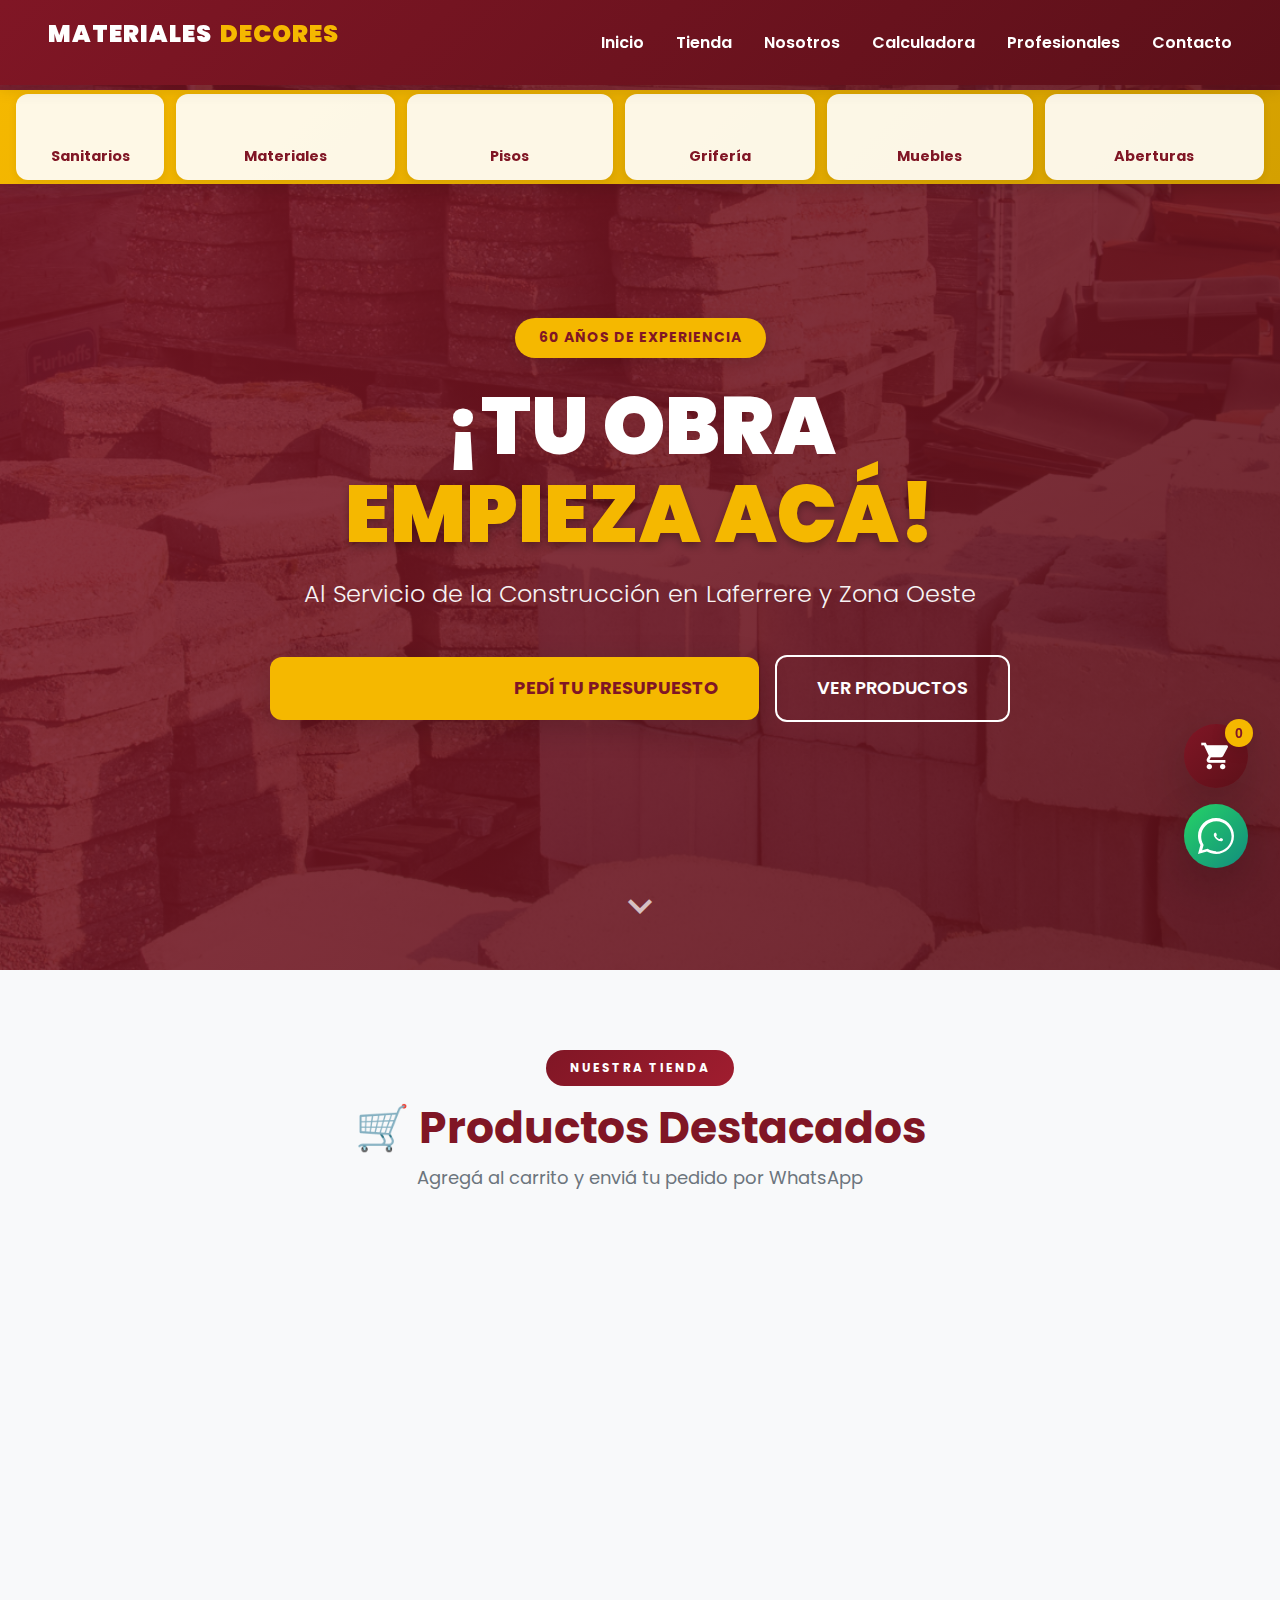
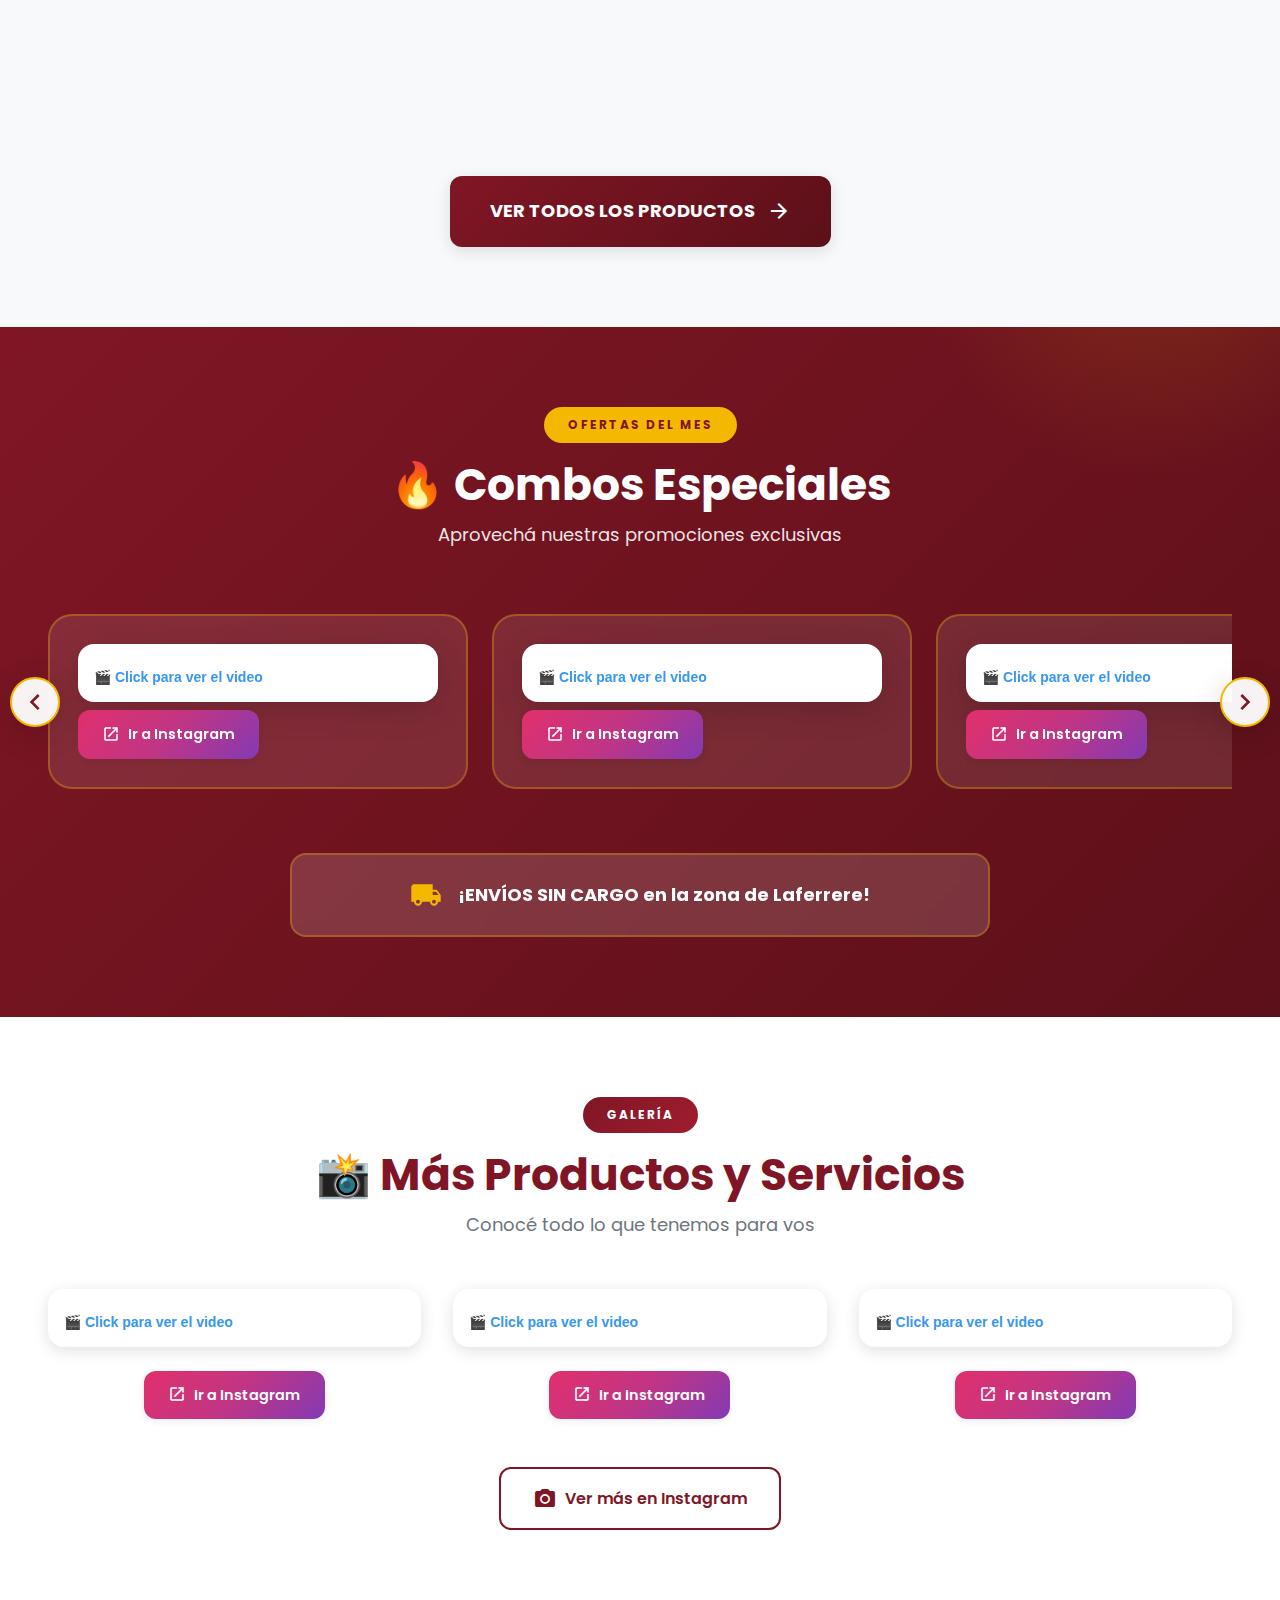
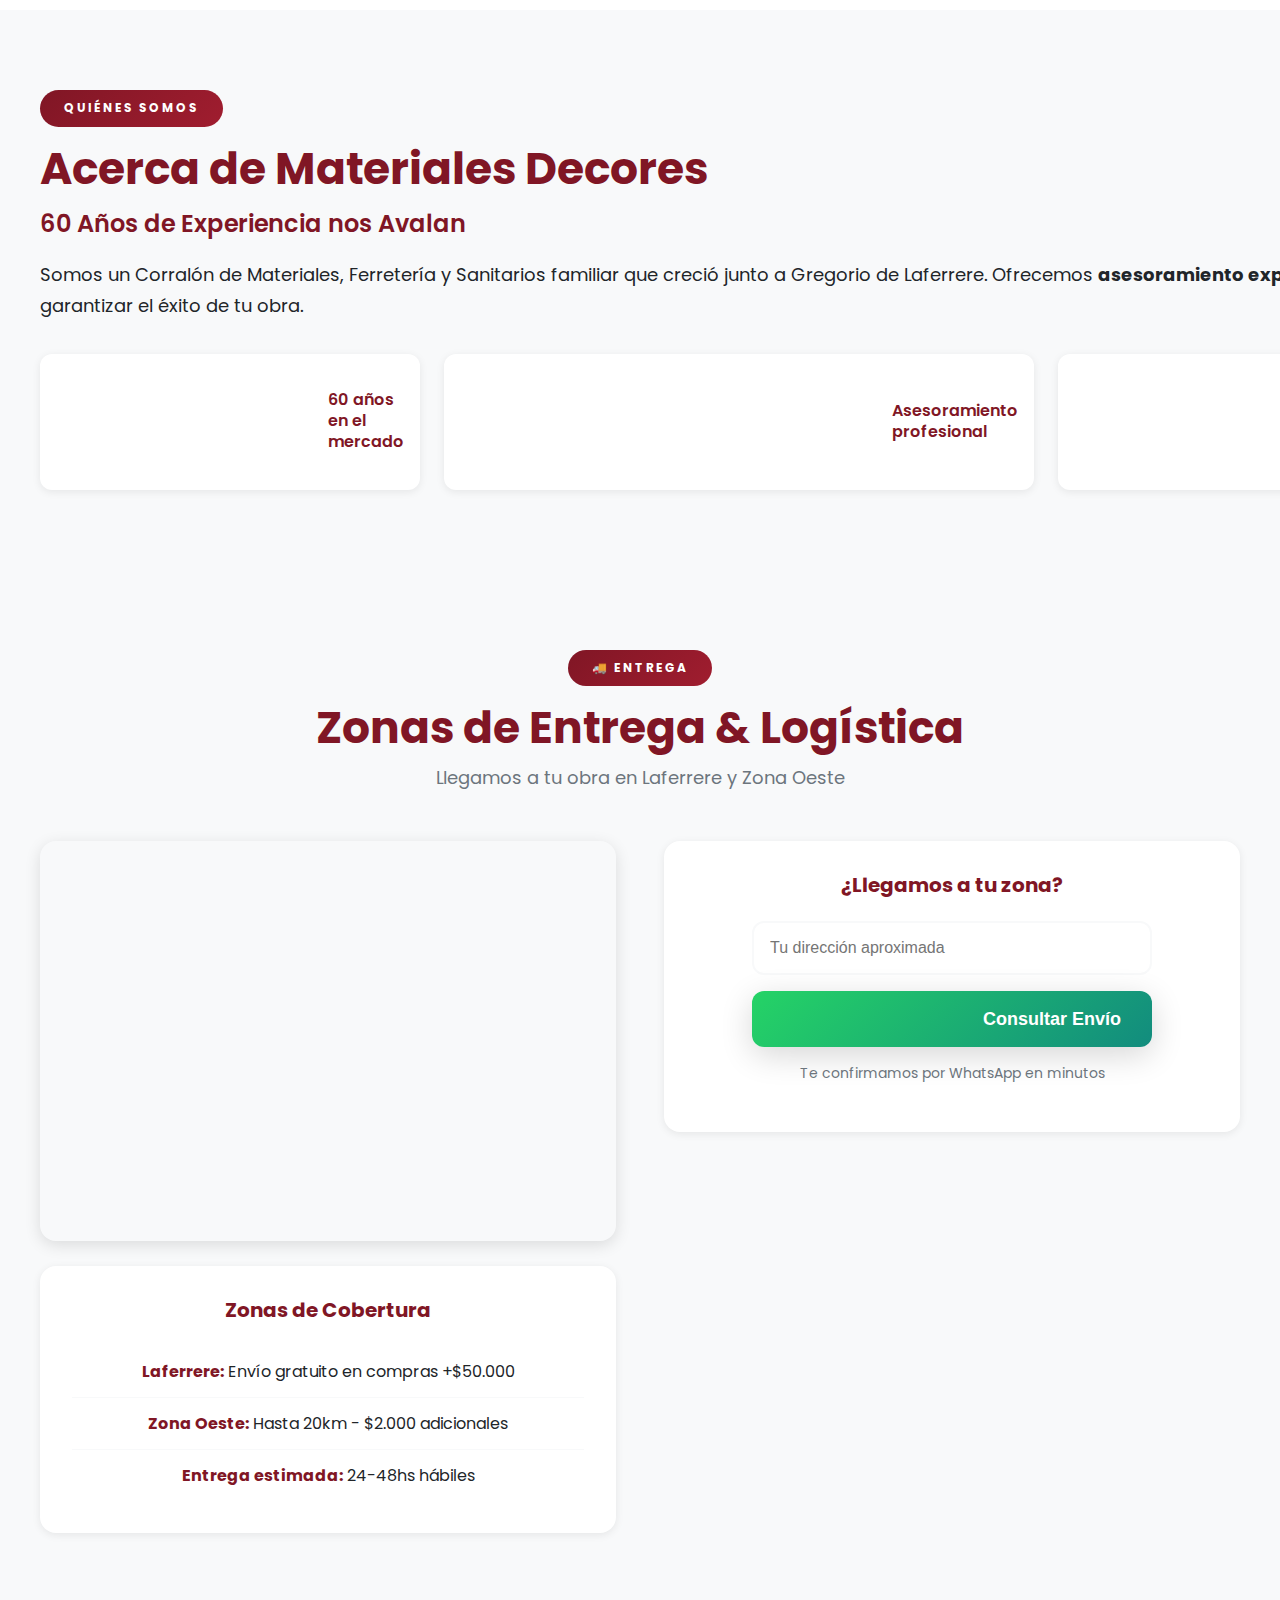
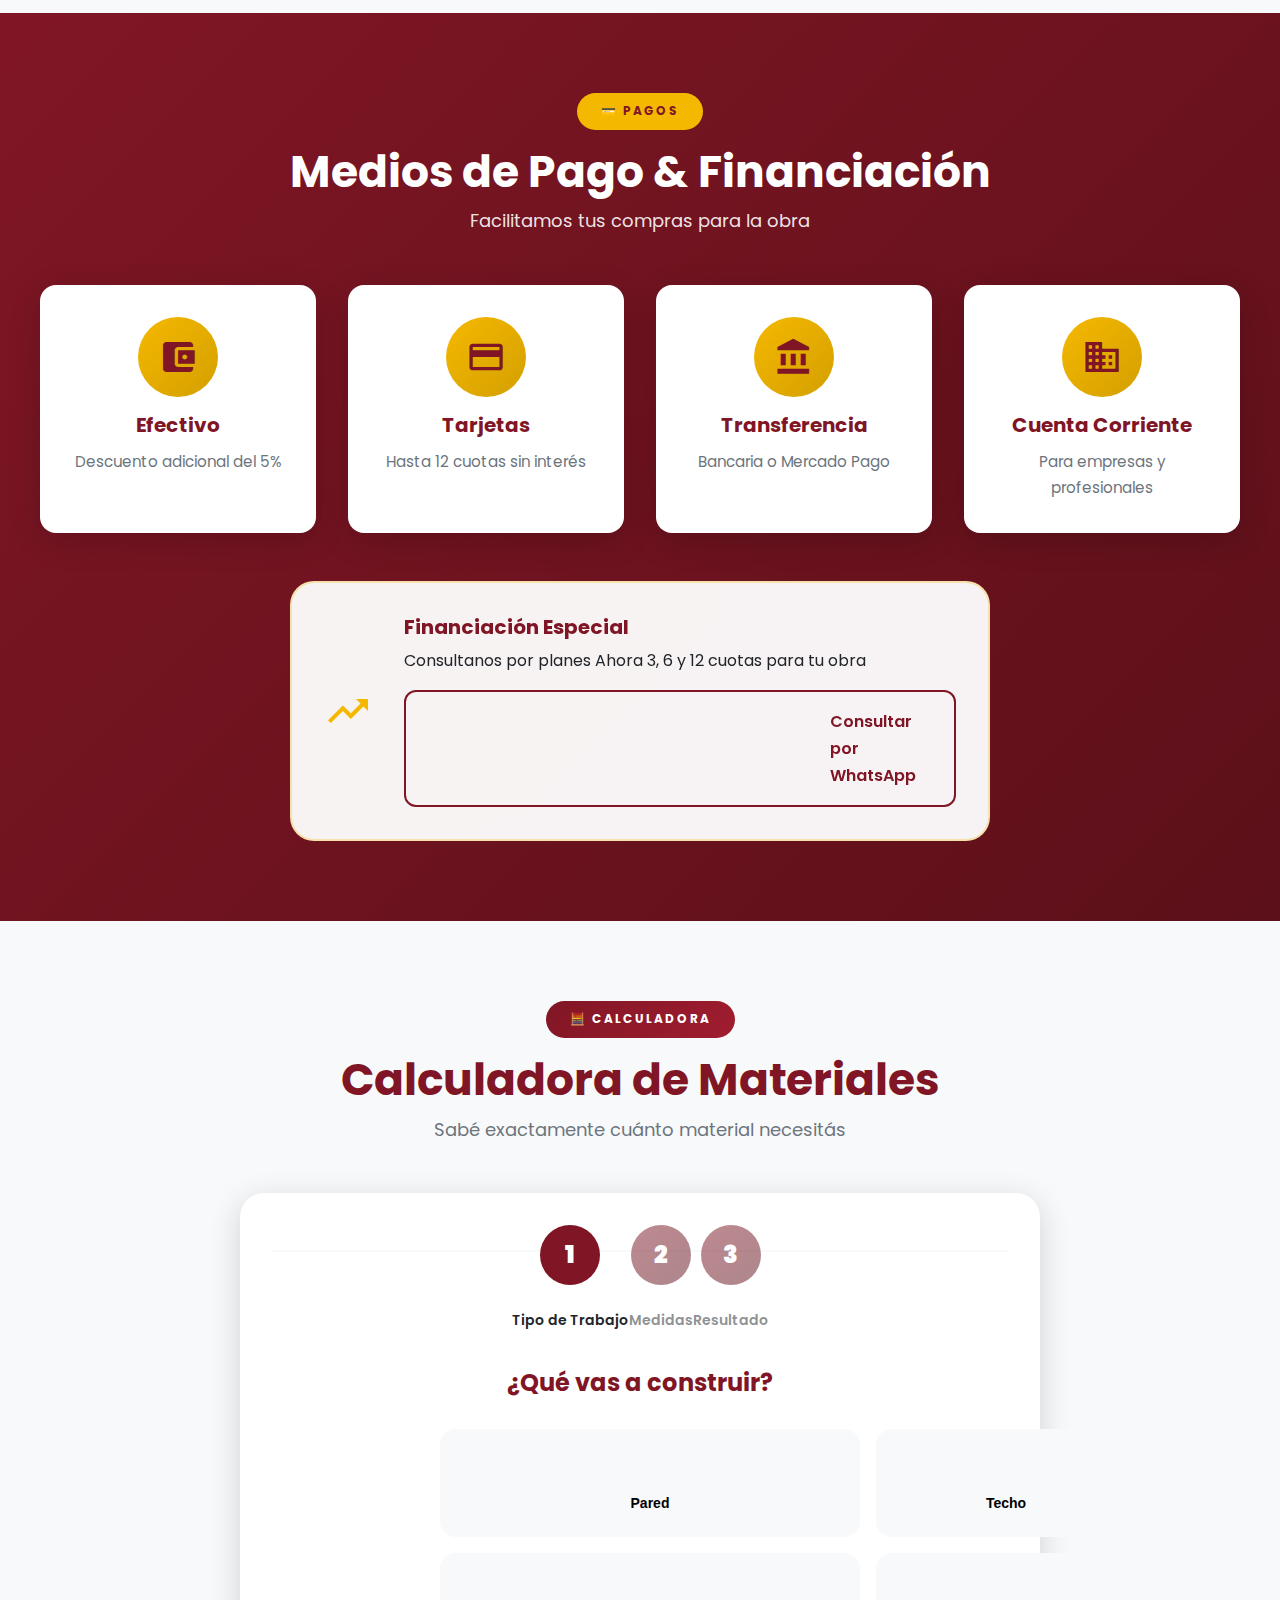
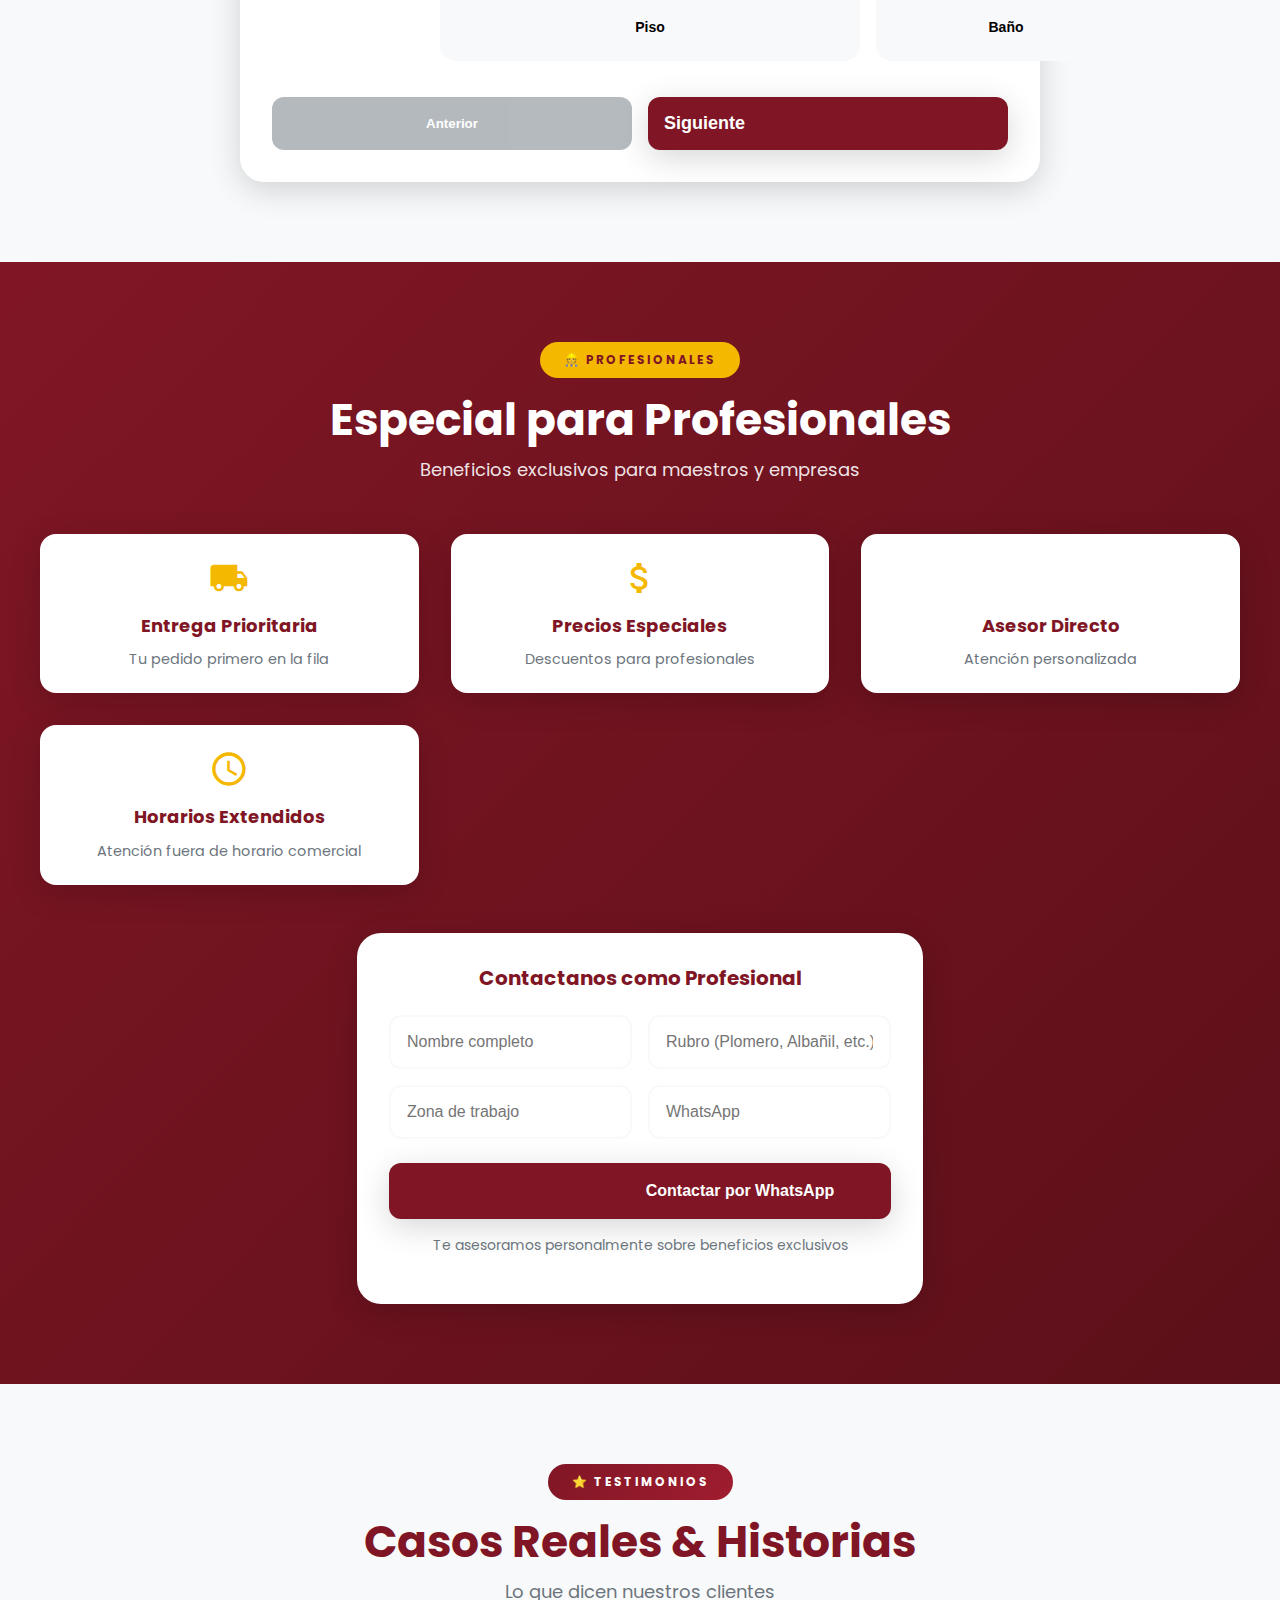
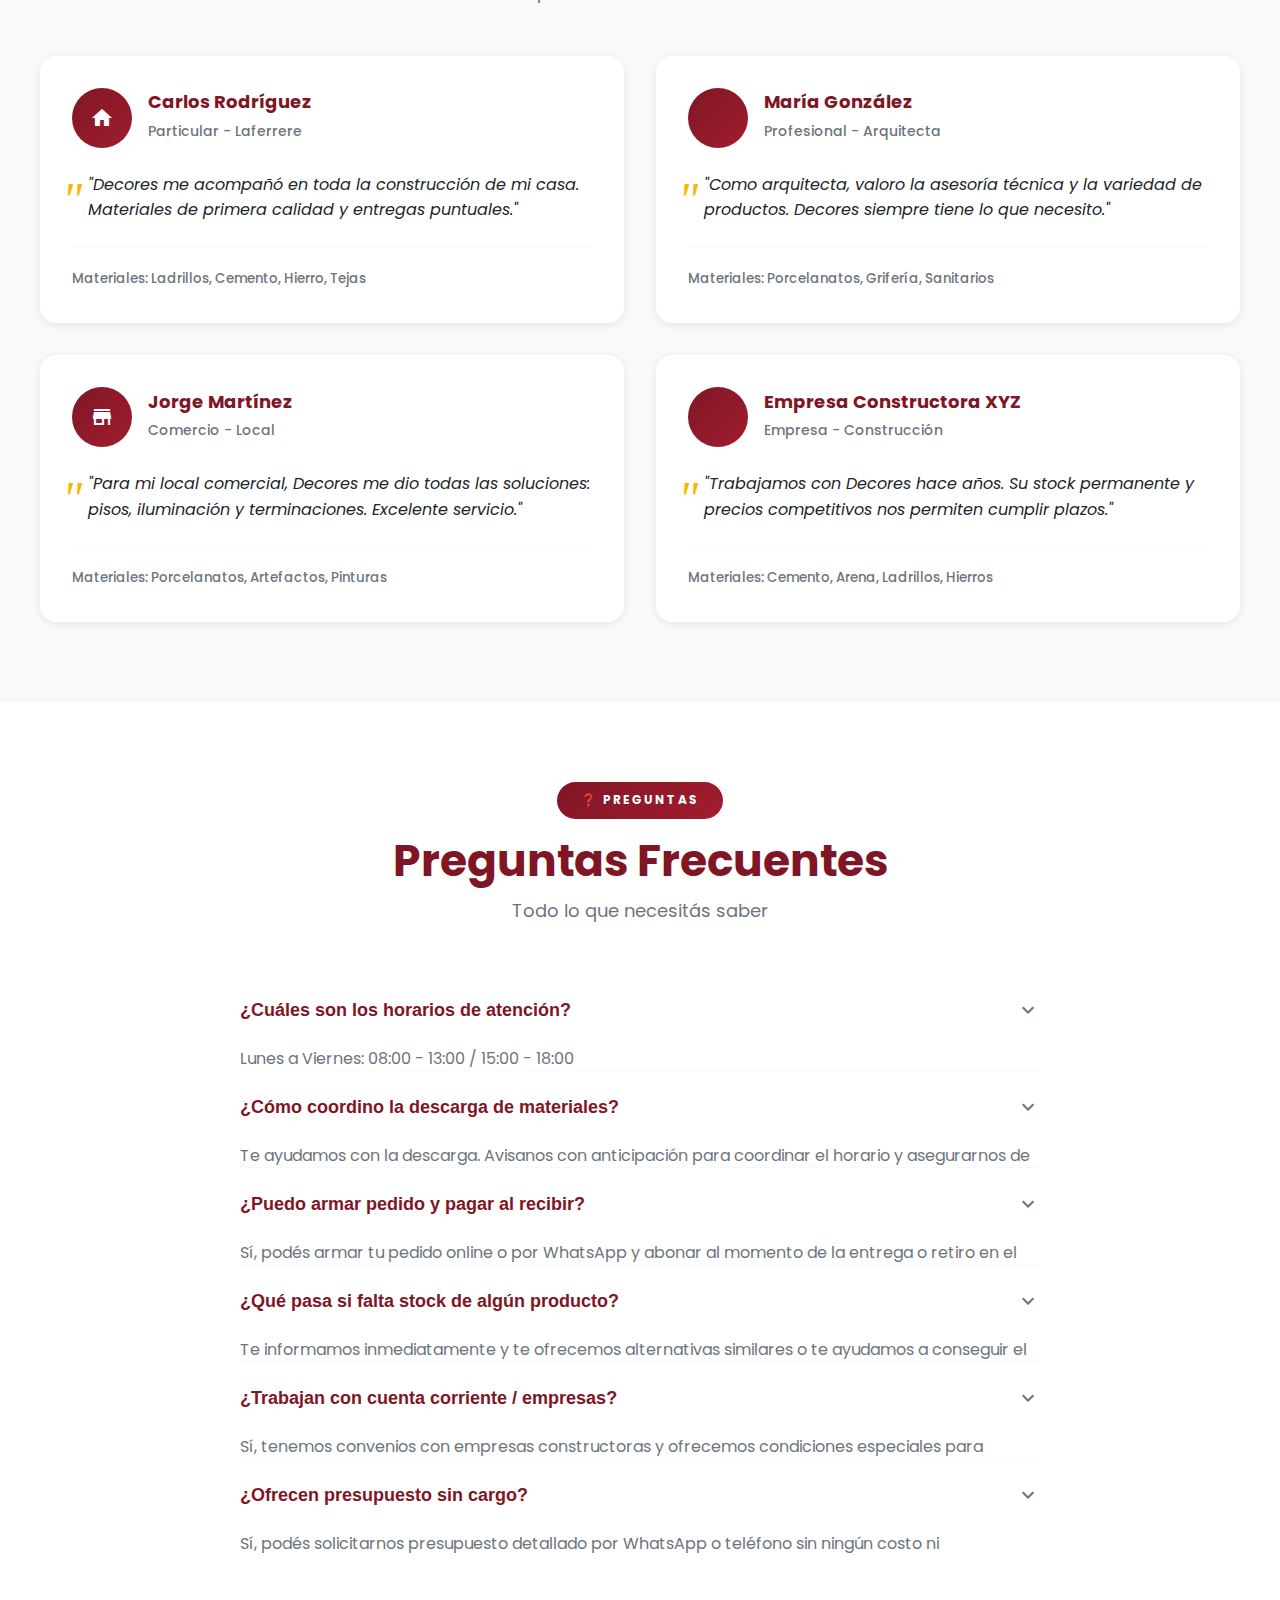
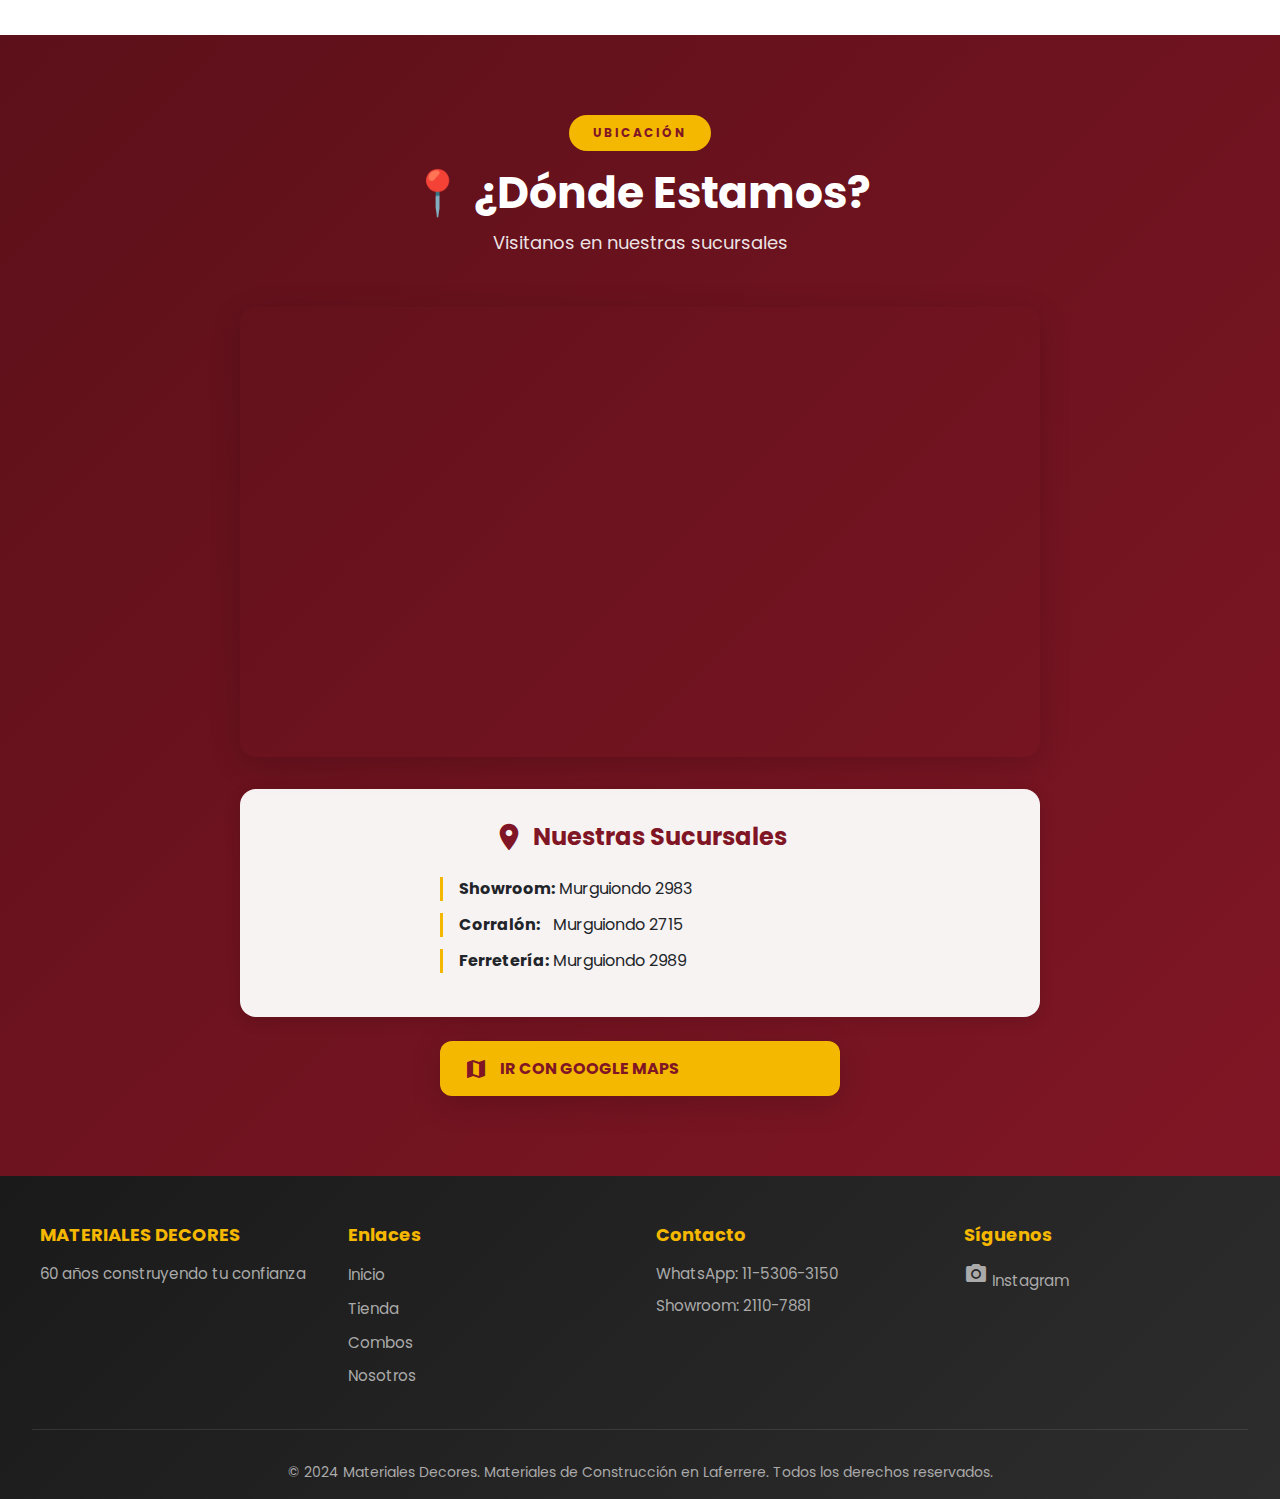
<file: index.html>
<!DOCTYPE html>
<html lang="es">
<head>
    <meta charset="UTF-8">
    <meta name="viewport" content="width=device-width, initial-scale=1.0, maximum-scale=5.0, user-scalable=yes">
    <title>Materiales Decores | Materiales de Construcción Laferrere | Corralón, Ferretería y Sanitarios</title>
    <link rel="stylesheet" href="styles.css">
    <link href="https://fonts.googleapis.com/icon?family=Material+Icons" rel="stylesheet">
    <link href="https://fonts.googleapis.com/css2?family=Poppins:wght@300;400;600;700;900&display=swap" rel="stylesheet">
</head>
<body>

    <!-- Botón de WhatsApp flotante -->
    <a href="https://api.whatsapp.com/send?phone=5491153063150" target="_blank" class="whatsapp-float">
        <svg viewBox="0 0 32 32" width="36" height="36" fill="white">
            <path d="M16 0c-8.837 0-16 7.163-16 16 0 2.825 0.737 5.607 2.137 8.048l-2.137 7.952 7.933-2.127c2.42 1.37 5.173 2.127 8.067 2.127 8.837 0 16-7.163 16-16s-7.163-16-16-16zM16 29.467c-2.482 0-4.908-0.646-7.07-1.87l-0.507-0.292-4.713 1.262 1.262-4.669-0.292-0.508c-1.207-2.100-1.847-4.507-1.847-6.923 0-7.435 6.065-13.5 13.5-13.5s13.5 6.065 13.5 13.5-6.065 13.5-13.5 13.5zM21.784 18.471c-0.2-0.101-1.185-0.587-1.369-0.654-0.184-0.067-0.318-0.101-0.451 0.101s-0.518 0.654-0.635 0.789c-0.117 0.134-0.234 0.151-0.434 0.050s-0.846-0.312-1.611-0.994c-0.595-0.53-0.997-1.185-1.114-1.385s-0.012-0.310 0.088-0.410c0.091-0.089 0.2-0.234 0.301-0.351s0.134-0.2 0.2-0.334c0.067-0.134 0.034-0.251-0.017-0.351s-0.451-1.087-0.618-1.489c-0.163-0.393-0.329-0.339-0.451-0.345-0.117-0.006-0.251-0.007-0.385-0.007s-0.351 0.050-0.535 0.251c-0.184 0.2-0.703 0.687-0.703 1.675s0.72 1.943 0.82 2.076c0.101 0.134 1.413 2.160 3.425 3.028 0.478 0.207 0.851 0.330 1.142 0.422 0.48 0.152 0.917 0.131 1.262 0.079 0.385-0.057 1.185-0.484 1.352-0.952s0.167-0.869 0.117-0.952c-0.050-0.084-0.184-0.134-0.385-0.234z"/>
        </svg>
    </a>

    <!-- Botón del Carrito -->
    <button onclick="toggleCart()" class="cart-float">
        <i class="material-icons">shopping_cart</i>
        <span id="cart-count" class="cart-badge">0</span>
    </button>

    <!-- Modal del Carrito -->
    <div id="cart-modal" class="cart-modal">
        <div class="cart-modal-content">
            <div class="cart-header">
                <h3>
                    <i class="material-icons">shopping_cart</i>
                    Mi Carrito
                </h3>
                <button onclick="toggleCart()" class="close-cart">
                    <i class="material-icons">close</i>
                </button>
            </div>
            <div id="cart-items" class="cart-items">
                <div class="empty-cart">
                    <i class="material-icons">shopping_cart</i>
                    <p>Tu carrito está vacío</p>
                </div>
            </div>
            <div class="cart-footer">
                <div class="cart-total">
                    <span>Total:</span>
                    <span id="cart-total">$0</span>
                </div>
                <button onclick="sendWhatsAppOrder()" class="btn-checkout">
                    <i class="material-icons">whatsapp</i>
                    Enviar Pedido por WhatsApp
                </button>
            </div>
        </div>
    </div>

    <!-- Modal de Video de Instagram -->
    <div id="video-modal" class="video-modal">
        <div class="video-modal-overlay" onclick="closeVideoModal()"></div>
        <div class="video-modal-content">
            <button class="close-video-modal" onclick="closeVideoModal()">
                <i class="material-icons">close</i>
            </button>
            <div id="video-container" class="video-container">
                <!-- El contenido del iframe de Instagram se cargará aquí -->
            </div>
        </div>
    </div>

    <!-- Modal de Producto -->
    <div id="product-modal" class="product-modal">
        <div class="product-modal-overlay" onclick="closeProductModal()"></div>
        <div class="product-modal-content">
            <button class="close-product-modal" onclick="closeProductModal()">
                <i class="material-icons">close</i>
            </button>
            <div class="product-modal-body">
                <div class="product-modal-image">
                    <i id="modal-product-icon" class="material-icons producto-icon"></i>
                    <span id="modal-product-badge" class="producto-badge" style="display: none;"></span>
                </div>
                <div class="product-modal-info">
                    <h3 id="modal-product-title"></h3>
                    <p id="modal-product-description" class="modal-product-desc"></p>
                    <div class="modal-product-precio">
                        <span id="modal-precio-anterior" class="precio-anterior" style="display: none;"></span>
                        <span id="modal-precio-actual" class="precio-actual"></span>
                    </div>
                    <button id="modal-add-to-cart-btn" class="btn-add-cart-modal">
                        <i class="material-icons">add_shopping_cart</i>
                        Agregar al Carrito
                    </button>
                </div>
            </div>
        </div>
    </div>

    <header class="header-modern">
        <div class="container-header">
            <div class="logo-container">
                <h1 class="logo">MATERIALES<span class="logo-accent">DECORES</span></h1>
            </div>
            <nav id="main-nav">
                <a href="#inicio" class="nav-link">Inicio</a>
                <a href="#tienda" class="nav-link">Tienda</a>
                <a href="#nosotros" class="nav-link">Nosotros</a>
                <a href="#calculadora" class="nav-link">Calculadora</a>
                <a href="#profesionales" class="nav-link">Profesionales</a>
                <a href="#contacto" class="nav-link">Contacto</a>
            </nav>
            <button class="nav-toggle" onclick="toggleMenu()">
                <i class="material-icons">menu</i>
            </button>
        </div>
    </header>

    <!-- Panel de Categorías -->
    <section class="categories-panel">
        <div class="categories-panel-container">
            <a href="tienda.html?categoria=sanitarios" class="category-panel-item">
                <i class="material-icons">bathtub</i>
                <span>Sanitarios</span>
            </a>
            <a href="tienda.html?categoria=materiales" class="category-panel-item">
                <i class="material-icons">construction</i>
                <span>Materiales</span>
            </a>
            <a href="tienda.html?categoria=pisos" class="category-panel-item">
                <i class="material-icons">square_foot</i>
                <span>Pisos</span>
            </a>
            <a href="tienda.html?categoria=griferia" class="category-panel-item">
                <i class="material-icons">water_drop</i>
                <span>Grifería</span>
            </a>
            <a href="tienda.html?categoria=muebles" class="category-panel-item">
                <i class="material-icons">countertops</i>
                <span>Muebles</span>
            </a>
            <a href="tienda.html?categoria=aberturas" class="category-panel-item">
                <i class="material-icons">door_sliding</i>
                <span>Aberturas</span>
            </a>
        </div>
    </section>

    <main>
        <section id="inicio" class="hero-modern">
            <div class="hero-background"></div>
            <div class="hero-overlay"></div>
            <div class="hero-content">
                <div class="hero-badge">60 AÑOS DE EXPERIENCIA</div>
                <h2 class="hero-title">¡TU OBRA<br><span class="title-highlight">EMPIEZA ACÁ!</span></h2>
                <p class="hero-subtitle">Al Servicio de la Construcción en Laferrere y Zona Oeste</p>
                <div class="hero-cta-group">
                    <a href="https://api.whatsapp.com/send?phone=5491153063150" target="_blank" class="btn-primary">
                        <i class="material-icons">whatsapp</i>
                        PEDÍ TU PRESUPUESTO
                    </a>
                    <a href="#tienda" class="btn-secondary-outline">
                        VER PRODUCTOS
                    </a>
                </div>
            </div>
            <div class="hero-scroll-indicator">
                <i class="material-icons">expand_more</i>
            </div>
        </section>

        <section id="tienda" class="productos-section">
            <div class="section-header">
                <span class="section-tag">NUESTRA TIENDA</span>
                <h3 class="section-title">🛒 Productos Destacados</h3>
                <p class="section-desc">Agregá al carrito y enviá tu pedido por WhatsApp</p>
            </div>
            
            <div class="productos-grid productos-grid-home">
                <!-- Producto 1 -->
                <div class="producto-card">
                    <div class="producto-imagen">
                        <i class="material-icons producto-icon">bathtub</i>
                        <span class="producto-badge">Destacado</span>
                    </div>
                    <div class="producto-info">
                        <h4>Inodoro con Mochila</h4>
                        <p class="producto-desc">Inodoro largo con mochila, porcelana de primera calidad</p>
                        <div class="producto-precio">
                            <span class="precio-actual">$85.000</span>
                        </div>
                        <button onclick="addToCart('Inodoro con Mochila', 85000)" class="btn-add-cart">
                            <i class="material-icons">add_shopping_cart</i>
                            Agregar al Carrito
                        </button>
                    </div>
                </div>

                <!-- Producto 2 -->
                <div class="producto-card">
                    <div class="producto-imagen">
                        <i class="material-icons producto-icon">square_foot</i>
                        <span class="producto-badge">Oferta</span>
                    </div>
                    <div class="producto-info">
                        <h4>Porcelanato 60x60</h4>
                        <p class="producto-desc">Porcelanato premium acabado mate, por m²</p>
                        <div class="producto-precio">
                            <span class="precio-anterior">$12.900</span>
                            <span class="precio-actual">$9.900</span>
                        </div>
                        <button onclick="addToCart('Porcelanato 60x60', 9900)" class="btn-add-cart">
                            <i class="material-icons">add_shopping_cart</i>
                            Agregar al Carrito
                        </button>
                    </div>
                </div>

                <!-- Producto 3 -->
                <div class="producto-card">
                    <div class="producto-imagen">
                        <i class="material-icons producto-icon">water_drop</i>
                    </div>
                    <div class="producto-info">
                        <h4>Grifería de Cocina</h4>
                        <p class="producto-desc">Grifería monocomando cromada con caño alto giratorio</p>
                        <div class="producto-precio">
                            <span class="precio-actual">$45.000</span>
                        </div>
                        <button onclick="addToCart('Grifería de Cocina', 45000)" class="btn-add-cart">
                            <i class="material-icons">add_shopping_cart</i>
                            Agregar al Carrito
                        </button>
                    </div>
                </div>

                <!-- Producto 4 -->
                <div class="producto-card">
                    <div class="producto-imagen">
                        <i class="material-icons producto-icon">construction</i>
                    </div>
                    <div class="producto-info">
                        <h4>Cemento Portland x50kg</h4>
                        <p class="producto-desc">Cemento de primera calidad para todo tipo de obra</p>
                        <div class="producto-precio">
                            <span class="precio-actual">$12.500</span>
                        </div>
                        <button onclick="addToCart('Cemento Portland x50kg', 12500)" class="btn-add-cart">
                            <i class="material-icons">add_shopping_cart</i>
                            Agregar al Carrito
                        </button>
                    </div>
                </div>
            </div>

            <div class="section-cta">
                <a href="tienda.html" class="btn-ver-mas">
                    <span>VER TODOS LOS PRODUCTOS</span>
                    <i class="material-icons">arrow_forward</i>
                </a>
            </div>
        </section>

        <section id="combos" class="ofertas-section">
            <div class="section-header light">
                <span class="section-tag light">OFERTAS DEL MES</span>
                <h3 class="section-title light">🔥 Combos Especiales</h3>
                <p class="section-desc light">Aprovechá nuestras promociones exclusivas</p>
            </div>
            
            <!-- Carrusel de Combos -->
            <div class="combos-carousel-wrapper">
                <button class="carousel-btn carousel-btn-prev" onclick="scrollCarousel(-1)">
                    <i class="material-icons">chevron_left</i>
                </button>
                
                <div class="instagram-combos-carousel" id="combos-carousel">
                    <!-- Combo Baño -->
                    <div class="combo-card-instagram" data-instagram-url="https://www.instagram.com/reel/DP2W3SRDAl6/">
                        <blockquote class="instagram-media" data-instgrm-captioned data-instgrm-permalink="https://www.instagram.com/reel/DP2W3SRDAl6/" data-instgrm-version="14" style=" background:#FFF; border:0; border-radius:3px; box-shadow:0 0 1px 0 rgba(0,0,0,0.5),0 1px 10px 0 rgba(0,0,0,0.15); margin: 1px; max-width:540px; min-width:326px; padding:0; width:99.375%; width:-webkit-calc(100% - 2px); width:calc(100% - 2px);">
                            <div style="padding:16px;" onclick="openVideoModal('https://www.instagram.com/reel/DP2W3SRDAl6/embed')" class="instagram-video-preview">
                                <div style="padding-top: 8px; cursor: pointer;">
                                    <div style=" color:#3897f0; font-family:Arial,sans-serif; font-size:14px; font-style:normal; font-weight:550; line-height:18px;">🎬 Click para ver el video</div>
                                </div>
                            </div>
                        </blockquote>
                        <a href="https://www.instagram.com/reel/DP2W3SRDAl6/" class="btn-ir-instagram" target="_blank" onclick="event.stopPropagation()">
                            <i class="material-icons">open_in_new</i>
                            Ir a Instagram
                        </a>
                    </div>
                    
                    <!-- Combo Medianera -->
                    <div class="combo-card-instagram" data-instagram-url="https://www.instagram.com/p/DQK5S2xEf1W/">
                        <blockquote class="instagram-media" data-instgrm-captioned data-instgrm-permalink="https://www.instagram.com/p/DQK5S2xEf1W/" data-instgrm-version="14" style=" background:#FFF; border:0; border-radius:3px; box-shadow:0 0 1px 0 rgba(0,0,0,0.5),0 1px 10px 0 rgba(0,0,0,0.15); margin: 1px; max-width:540px; min-width:326px; padding:0; width:99.375%; width:-webkit-calc(100% - 2px); width:calc(100% - 2px);">
                            <div style="padding:16px;" onclick="openVideoModal('https://www.instagram.com/p/DQK5S2xEf1W/embed')" class="instagram-video-preview">
                                <div style="padding-top: 8px; cursor: pointer;">
                                    <div style=" color:#3897f0; font-family:Arial,sans-serif; font-size:14px; font-style:normal; font-weight:550; line-height:18px;">🎬 Click para ver el video</div>
                                </div>
                            </div>
                        </blockquote>
                        <a href="https://www.instagram.com/p/DQK5S2xEf1W/" class="btn-ir-instagram" target="_blank" onclick="event.stopPropagation()">
                            <i class="material-icons">open_in_new</i>
                            Ir a Instagram
                        </a>
                    </div>
                    
                    <!-- Combo Techo -->
                    <div class="combo-card-instagram" data-instagram-url="https://www.instagram.com/p/DP1gDA0gKqN/">
                        <blockquote class="instagram-media" data-instgrm-captioned data-instgrm-permalink="https://www.instagram.com/p/DP1gDA0gKqN/" data-instgrm-version="14" style=" background:#FFF; border:0; border-radius:3px; box-shadow:0 0 1px 0 rgba(0,0,0,0.5),0 1px 10px 0 rgba(0,0,0,0.15); margin: 1px; max-width:540px; min-width:326px; padding:0; width:99.375%; width:-webkit-calc(100% - 2px); width:calc(100% - 2px);">
                            <div style="padding:16px;" onclick="openVideoModal('https://www.instagram.com/p/DP1gDA0gKqN/embed')" class="instagram-video-preview">
                                <div style="padding-top: 8px; cursor: pointer;">
                                    <div style=" color:#3897f0; font-family:Arial,sans-serif; font-size:14px; font-style:normal; font-weight:550; line-height:18px;">🎬 Click para ver el video</div>
                                </div>
                            </div>
                        </blockquote>
                        <a href="https://www.instagram.com/p/DP1gDA0gKqN/" class="btn-ir-instagram" target="_blank" onclick="event.stopPropagation()">
                            <i class="material-icons">open_in_new</i>
                            Ir a Instagram
                        </a>
                    </div>

                    <!-- Combo Durlock -->
                    <div class="combo-card-instagram" data-instagram-url="https://www.instagram.com/p/DPuWz9UgEc5/">
                        <blockquote class="instagram-media" data-instgrm-captioned data-instgrm-permalink="https://www.instagram.com/p/DPuWz9UgEc5/" data-instgrm-version="14" style=" background:#FFF; border:0; border-radius:3px; box-shadow:0 0 1px 0 rgba(0,0,0,0.5),0 1px 10px 0 rgba(0,0,0,0.15); margin: 1px; max-width:540px; min-width:326px; padding:0; width:99.375%; width:-webkit-calc(100% - 2px); width:calc(100% - 2px);">
                            <div style="padding:16px;" onclick="openVideoModal('https://www.instagram.com/p/DPuWz9UgEc5/embed')" class="instagram-video-preview">
                                <div style="padding-top: 8px; cursor: pointer;">
                                    <div style=" color:#3897f0; font-family:Arial,sans-serif; font-size:14px; font-style:normal; font-weight:550; line-height:18px;">🎬 Click para ver el video</div>
                                </div>
                            </div>
                        </blockquote>
                        <a href="https://www.instagram.com/p/DPuWz9UgEc5/" class="btn-ir-instagram" target="_blank" onclick="event.stopPropagation()">
                            <i class="material-icons">open_in_new</i>
                            Ir a Instagram
                        </a>
                    </div>
                </div>
                
                <button class="carousel-btn carousel-btn-next" onclick="scrollCarousel(1)">
                    <i class="material-icons">chevron_right</i>
                </button>
            </div>
            
            <div class="envio-banner">
                <i class="material-icons">local_shipping</i>
                <span>¡ENVÍOS SIN CARGO en la zona de Laferrere!</span>
            </div>
        </section>

        <section class="video-section">
            <div class="section-header">
                <span class="section-tag">GALERÍA</span>
                <h3 class="section-title">📸 Más Productos y Servicios</h3>
                <p class="section-desc">Conocé todo lo que tenemos para vos</p>
            </div>
            <div class="instagram-grid-reels">
                <!-- Top 5 Más Vendidos -->
                <div class="instagram-card-wrapper">
                    <blockquote class="instagram-media" data-instgrm-captioned data-instgrm-permalink="https://www.instagram.com/p/DMl2pz0MHjD/" data-instgrm-version="14" style=" background:#FFF; border:0; border-radius:3px; box-shadow:0 0 1px 0 rgba(0,0,0,0.5),0 1px 10px 0 rgba(0,0,0,0.15); margin: 1px; max-width:540px; min-width:326px; padding:0; width:99.375%; width:-webkit-calc(100% - 2px); width:calc(100% - 2px);">
                        <div style="padding:16px;" onclick="openVideoModal('https://www.instagram.com/p/DMl2pz0MHjD/embed')" class="instagram-video-preview">
                            <div style="padding-top: 8px; cursor: pointer;">
                                <div style=" color:#3897f0; font-family:Arial,sans-serif; font-size:14px; font-style:normal; font-weight:550; line-height:18px;">🎬 Click para ver el video</div>
                            </div>
                        </div>
                    </blockquote>
                    <a href="https://www.instagram.com/p/DMl2pz0MHjD/" class="btn-ir-instagram" target="_blank" onclick="event.stopPropagation()">
                        <i class="material-icons">open_in_new</i>
                        Ir a Instagram
                    </a>
                </div>
                
                <!-- Showroom -->
                <div class="instagram-card-wrapper">
                    <blockquote class="instagram-media" data-instgrm-captioned data-instgrm-permalink="https://www.instagram.com/p/DQNXP4Akdqs/" data-instgrm-version="14" style=" background:#FFF; border:0; border-radius:3px; box-shadow:0 0 1px 0 rgba(0,0,0,0.5),0 1px 10px 0 rgba(0,0,0,0.15); margin: 1px; max-width:540px; min-width:326px; padding:0; width:99.375%; width:-webkit-calc(100% - 2px); width:calc(100% - 2px);">
                        <div style="padding:16px;" onclick="openVideoModal('https://www.instagram.com/p/DQNXP4Akdqs/embed')" class="instagram-video-preview">
                            <div style="padding-top: 8px; cursor: pointer;">
                                <div style=" color:#3897f0; font-family:Arial,sans-serif; font-size:14px; font-style:normal; font-weight:550; line-height:18px;">🎬 Click para ver el video</div>
                            </div>
                        </div>
                    </blockquote>
                    <a href="https://www.instagram.com/p/DQNXP4Akdqs/" class="btn-ir-instagram" target="_blank" onclick="event.stopPropagation()">
                        <i class="material-icons">open_in_new</i>
                        Ir a Instagram
                    </a>
                </div>
                
                <!-- Envíos Sin Cargo -->
                <div class="instagram-card-wrapper">
                    <blockquote class="instagram-media" data-instgrm-captioned data-instgrm-permalink="https://www.instagram.com/p/DPL-NJfgAvM/" data-instgrm-version="14" style=" background:#FFF; border:0; border-radius:3px; box-shadow:0 0 1px 0 rgba(0,0,0,0.5),0 1px 10px 0 rgba(0,0,0,0.15); margin: 1px; max-width:540px; min-width:326px; padding:0; width:99.375%; width:-webkit-calc(100% - 2px); width:calc(100% - 2px);">
                        <div style="padding:16px;" onclick="openVideoModal('https://www.instagram.com/p/DPL-NJfgAvM/embed')" class="instagram-video-preview">
                            <div style="padding-top: 8px; cursor: pointer;">
                                <div style=" color:#3897f0; font-family:Arial,sans-serif; font-size:14px; font-style:normal; font-weight:550; line-height:18px;">🎬 Click para ver el video</div>
                            </div>
                        </div>
                    </blockquote>
                    <a href="https://www.instagram.com/p/DPL-NJfgAvM/" class="btn-ir-instagram" target="_blank" onclick="event.stopPropagation()">
                        <i class="material-icons">open_in_new</i>
                        Ir a Instagram
                    </a>
                </div>
                
                <!-- 
                <div class="instagram-card-wrapper">
                    <blockquote class="instagram-media" data-instgrm-captioned data-instgrm-permalink="https://www.instagram.com/p/DOjmnZiDHY6/" data-instgrm-version="14" style=" background:#FFF; border:0; border-radius:3px; box-shadow:0 0 1px 0 rgba(0,0,0,0.5),0 1px 10px 0 rgba(0,0,0,0.15); margin: 1px; max-width:540px; min-width:326px; padding:0; width:99.375%; width:-webkit-calc(100% - 2px); width:calc(100% - 2px);">
                        <div style="padding:16px;" onclick="openVideoModal('https://www.instagram.com/p/DOjmnZiDHY6/embed')" class="instagram-video-preview">
                            <div style="padding-top: 8px; cursor: pointer;">
                                <div style=" color:#3897f0; font-family:Arial,sans-serif; font-size:14px; font-style:normal; font-weight:550; line-height:18px;">🎬 Click para ver el video</div>
                            </div>
                        </div>
                    </blockquote>
                    <a href="https://www.instagram.com/p/DOjmnZiDHY6/" class="btn-ir-instagram" target="_blank" onclick="event.stopPropagation()">
                        <i class="material-icons">open_in_new</i>
                        Ir a Instagram
                    </a>
                </div>

       
                <div class="instagram-card-wrapper">
                    <blockquote class="instagram-media" data-instgrm-captioned data-instgrm-permalink="https://www.instagram.com/p/DOcPuD2gIF6/" data-instgrm-version="14" style=" background:#FFF; border:0; border-radius:3px; box-shadow:0 0 1px 0 rgba(0,0,0,0.5),0 1px 10px 0 rgba(0,0,0,0.15); margin: 1px; max-width:540px; min-width:326px; padding:0; width:99.375%; width:-webkit-calc(100% - 2px); width:calc(100% - 2px);">
                        <div style="padding:16px;" onclick="openVideoModal('https://www.instagram.com/p/DOcPuD2gIF6/embed')" class="instagram-video-preview">
                            <div style="padding-top: 8px; cursor: pointer;">
                                <div style=" color:#3897f0; font-family:Arial,sans-serif; font-size:14px; font-style:normal; font-weight:550; line-height:18px;">🎬 Click para ver el video</div>
                            </div>
                        </div>
                    </blockquote>
                    <a href="https://www.instagram.com/p/DOcPuD2gIF6/" class="btn-ir-instagram" target="_blank" onclick="event.stopPropagation()">
                        <i class="material-icons">open_in_new</i>
                        Ir a Instagram
                    </a>
                </div>

          
                <div class="instagram-card-wrapper">
                    <blockquote class="instagram-media" data-instgrm-captioned data-instgrm-permalink="https://www.instagram.com/p/DNitzJDgBWO/" data-instgrm-version="14" style=" background:#FFF; border:0; border-radius:3px; box-shadow:0 0 1px 0 rgba(0,0,0,0.5),0 1px 10px 0 rgba(0,0,0,0.15); margin: 1px; max-width:540px; min-width:326px; padding:0; width:99.375%; width:-webkit-calc(100% - 2px); width:calc(100% - 2px);">
                        <div style="padding:16px;" onclick="openVideoModal('https://www.instagram.com/p/DNitzJDgBWO/embed')" class="instagram-video-preview">
                            <div style="padding-top: 8px; cursor: pointer;">
                                <div style=" color:#3897f0; font-family:Arial,sans-serif; font-size:14px; font-style:normal; font-weight:550; line-height:18px;">🎬 Click para ver el video</div>
                            </div>
                        </div>
                    </blockquote>
                    <a href="https://www.instagram.com/p/DNitzJDgBWO/" class="btn-ir-instagram" target="_blank" onclick="event.stopPropagation()">
                        <i class="material-icons">open_in_new</i>
                        Ir a Instagram
                    </a>
                </div> -->
            </div>
            <div class="section-cta">
                <a href="https://www.instagram.com/decoresmateriales" target="_blank" class="btn-outline-primary">
                    <i class="material-icons">photo_camera</i>
                    Ver más en Instagram
                </a>
            </div>
        </section>
        
        <section id="nosotros" class="nosotros-section">
            <div class="nosotros-content">
                <div class="nosotros-text">
                    <span class="section-tag">QUIÉNES SOMOS</span>
                    <h3 class="section-title">Acerca de Materiales Decores</h3>
                    <p class="lead-text">60 Años de Experiencia nos Avalan</p>
                    <p>Somos un Corralón de Materiales, Ferretería y Sanitarios familiar que creció junto a Gregorio de Laferrere. Ofrecemos <strong>asesoramiento experto</strong> y una amplia variedad de productos para garantizar el éxito de tu obra.</p>
                    <div class="features-list">
                        <div class="feature-item">
                            <i class="material-icons">verified</i>
                            <span>60 años en el mercado</span>
                        </div>
                        <div class="feature-item">
                            <i class="material-icons">support_agent</i>
                            <span>Asesoramiento profesional</span>
                        </div>
                        <div class="feature-item">
                            <i class="material-icons">inventory_2</i>
                            <span>Amplio stock permanente</span>
                        </div>
                        <div class="feature-item">
                            <i class="material-icons">local_shipping</i>
                            <span>Envíos a toda la zona</span>
                        </div>
                    </div>
                </div>
                <div class="nosotros-info">
                    <div class="horarios-card">
                        <div class="card-header-info">
                            <i class="material-icons">schedule</i>
                            <h4>Horarios de Atención</h4>
                        </div>
                        <div class="horarios-list">
                            <div class="horario-item">
                                <span class="dia">Lunes a Viernes</span>
                                <span class="hora">08:00 - 13:00 / 15:00 - 18:00</span>
                            </div>
                            <div class="horario-item">
                                <span class="dia">Sábados</span>
                                <span class="hora">08:30 - 14:00</span>
                            </div>
                        </div>
                    </div>
                </div>
            </div>
        </section>

        <!-- ========== SECCIÓN ENTREGA ========== -->
        <section id="entrega" class="entrega-section">
            <div class="section-header">
                <span class="section-tag">🚚 ENTREGA</span>
                <h3 class="section-title">Zonas de Entrega & Logística</h3>
                <p class="section-desc">Llegamos a tu obra en Laferrere y Zona Oeste</p>
            </div>
            <div class="entrega-content">
                <div class="mapa-container">
                    <iframe
                        src="https://www.google.com/maps/embed?pb=!1m18!1m12!1m3!1d3281.6825588652624!2d-58.59289662341805!3d-34.65853587294998!2m3!1f0!2f0!3f0!3m2!1i1024!2i768!4f13.1!3m3!1m2!1s0x95bcc6e5c5555555%3A0x1234567890abcdef!2sMurguiondo%202983%2C%20Gregorio%20de%20Laferrere%2C%20Provincia%20de%20Buenos%20Aires!5e0!3m2!1ses!2sar!4v1699999999999!5m2!1ses!2sar"
                        class="mapa-entrega"
                        allowfullscreen=""
                        loading="lazy"
                        referrerpolicy="no-referrer-when-downgrade">
                    </iframe>
                    <div class="zonas-info">
                        <h4>Zonas de Cobertura</h4>
                        <ul>
                            <li><strong>Laferrere:</strong> Envío gratuito en compras +$50.000</li>
                            <li><strong>Zona Oeste:</strong> Hasta 20km - $2.000 adicionales</li>
                            <li><strong>Entrega estimada:</strong> 24-48hs hábiles</li>
                        </ul>
                    </div>
                </div>
                <div class="entrega-form">
                    <h4>¿Llegamos a tu zona?</h4>
                    <form class="delivery-check-form" onsubmit="checkDelivery(event)">
                        <input type="text" id="delivery-address" placeholder="Tu dirección aproximada" required>
                        <button type="submit" class="btn-primary">
                            <i class="material-icons">whatsapp</i>
                            Consultar Envío
                        </button>
                    </form>
                    <p class="form-note">Te confirmamos por WhatsApp en minutos</p>
                </div>
            </div>
        </section>

        <!-- ========== SECCIÓN PAGOS ========== -->
        <section id="pagos" class="pagos-section">
            <div class="section-header light">
                <span class="section-tag light">💳 PAGOS</span>
                <h3 class="section-title light">Medios de Pago & Financiación</h3>
                <p class="section-desc light">Facilitamos tus compras para la obra</p>
            </div>
            <div class="pagos-grid">
                <div class="pago-card">
                    <div class="pago-icon">
                        <i class="material-icons">account_balance_wallet</i>
                    </div>
                    <h4>Efectivo</h4>
                    <p>Descuento adicional del 5%</p>
                </div>
                <div class="pago-card">
                    <div class="pago-icon">
                        <i class="material-icons">credit_card</i>
                    </div>
                    <h4>Tarjetas</h4>
                    <p>Hasta 12 cuotas sin interés</p>
                </div>
                <div class="pago-card">
                    <div class="pago-icon">
                        <i class="material-icons">account_balance</i>
                    </div>
                    <h4>Transferencia</h4>
                    <p>Bancaria o Mercado Pago</p>
                </div>
                <div class="pago-card">
                    <div class="pago-icon">
                        <i class="material-icons">business</i>
                    </div>
                    <h4>Cuenta Corriente</h4>
                    <p>Para empresas y profesionales</p>
                </div>
            </div>
            <div class="financiacion-banner">
                <i class="material-icons">trending_up</i>
                <div>
                    <h4>Financiación Especial</h4>
                    <p>Consultanos por planes Ahora 3, 6 y 12 cuotas para tu obra</p>
                    <a href="https://api.whatsapp.com/send?phone=5491153063150&text=Hola,%20quiero%20consultar%20sobre%20financiación&utm_source=website&utm_medium=pagos&utm_campaign=decores360" target="_blank" class="btn-outline-primary">
                        <i class="material-icons">whatsapp</i>
                        Consultar por WhatsApp
                    </a>
                </div>
            </div>
        </section>

        <!-- ========== SECCIÓN CALCULADORA ========== -->
        <section id="calculadora" class="calculadora-section">
            <div class="section-header">
                <span class="section-tag">🧮 CALCULADORA</span>
                <h3 class="section-title">Calculadora de Materiales</h3>
                <p class="section-desc">Sabé exactamente cuánto material necesitás</p>
            </div>
            <div class="calculadora-wizard">
                <div class="wizard-steps">
                    <div class="step active" data-step="1">
                        <span class="step-number">1</span>
                        <span class="step-title">Tipo de Trabajo</span>
                    </div>
                    <div class="step" data-step="2">
                        <span class="step-number">2</span>
                        <span class="step-title">Medidas</span>
                    </div>
                    <div class="step" data-step="3">
                        <span class="step-number">3</span>
                        <span class="step-title">Resultado</span>
                    </div>
                </div>
                <div class="wizard-content">
                    <div class="step-content active" data-step="1">
                        <h4>¿Qué vas a construir?</h4>
                        <div class="tipo-grid">
                            <button class="tipo-btn" data-tipo="pared" onclick="selectTipo('pared')">
                                <i class="material-icons">view_sidebar</i>
                                <span>Pared</span>
                            </button>
                            <button class="tipo-btn" data-tipo="techo" onclick="selectTipo('techo')">
                                <i class="material-icons">roofing</i>
                                <span>Techo</span>
                            </button>
                            <button class="tipo-btn" data-tipo="piso" onclick="selectTipo('piso')">
                                <i class="material-icons">square_foot</i>
                                <span>Piso</span>
                            </button>
                            <button class="tipo-btn" data-tipo="baño" onclick="selectTipo('baño')">
                                <i class="material-icons">bathtub</i>
                                <span>Baño</span>
                            </button>
                        </div>
                    </div>
                    <div class="step-content" data-step="2">
                        <h4>Ingresá las medidas</h4>
                        <div class="medidas-form">
                            <div class="input-group">
                                <label>Largo (metros)</label>
                                <input type="number" id="largo" step="0.1" min="0">
                            </div>
                            <div class="input-group">
                                <label>Ancho (metros)</label>
                                <input type="number" id="ancho" step="0.1" min="0">
                            </div>
                            <div class="input-group">
                                <label>Alto (metros)</label>
                                <input type="number" id="alto" step="0.1" min="0">
                            </div>
                        </div>
                    </div>
                    <div class="step-content" data-step="3">
                        <h4>Materiales necesarios</h4>
                        <div id="resultado-calculo" class="resultado-calculo">
                            <p>Seleccioná un tipo de trabajo y completá las medidas para ver los resultados.</p>
                        </div>
                        <button onclick="enviarCalculoWhatsApp()" class="btn-primary" id="whatsapp-btn" disabled>
                            <i class="material-icons">whatsapp</i>
                            Enviar por WhatsApp
                        </button>
                    </div>
                </div>
                <div class="wizard-navigation">
                    <button id="prev-btn" class="btn-secondary" onclick="prevStep()" disabled>Anterior</button>
                    <button id="next-btn" class="btn-primary" onclick="nextStep()">Siguiente</button>
                </div>
            </div>
        </section>

        <!-- ========== SECCIÓN PROFESIONALES ========== -->
        <section id="profesionales" class="profesionales-section">
            <div class="section-header light">
                <span class="section-tag light">👷 PROFESIONALES</span>
                <h3 class="section-title light">Especial para Profesionales</h3>
                <p class="section-desc light">Beneficios exclusivos para maestros y empresas</p>
            </div>
            <div class="profesionales-content">
                <div class="beneficios-grid">
                    <div class="beneficio-card">
                        <i class="material-icons">local_shipping</i>
                        <h4>Entrega Prioritaria</h4>
                        <p>Tu pedido primero en la fila</p>
                    </div>
                    <div class="beneficio-card">
                        <i class="material-icons">attach_money</i>
                        <h4>Precios Especiales</h4>
                        <p>Descuentos para profesionales</p>
                    </div>
                    <div class="beneficio-card">
                        <i class="material-icons">support_agent</i>
                        <h4>Asesor Directo</h4>
                        <p>Atención personalizada</p>
                    </div>
                    <div class="beneficio-card">
                        <i class="material-icons">schedule</i>
                        <h4>Horarios Extendidos</h4>
                        <p>Atención fuera de horario comercial</p>
                    </div>
                </div>
                <div class="registro-form">
                    <h4>Contactanos como Profesional</h4>
                    <form id="profesional-form" class="profesional-form" onsubmit="registerProfesional(event)">
                        <div class="form-row">
                            <input type="text" id="prof-nombre" placeholder="Nombre completo" required>
                            <input type="text" id="prof-rubro" placeholder="Rubro (Plomero, Albañil, etc.)" required>
                        </div>
                        <div class="form-row">
                            <input type="text" id="prof-zona" placeholder="Zona de trabajo" required>
                            <input type="tel" id="prof-whatsapp" placeholder="WhatsApp" required>
                        </div>
                        <button type="submit" class="btn-primary">
                            <i class="material-icons">whatsapp</i>
                            Contactar por WhatsApp
                        </button>
                    </form>
                    <p class="form-note">Te asesoramos personalmente sobre beneficios exclusivos</p>
                </div>
            </div>
        </section>

        <!-- ========== SECCIÓN TESTIMONIOS ========== -->
        <section id="testimonios" class="testimonios-section">
            <div class="section-header">
                <span class="section-tag">⭐ TESTIMONIOS</span>
                <h3 class="section-title">Casos Reales & Historias</h3>
                <p class="section-desc">Lo que dicen nuestros clientes</p>
            </div>
            <div class="testimonios-grid">
                <div class="testimonio-card">
                    <div class="testimonio-header">
                        <div class="obra-foto-placeholder">
                            <i class="material-icons">home</i>
                        </div>
                        <div class="cliente-info">
                            <h4>Carlos Rodríguez</h4>
                            <span class="cliente-tipo">Particular - Laferrere</span>
                        </div>
                    </div>
                    <blockquote>
                        "Decores me acompañó en toda la construcción de mi casa. Materiales de primera calidad y entregas puntuales."
                    </blockquote>
                    <div class="materiales-usados">
                        <small>Materiales: Ladrillos, Cemento, Hierro, Tejas</small>
                    </div>
                </div>

                <div class="testimonio-card">
                    <div class="testimonio-header">
                        <div class="obra-foto-placeholder">
                            <i class="material-icons">apartment</i>
                        </div>
                        <div class="cliente-info">
                            <h4>María González</h4>
                            <span class="cliente-tipo">Profesional - Arquitecta</span>
                        </div>
                    </div>
                    <blockquote>
                        "Como arquitecta, valoro la asesoría técnica y la variedad de productos. Decores siempre tiene lo que necesito."
                    </blockquote>
                    <div class="materiales-usados">
                        <small>Materiales: Porcelanatos, Grifería, Sanitarios</small>
                    </div>
                </div>

                <div class="testimonio-card">
                    <div class="testimonio-header">
                        <div class="obra-foto-placeholder">
                            <i class="material-icons">store</i>
                        </div>
                        <div class="cliente-info">
                            <h4>Jorge Martínez</h4>
                            <span class="cliente-tipo">Comercio - Local</span>
                        </div>
                    </div>
                    <blockquote>
                        "Para mi local comercial, Decores me dio todas las soluciones: pisos, iluminación y terminaciones. Excelente servicio."
                    </blockquote>
                    <div class="materiales-usados">
                        <small>Materiales: Porcelanatos, Artefactos, Pinturas</small>
                    </div>
                </div>

                <div class="testimonio-card">
                    <div class="testimonio-header">
                        <div class="obra-foto-placeholder">
                            <i class="material-icons">construction</i>
                        </div>
                        <div class="cliente-info">
                            <h4>Empresa Constructora XYZ</h4>
                            <span class="cliente-tipo">Empresa - Construcción</span>
                        </div>
                    </div>
                    <blockquote>
                        "Trabajamos con Decores hace años. Su stock permanente y precios competitivos nos permiten cumplir plazos."
                    </blockquote>
                    <div class="materiales-usados">
                        <small>Materiales: Cemento, Arena, Ladrillos, Hierros</small>
                    </div>
                </div>
            </div>
        </section>

        <!-- ========== SECCIÓN FAQ ========== -->
        <section id="faq" class="faq-section">
            <div class="section-header">
                <span class="section-tag">❓ PREGUNTAS</span>
                <h3 class="section-title">Preguntas Frecuentes</h3>
                <p class="section-desc">Todo lo que necesitás saber</p>
            </div>
            <div class="faq-container">
                <div class="faq-item">
                    <button class="faq-question" onclick="toggleFaq(this)">
                        <span>¿Cuáles son los horarios de atención?</span>
                        <i class="material-icons">expand_more</i>
                    </button>
                    <div class="faq-answer">
                        <p>Lunes a Viernes: 08:00 - 13:00 / 15:00 - 18:00<br>Sábados: 08:30 - 14:00</p>
                    </div>
                </div>

                <div class="faq-item">
                    <button class="faq-question" onclick="toggleFaq(this)">
                        <span>¿Cómo coordino la descarga de materiales?</span>
                        <i class="material-icons">expand_more</i>
                    </button>
                    <div class="faq-answer">
                        <p>Te ayudamos con la descarga. Avisanos con anticipación para coordinar el horario y asegurarnos de tener personal disponible.</p>
                    </div>
                </div>

                <div class="faq-item">
                    <button class="faq-question" onclick="toggleFaq(this)">
                        <span>¿Puedo armar pedido y pagar al recibir?</span>
                        <i class="material-icons">expand_more</i>
                    </button>
                    <div class="faq-answer">
                        <p>Sí, podés armar tu pedido online o por WhatsApp y abonar al momento de la entrega o retiro en el local.</p>
                    </div>
                </div>

                <div class="faq-item">
                    <button class="faq-question" onclick="toggleFaq(this)">
                        <span>¿Qué pasa si falta stock de algún producto?</span>
                        <i class="material-icons">expand_more</i>
                    </button>
                    <div class="faq-answer">
                        <p>Te informamos inmediatamente y te ofrecemos alternativas similares o te ayudamos a conseguir el material faltante.</p>
                    </div>
                </div>

                <div class="faq-item">
                    <button class="faq-question" onclick="toggleFaq(this)">
                        <span>¿Trabajan con cuenta corriente / empresas?</span>
                        <i class="material-icons">expand_more</i>
                    </button>
                    <div class="faq-answer">
                        <p>Sí, tenemos convenios con empresas constructoras y ofrecemos condiciones especiales para profesionales.</p>
                    </div>
                </div>

                <div class="faq-item">
                    <button class="faq-question" onclick="toggleFaq(this)">
                        <span>¿Ofrecen presupuesto sin cargo?</span>
                        <i class="material-icons">expand_more</i>
                    </button>
                    <div class="faq-answer">
                        <p>Sí, podés solicitarnos presupuesto detallado por WhatsApp o teléfono sin ningún costo ni compromiso.</p>
                    </div>
                </div>
            </div>
        </section>

        <section id="contacto" class="contacto-section">
            <div class="section-header light">
                <span class="section-tag light">UBICACIÓN</span>
                <h3 class="section-title light">📍 ¿Dónde Estamos?</h3>
                <p class="section-desc light">Visitanos en nuestras sucursales</p>
            </div>
            <div class="contacto-content">
                <div class="mapa-container">
                    <iframe 
                        src="https://www.google.com/maps/embed?pb=!1m18!1m12!1m3!1d3281.6825588652624!2d-58.59289662341805!3d-34.65853587294998!2m3!1f0!2f0!3f0!3m2!1i1024!2i768!4f13.1!3m3!1m2!1s0x95bcc6e5c5555555%3A0x1234567890abcdef!2sMurguiondo%202983%2C%20Gregorio%20de%20Laferrere%2C%20Provincia%20de%20Buenos%20Aires!5e0!3m2!1ses!2sar!4v1699999999999!5m2!1ses!2sar" 
                        class="mapa-iframe"
                        allowfullscreen="" 
                        loading="lazy" 
                        referrerpolicy="no-referrer-when-downgrade">
                    </iframe>
                    <div class="direcciones-info">
                        <h4><i class="material-icons">location_on</i> Nuestras Sucursales</h4>
                        <div class="direcciones-list">
                            <p><strong>Showroom:</strong> Murguiondo 2983</p>
                            <p><strong>Corralón:</strong> Murguiondo 2715</p>
                            <p><strong>Ferretería:</strong> Murguiondo 2989</p>
                        </div>
                    </div>
                    <a href="https://maps.app.goo.gl/TUw9XyZ7VbM8CgSj9" target="_blank" class="btn-primary btn-map">
                        <i class="material-icons">map</i>
                        IR CON GOOGLE MAPS
                    </a>
                </div>
            </div>
        </section>
    </main>

    <footer class="footer-modern">
        <div class="footer-content">
            <div class="footer-col">
                <h4>MATERIALES DECORES</h4>
                <p>60 años construyendo tu confianza</p>
            </div>
            <div class="footer-col">
                <h5>Enlaces</h5>
                <a href="#inicio">Inicio</a>
                <a href="#tienda">Tienda</a>
                <a href="#combos">Combos</a>
                <a href="#nosotros">Nosotros</a>
            </div>
            <div class="footer-col">
                <h5>Contacto</h5>
                <p>WhatsApp: 11-5306-3150</p>
                <p>Showroom: 2110-7881</p>
            </div>
            <div class="footer-col">
                <h5>Síguenos</h5>
                <a href="https://www.instagram.com/decoresmateriales" target="_blank" class="social-link">
                    <i class="material-icons">photo_camera</i> Instagram
                </a>
            </div>
        </div>
        <div class="footer-bottom">
            <p>&copy; 2024 Materiales Decores. Materiales de Construcción en Laferrere. Todos los derechos reservados.</p>
        </div>
    </footer>

    <script src="script.js"></script>
    <script async defer src="https://www.instagram.com/embed.js"></script>
</body>
</html>
</file>
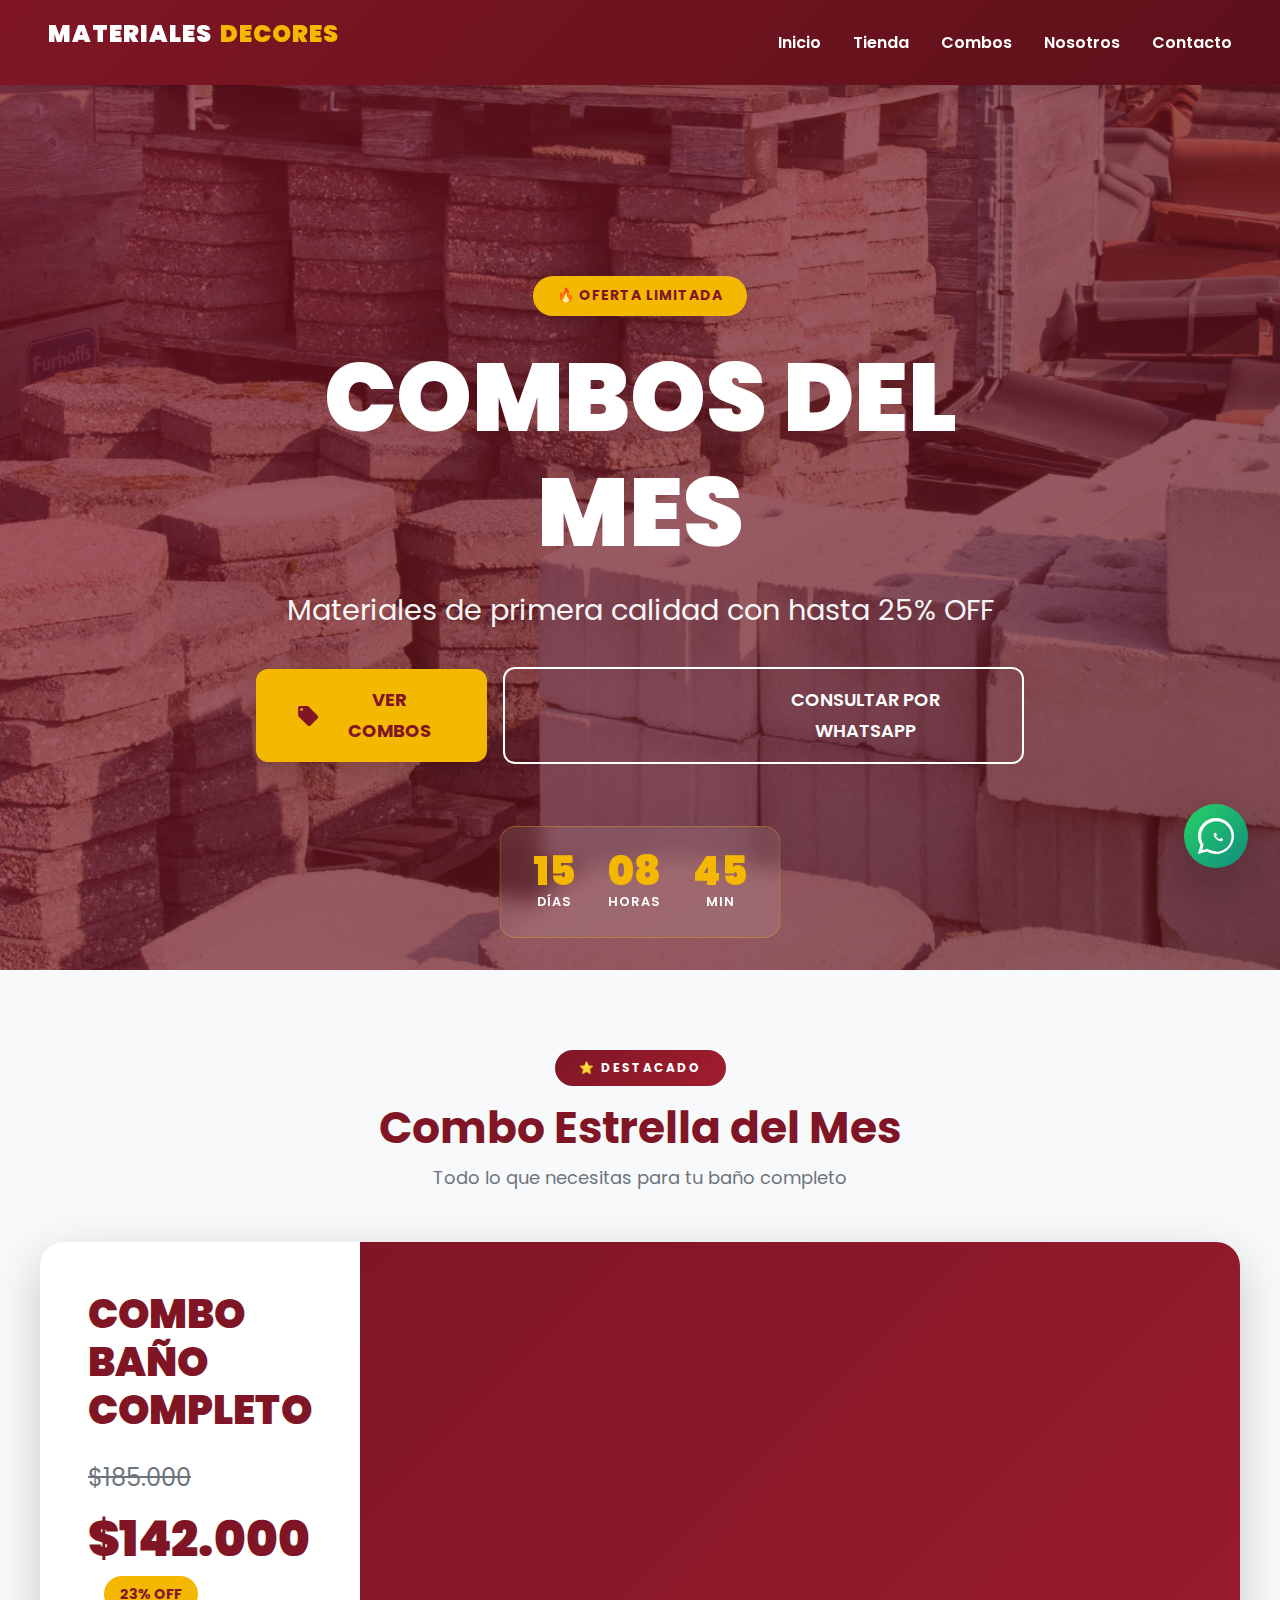
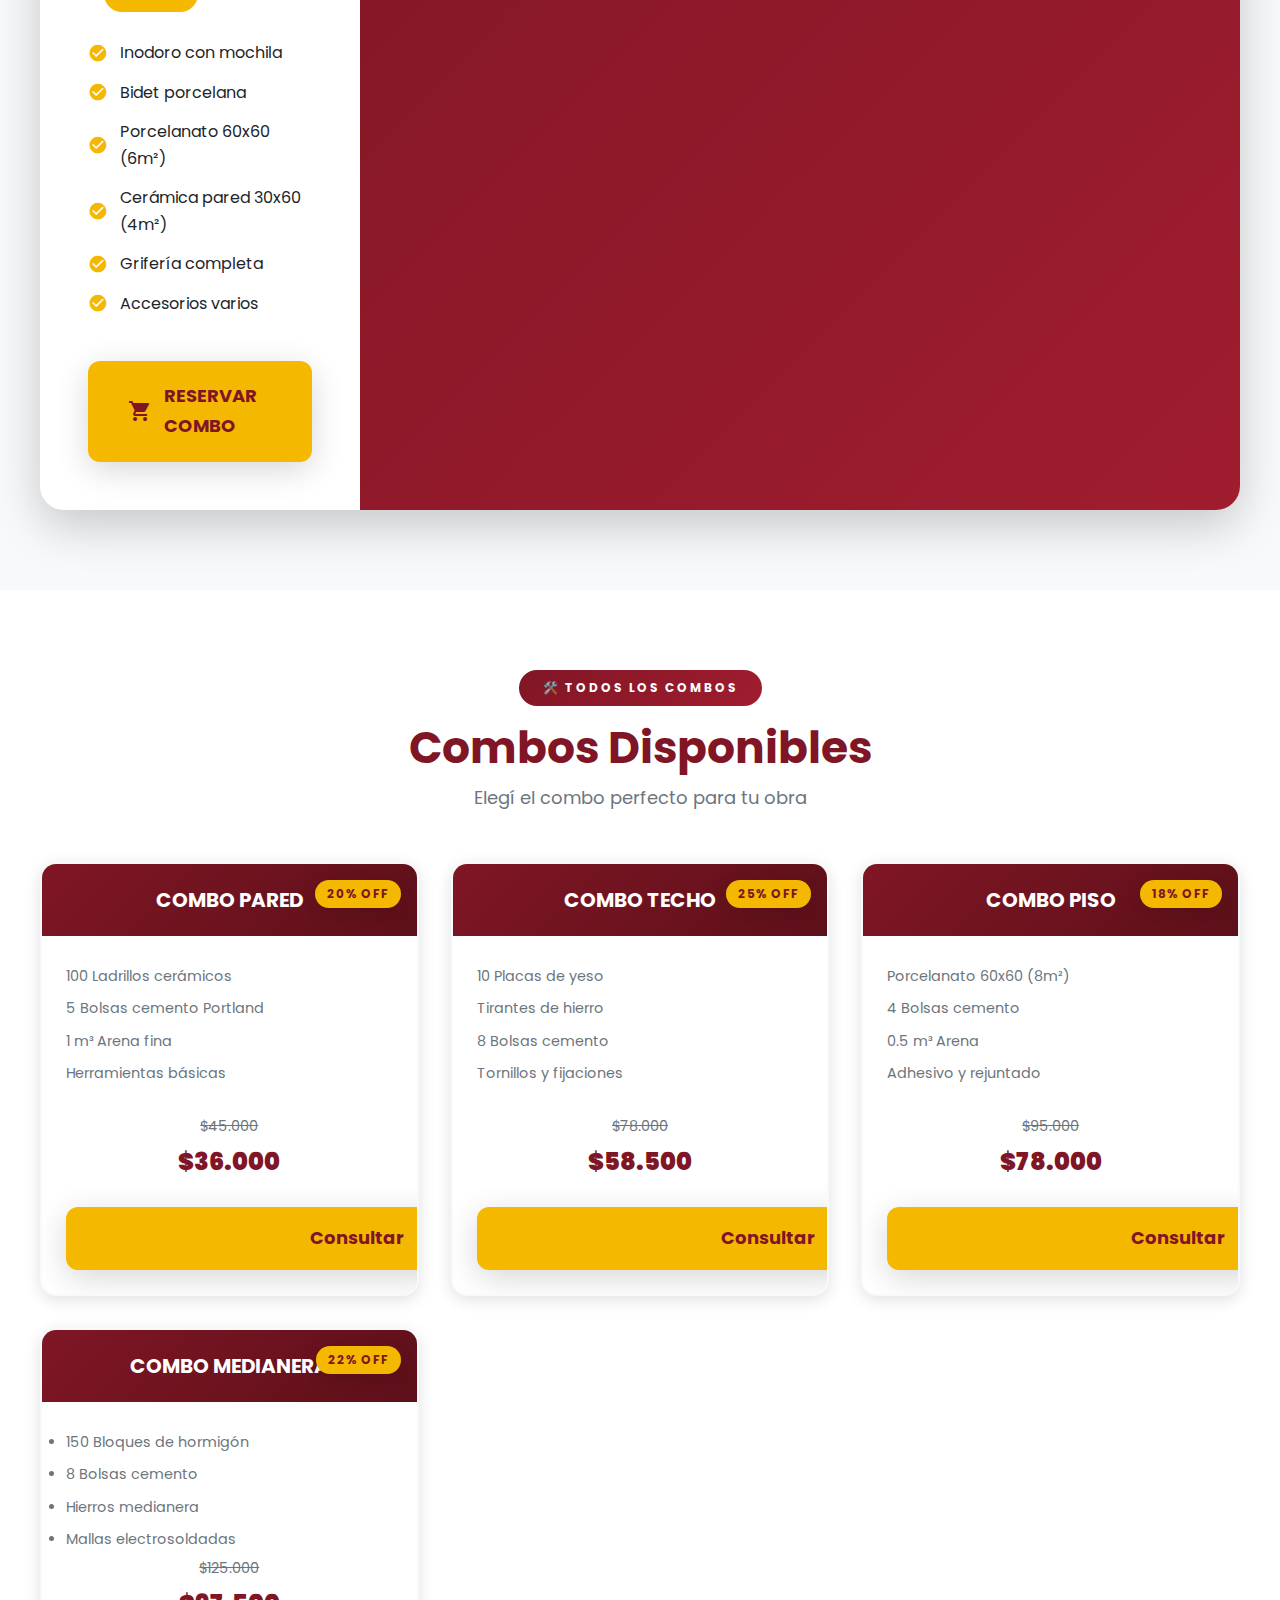
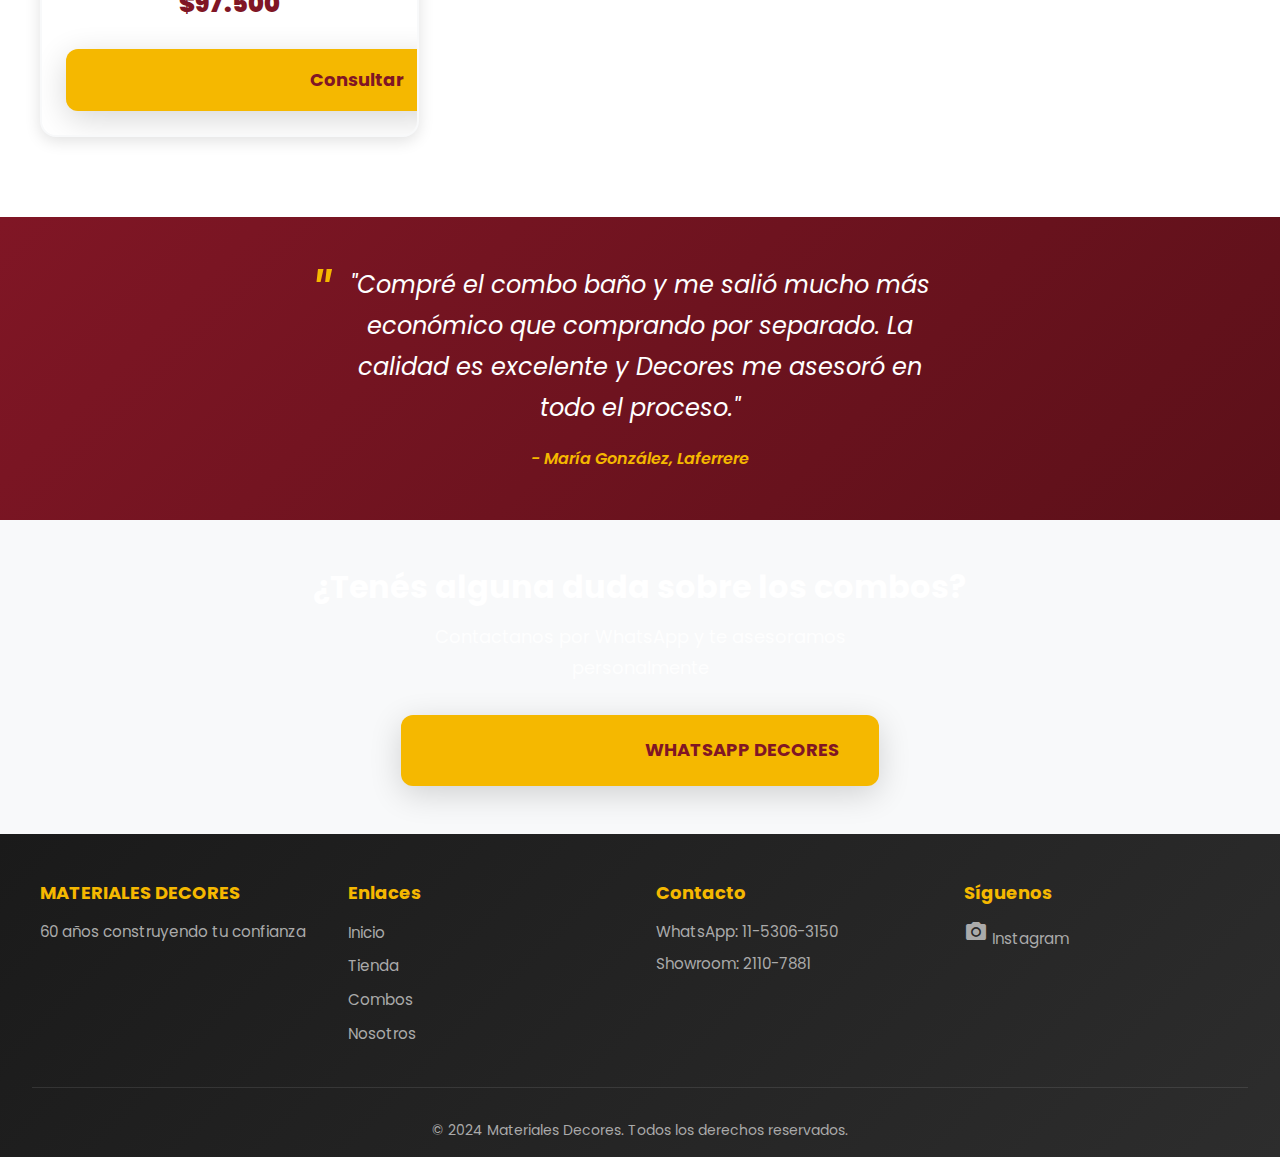
<file: combos.html>
<!DOCTYPE html>
<html lang="es">
<head>
    <meta charset="UTF-8">
    <meta name="viewport" content="width=device-width, initial-scale=1.0">
    <title>Combos del Mes - Materiales Decores | Ofertas Especiales Laferrere</title>
    <meta name="description" content="Combos del mes en Materiales Decores. Ofertas especiales en materiales de construcción para tu obra en Laferrere y Zona Oeste.">
    <link rel="stylesheet" href="styles.css">
    <link href="https://fonts.googleapis.com/icon?family=Material+Icons" rel="stylesheet">
    <link href="https://fonts.googleapis.com/css2?family=Poppins:wght@300;400;600;700;900&display=swap" rel="stylesheet">
</head>
<body>

    <!-- Botón de WhatsApp flotante -->
    <a href="https://api.whatsapp.com/send?phone=5491153063150&text=Hola,%20quiero%20consultar%20los%20combos%20del%20mes&utm_source=landing&utm_medium=combos&utm_campaign=decores360" target="_blank" class="whatsapp-float">
        <svg viewBox="0 0 32 32" width="36" height="36" fill="white">
            <path d="M16 0c-8.837 0-16 7.163-16 16 0 2.825 0.737 5.607 2.137 8.048l-2.137 7.952 7.933-2.127c2.42 1.37 5.173 2.127 8.067 2.127 8.837 0 16-7.163 16-16s-7.163-16-16-16zM16 29.467c-2.482 0-4.908-0.646-7.07-1.87l-0.507-0.292-4.713 1.262 1.262-4.669-0.292-0.508c-1.207-2.100-1.847-4.507-1.847-6.923 0-7.435 6.065-13.5 13.5-13.5s13.5 6.065 13.5 13.5-6.065 13.5-13.5 13.5zM21.784 18.471c-0.2-0.101-1.185-0.587-1.369-0.654-0.184-0.067-0.318-0.101-0.451 0.101s-0.518 0.654-0.635 0.789c-0.117 0.134-0.234 0.151-0.434 0.050s-0.846-0.312-1.611-0.994c-0.595-0.53-0.997-1.185-1.114-1.385s-0.012-0.310 0.088-0.410c0.091-0.089 0.2-0.234 0.301-0.351s0.134-0.2 0.2-0.334c0.067-0.134 0.034-0.251-0.017-0.351s-0.451-1.087-0.618-1.489c-0.163-0.393-0.329-0.339-0.451-0.345-0.117-0.006-0.251-0.007-0.385-0.007s-0.351 0.050-0.535 0.251c-0.184 0.2-0.703 0.687-0.703 1.675s0.72 1.943 0.82 2.076c0.101 0.134 1.413 2.160 3.425 3.028 0.478 0.207 0.851 0.330 1.142 0.422 0.48 0.152 0.917 0.131 1.262 0.079 0.385-0.057 1.185-0.484 1.352-0.952s0.167-0.869 0.117-0.952c-0.050-0.084-0.184-0.134-0.385-0.234z"/>
        </svg>
    </a>

    <!-- Header -->
    <header class="header-modern">
        <div class="container-header">
            <div class="logo-container">
                <a href="index.html" style="text-decoration: none;">
                    <h1 class="logo">MATERIALES<span class="logo-accent">DECORES</span></h1>
                </a>
            </div>
            <nav id="main-nav">
                <a href="index.html" class="nav-link">Inicio</a>
                <a href="tienda.html" class="nav-link">Tienda</a>
                <a href="combos.html" class="nav-link">Combos</a>
                <a href="index.html#nosotros" class="nav-link">Nosotros</a>
                <a href="index.html#contacto" class="nav-link">Contacto</a>
            </nav>
            <button class="nav-toggle" onclick="toggleMenu()">
                <i class="material-icons">menu</i>
            </button>
        </div>
    </header>

    <main>
        <!-- Hero Combos -->
        <section class="hero-combos">
            <div class="hero-combos-overlay"></div>
            <div class="hero-combos-content">
                <div class="hero-badge">🔥 OFERTA LIMITADA</div>
                <h1>COMBOS DEL MES</h1>
                <p>Materiales de primera calidad con hasta 25% OFF</p>
                <div class="hero-cta-group">
                    <a href="#combos-destacados" class="btn-primary">
                        <i class="material-icons">local_offer</i>
                        VER COMBOS
                    </a>
                    <a href="https://api.whatsapp.com/send?phone=5491153063150&text=Hola,%20quiero%20consultar%20los%20combos%20del%20mes&utm_source=landing&utm_medium=hero&utm_campaign=decores360" target="_blank" class="btn-secondary-outline">
                        <i class="material-icons">whatsapp</i>
                        CONSULTAR POR WHATSAPP
                    </a>
                </div>
            </div>
            <div class="countdown-container">
                <div class="countdown-item">
                    <span id="days" class="countdown-number">15</span>
                    <span class="countdown-label">DÍAS</span>
                </div>
                <div class="countdown-item">
                    <span id="hours" class="countdown-number">08</span>
                    <span class="countdown-label">HORAS</span>
                </div>
                <div class="countdown-item">
                    <span id="minutes" class="countdown-number">45</span>
                    <span class="countdown-label">MIN</span>
                </div>
            </div>
        </section>

        <!-- Combos Destacados -->
        <section id="combos-destacados" class="combos-destacados-section">
            <div class="section-header">
                <span class="section-tag">⭐ DESTACADO</span>
                <h3 class="section-title">Combo Estrella del Mes</h3>
                <p class="section-desc">Todo lo que necesitas para tu baño completo</p>
            </div>

            <div class="combo-estrella">
                <div class="combo-estrella-content">
                    <h3>COMBO BAÑO COMPLETO</h3>
                    <div class="combo-precio">
                        <span class="precio-anterior">$185.000</span>
                        <span class="precio-actual">$142.000</span>
                        <span class="descuento">23% OFF</span>
                    </div>
                    <ul class="combo-incluye">
                        <li><i class="material-icons">check_circle</i> Inodoro con mochila</li>
                        <li><i class="material-icons">check_circle</i> Bidet porcelana</li>
                        <li><i class="material-icons">check_circle</i> Porcelanato 60x60 (6m²)</li>
                        <li><i class="material-icons">check_circle</i> Cerámica pared 30x60 (4m²)</li>
                        <li><i class="material-icons">check_circle</i> Grifería completa</li>
                        <li><i class="material-icons">check_circle</i> Accesorios varios</li>
                    </ul>
                    <a href="https://api.whatsapp.com/send?phone=5491153063150&text=Hola,%20quiero%20reservar%20el%20COMBO%20BAÑO%20COMPLETO&utm_source=landing&utm_medium=comboestrella&utm_campaign=decores360" target="_blank" class="btn-primary btn-large">
                        <i class="material-icons">shopping_cart</i>
                        RESERVAR COMBO
                    </a>
                </div>
                <div class="combo-estrella-imagen">
                    <div class="imagen-placeholder">
                        <i class="material-icons">bathtub</i>
                    </div>
                </div>
            </div>
        </section>

        <!-- Todos los Combos -->
        <section class="todos-combos-section">
            <div class="section-header">
                <span class="section-tag">🛠️ TODOS LOS COMBOS</span>
                <h3 class="section-title">Combos Disponibles</h3>
                <p class="section-desc">Elegí el combo perfecto para tu obra</p>
            </div>

            <div class="combos-grid">
                <!-- Combo Pared -->
                <div class="combo-card-landing">
                    <div class="combo-header">
                        <h4>COMBO PARED</h4>
                        <span class="combo-badge">20% OFF</span>
                    </div>
                    <div class="combo-contenido">
                        <ul>
                            <li>100 Ladrillos cerámicos</li>
                            <li>5 Bolsas cemento Portland</li>
                            <li>1 m³ Arena fina</li>
                            <li>Herramientas básicas</li>
                        </ul>
                        <div class="combo-precio-card">
                            <span class="precio-anterior">$45.000</span>
                            <span class="precio-actual">$36.000</span>
                        </div>
                        <a href="https://api.whatsapp.com/send?phone=5491153063150&text=Hola,%20quiero%20el%20COMBO%20PARED&utm_source=landing&utm_medium=combopared&utm_campaign=decores360" target="_blank" class="btn-primary">
                            <i class="material-icons">whatsapp</i>
                            Consultar
                        </a>
                    </div>
                </div>

                <!-- Combo Techo -->
                <div class="combo-card-landing">
                    <div class="combo-header">
                        <h4>COMBO TECHO</h4>
                        <span class="combo-badge">25% OFF</span>
                    </div>
                    <div class="combo-contenido">
                        <ul>
                            <li>10 Placas de yeso</li>
                            <li>Tirantes de hierro</li>
                            <li>8 Bolsas cemento</li>
                            <li>Tornillos y fijaciones</li>
                        </ul>
                        <div class="combo-precio-card">
                            <span class="precio-anterior">$78.000</span>
                            <span class="precio-actual">$58.500</span>
                        </div>
                        <a href="https://api.whatsapp.com/send?phone=5491153063150&text=Hola,%20quiero%20el%20COMBO%20TECHO&utm_source=landing&utm_medium=combotecho&utm_campaign=decores360" target="_blank" class="btn-primary">
                            <i class="material-icons">whatsapp</i>
                            Consultar
                        </a>
                    </div>
                </div>

                <!-- Combo Piso -->
                <div class="combo-card-landing">
                    <div class="combo-header">
                        <h4>COMBO PISO</h4>
                        <span class="combo-badge">18% OFF</span>
                    </div>
                    <div class="combo-contenido">
                        <ul>
                            <li>Porcelanato 60x60 (8m²)</li>
                            <li>4 Bolsas cemento</li>
                            <li>0.5 m³ Arena</li>
                            <li>Adhesivo y rejuntado</li>
                        </ul>
                        <div class="combo-precio-card">
                            <span class="precio-anterior">$95.000</span>
                            <span class="precio-actual">$78.000</span>
                        </div>
                        <a href="https://api.whatsapp.com/send?phone=5491153063150&text=Hola,%20quiero%20el%20COMBO%20PISO&utm_source=landing&utm_medium=combopiso&utm_campaign=decores360" target="_blank" class="btn-primary">
                            <i class="material-icons">whatsapp</i>
                            Consultar
                        </a>
                    </div>
                </div>

                <!-- Combo Medianera -->
                <div class="combo-card-landing">
                    <div class="combo-header">
                        <h4>COMBO MEDIANERA</h4>
                        <span class="combo-badge">22% OFF</span>
                    </div>
                    <div class="combo-contenido">
                        <li>150 Bloques de hormigón</li>
                        <li>8 Bolsas cemento</li>
                        <li>Hierros medianera</li>
                        <li>Mallas electrosoldadas</li>
                        <div class="combo-precio-card">
                            <span class="precio-anterior">$125.000</span>
                            <span class="precio-actual">$97.500</span>
                        </div>
                        <a href="https://api.whatsapp.com/send?phone=5491153063150&text=Hola,%20quiero%20el%20COMBO%20MEDIANERA&utm_source=landing&utm_medium=combomedianera&utm_campaign=decores360" target="_blank" class="btn-primary">
                            <i class="material-icons">whatsapp</i>
                            Consultar
                        </a>
                    </div>
                </div>
            </div>
        </section>

        <!-- Testimonio -->
        <section class="testimonio-combos">
            <div class="testimonio-content">
                <blockquote>
                    "Compré el combo baño y me salió mucho más económico que comprando por separado.
                    La calidad es excelente y Decores me asesoró en todo el proceso."
                </blockquote>
                <cite>- María González, Laferrere</cite>
            </div>
        </section>

        <!-- CTA Final -->
        <section class="cta-final-combos">
            <div class="cta-content">
                <h3>¿Tenés alguna duda sobre los combos?</h3>
                <p>Contactanos por WhatsApp y te asesoramos personalmente</p>
                <a href="https://api.whatsapp.com/send?phone=5491153063150&text=Hola,%20tengo%20dudas%20sobre%20los%20combos%20del%20mes&utm_source=landing&utm_medium=cta&utm_campaign=decores360" target="_blank" class="btn-primary btn-large">
                    <i class="material-icons">whatsapp</i>
                    WHATSAPP DECORES
                </a>
            </div>
        </section>
    </main>

    <!-- Footer -->
    <footer class="footer-modern">
        <div class="footer-content">
            <div class="footer-col">
                <h4>MATERIALES DECORES</h4>
                <p>60 años construyendo tu confianza</p>
            </div>
            <div class="footer-col">
                <h5>Enlaces</h5>
                <a href="index.html">Inicio</a>
                <a href="tienda.html">Tienda</a>
                <a href="combos.html">Combos</a>
                <a href="index.html#nosotros">Nosotros</a>
            </div>
            <div class="footer-col">
                <h5>Contacto</h5>
                <p>WhatsApp: 11-5306-3150</p>
                <p>Showroom: 2110-7881</p>
            </div>
            <div class="footer-col">
                <h5>Síguenos</h5>
                <a href="https://www.instagram.com/decoresmateriales" target="_blank" class="social-link">
                    <i class="material-icons">photo_camera</i> Instagram
                </a>
            </div>
        </div>
        <div class="footer-bottom">
            <p>&copy; 2024 Materiales Decores. Todos los derechos reservados.</p>
        </div>
    </footer>

    <script src="script.js"></script>
</body>
</html>
</file>
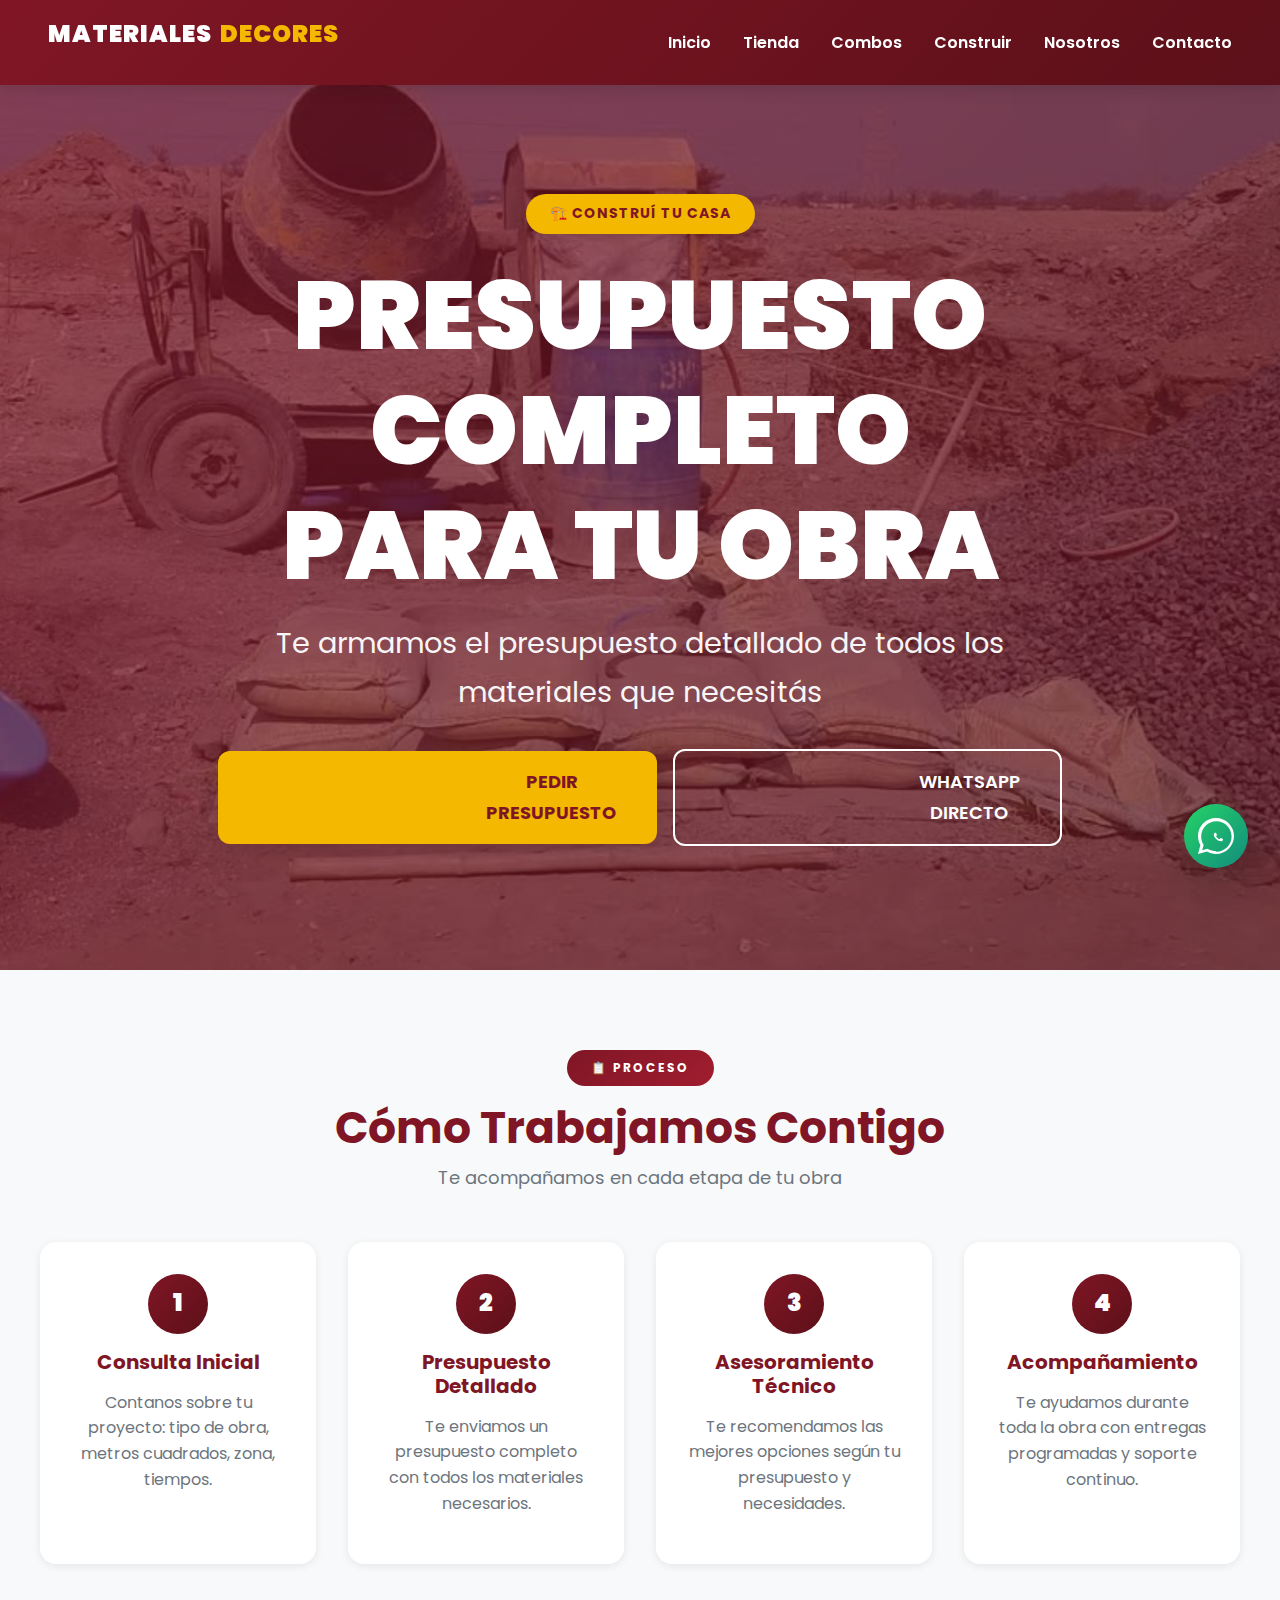
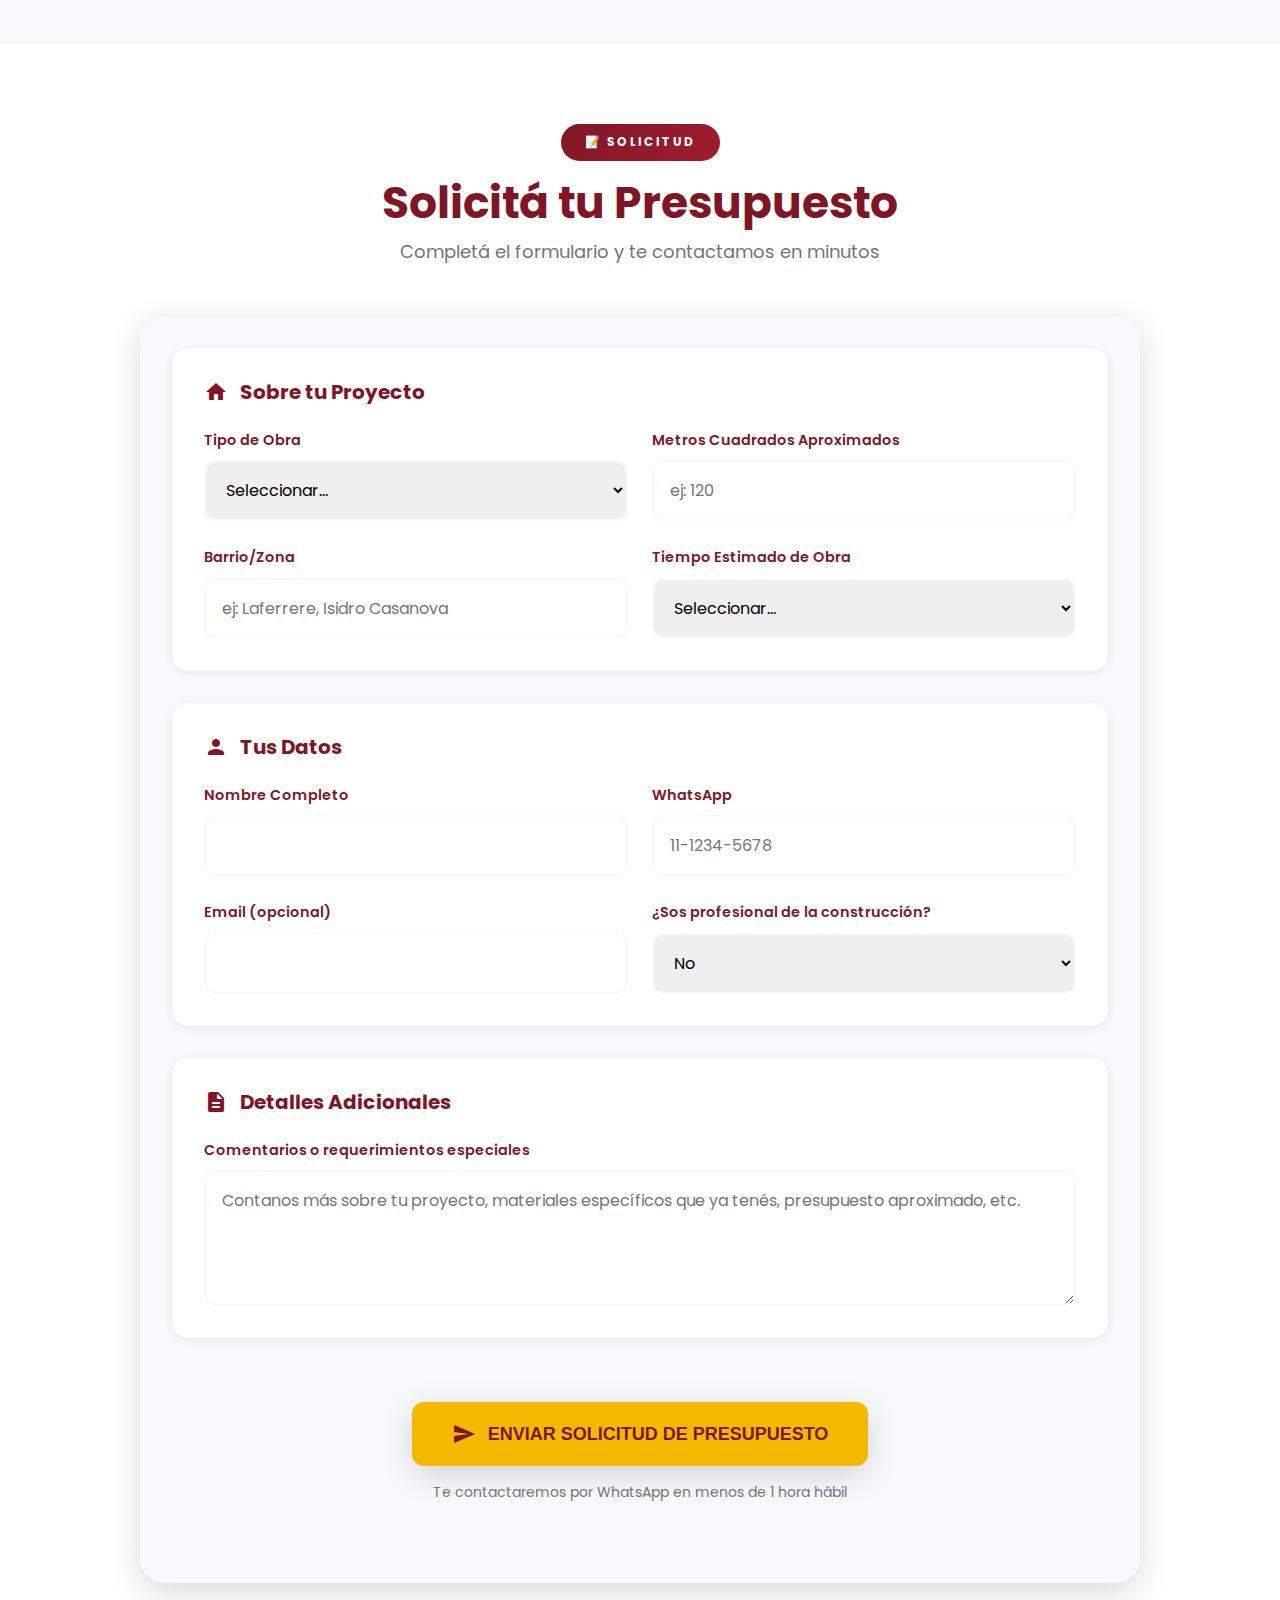
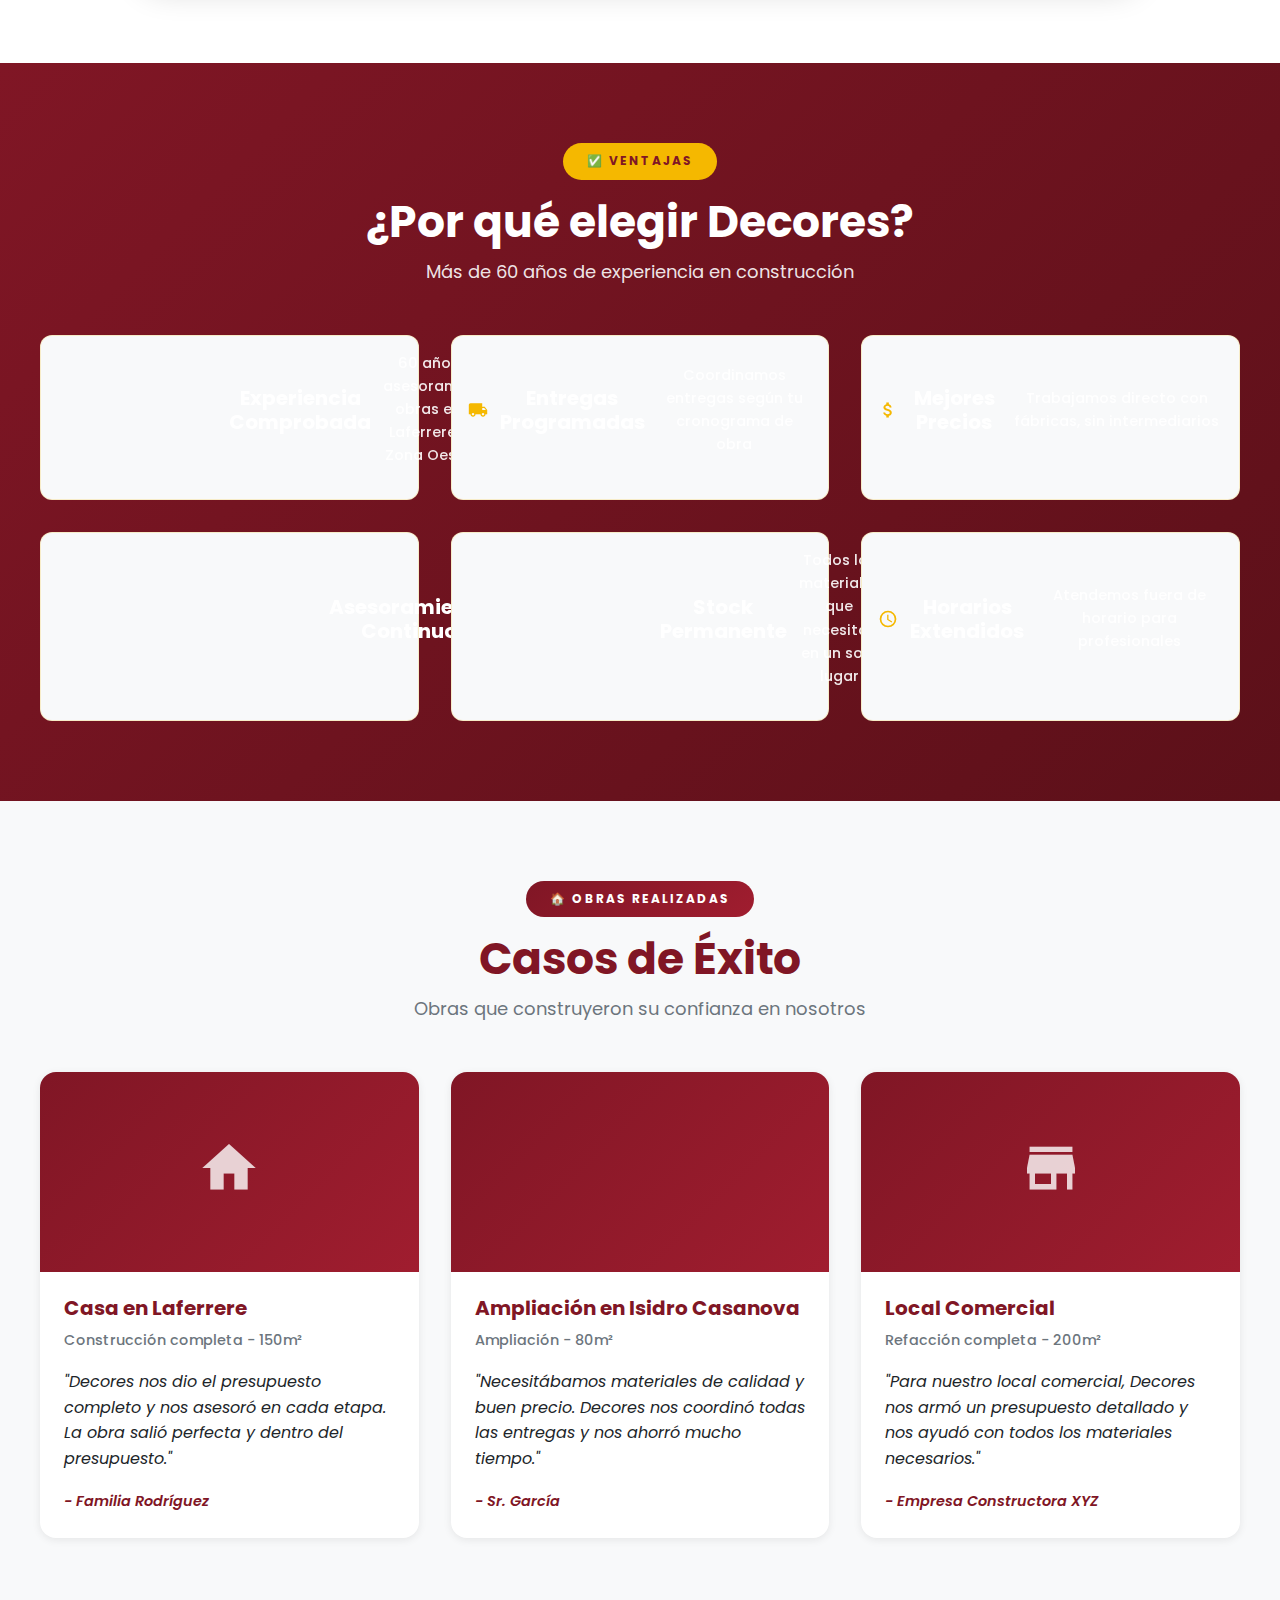
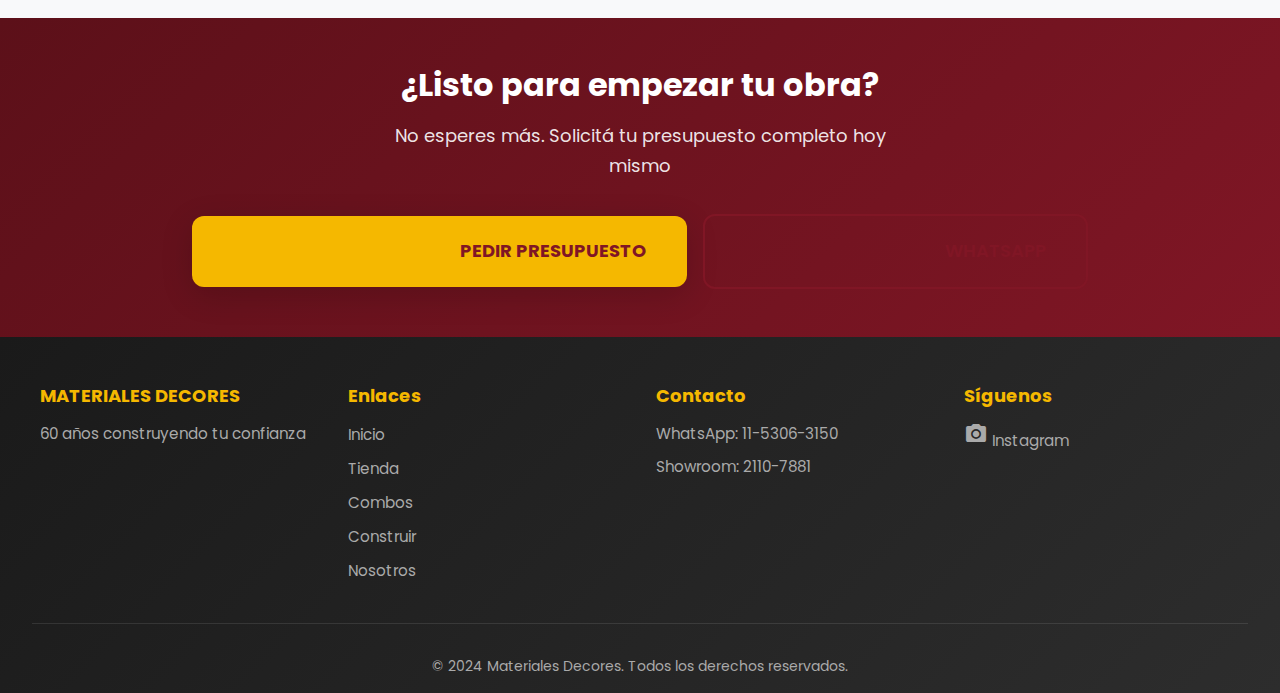
<file: construir-casa.html>
<!DOCTYPE html>
<html lang="es">
<head>
    <meta charset="UTF-8">
    <meta name="viewport" content="width=device-width, initial-scale=1.0">
    <title>Construí tu Casa con Decores | Presupuestos de Materiales Laferrere</title>
    <meta name="description" content="Construí tu casa con Decores. Presupuestos completos de materiales de construcción para obras en Laferrere y Zona Oeste. Asesoramiento profesional.">
    <link rel="stylesheet" href="styles.css">
    <link href="https://fonts.googleapis.com/icon?family=Material+Icons" rel="stylesheet">
    <link href="https://fonts.googleapis.com/css2?family=Poppins:wght@300;400;600;700;900&display=swap" rel="stylesheet">
</head>
<body>

    <!-- Botón de WhatsApp flotante -->
    <a href="https://api.whatsapp.com/send?phone=5491153063150&text=Hola,%20quiero%20un%20presupuesto%20completo%20para%20mi%20obra&utm_source=landing&utm_medium=construir&utm_campaign=decores360" target="_blank" class="whatsapp-float">
        <svg viewBox="0 0 32 32" width="36" height="36" fill="white">
            <path d="M16 0c-8.837 0-16 7.163-16 16 0 2.825 0.737 5.607 2.137 8.048l-2.137 7.952 7.933-2.127c2.42 1.37 5.173 2.127 8.067 2.127 8.837 0 16-7.163 16-16s-7.163-16-16-16zM16 29.467c-2.482 0-4.908-0.646-7.07-1.87l-0.507-0.292-4.713 1.262 1.262-4.669-0.292-0.508c-1.207-2.100-1.847-4.507-1.847-6.923 0-7.435 6.065-13.5 13.5-13.5s13.5 6.065 13.5 13.5-6.065 13.5-13.5 13.5zM21.784 18.471c-0.2-0.101-1.185-0.587-1.369-0.654-0.184-0.067-0.318-0.101-0.451 0.101s-0.518 0.654-0.635 0.789c-0.117 0.134-0.234 0.151-0.434 0.050s-0.846-0.312-1.611-0.994c-0.595-0.53-0.997-1.185-1.114-1.385s-0.012-0.310 0.088-0.410c0.091-0.089 0.2-0.234 0.301-0.351s0.134-0.2 0.2-0.334c0.067-0.134 0.034-0.251-0.017-0.351s-0.451-1.087-0.618-1.489c-0.163-0.393-0.329-0.339-0.451-0.345-0.117-0.006-0.251-0.007-0.385-0.007s-0.351 0.050-0.535 0.251c-0.184 0.2-0.703 0.687-0.703 1.675s0.72 1.943 0.82 2.076c0.101 0.134 1.413 2.160 3.425 3.028 0.478 0.207 0.851 0.330 1.142 0.422 0.48 0.152 0.917 0.131 1.262 0.079 0.385-0.057 1.185-0.484 1.352-0.952s0.167-0.869 0.117-0.952c-0.050-0.084-0.184-0.134-0.385-0.234z"/>
        </svg>
    </a>

    <!-- Header -->
    <header class="header-modern">
        <div class="container-header">
            <div class="logo-container">
                <a href="index.html" style="text-decoration: none;">
                    <h1 class="logo">MATERIALES<span class="logo-accent">DECORES</span></h1>
                </a>
            </div>
            <nav id="main-nav">
                <a href="index.html" class="nav-link">Inicio</a>
                <a href="tienda.html" class="nav-link">Tienda</a>
                <a href="combos.html" class="nav-link">Combos</a>
                <a href="construir-casa.html" class="nav-link">Construir</a>
                <a href="index.html#nosotros" class="nav-link">Nosotros</a>
                <a href="index.html#contacto" class="nav-link">Contacto</a>
            </nav>
            <button class="nav-toggle" onclick="toggleMenu()">
                <i class="material-icons">menu</i>
            </button>
        </div>
    </header>

    <main>
        <!-- Hero Construir Casa -->
        <section class="hero-construir">
            <div class="hero-construir-overlay"></div>
            <div class="hero-construir-content">
                <div class="hero-badge">🏗️ CONSTRUÍ TU CASA</div>
                <h1>Presupuesto Completo<br>para tu Obra</h1>
                <p>Te armamos el presupuesto detallado de todos los materiales que necesitás</p>
                <div class="hero-cta-group">
                    <a href="#formulario-presupuesto" class="btn-primary">
                        <i class="material-icons">calculate</i>
                        PEDIR PRESUPUESTO
                    </a>
                    <a href="https://api.whatsapp.com/send?phone=5491153063150&text=Hola,%20quiero%20un%20presupuesto%20completo%20para%20mi%20obra&utm_source=landing&utm_medium=hero&utm_campaign=decores360" target="_blank" class="btn-secondary-outline">
                        <i class="material-icons">whatsapp</i>
                        WHATSAPP DIRECTO
                    </a>
                </div>
            </div>
        </section>

        <!-- Proceso de Construcción -->
        <section class="proceso-construccion">
            <div class="section-header">
                <span class="section-tag">📋 PROCESO</span>
                <h3 class="section-title">Cómo Trabajamos Contigo</h3>
                <p class="section-desc">Te acompañamos en cada etapa de tu obra</p>
            </div>

            <div class="proceso-grid">
                <div class="proceso-step">
                    <div class="step-number">1</div>
                    <h4>Consulta Inicial</h4>
                    <p>Contanos sobre tu proyecto: tipo de obra, metros cuadrados, zona, tiempos.</p>
                </div>
                <div class="proceso-step">
                    <div class="step-number">2</div>
                    <h4>Presupuesto Detallado</h4>
                    <p>Te enviamos un presupuesto completo con todos los materiales necesarios.</p>
                </div>
                <div class="proceso-step">
                    <div class="step-number">3</div>
                    <h4>Asesoramiento Técnico</h4>
                    <p>Te recomendamos las mejores opciones según tu presupuesto y necesidades.</p>
                </div>
                <div class="proceso-step">
                    <div class="step-number">4</div>
                    <h4>Acompañamiento</h4>
                    <p>Te ayudamos durante toda la obra con entregas programadas y soporte continuo.</p>
                </div>
            </div>
        </section>

        <!-- Formulario de Presupuesto -->
        <section id="formulario-presupuesto" class="formulario-presupuesto-section">
            <div class="section-header">
                <span class="section-tag">📝 SOLICITUD</span>
                <h3 class="section-title">Solicitá tu Presupuesto</h3>
                <p class="section-desc">Completá el formulario y te contactamos en minutos</p>
            </div>

            <div class="formulario-container">
                <form id="presupuesto-form" class="presupuesto-form" onsubmit="enviarPresupuesto(event)">
                    <div class="form-section">
                        <h4><i class="material-icons">home</i> Sobre tu Proyecto</h4>
                        <div class="form-grid">
                            <div class="form-group">
                                <label>Tipo de Obra</label>
                                <select id="tipo-obra" required>
                                    <option value="">Seleccionar...</option>
                                    <option value="casa-nueva">Casa Nueva</option>
                                    <option value="ampliacion">Ampliación</option>
                                    <option value="refaccion">Refacción Completa</option>
                                    <option value="local-comercial">Local Comercial</option>
                                    <option value="otro">Otro</option>
                                </select>
                            </div>
                            <div class="form-group">
                                <label>Metros Cuadrados Aproximados</label>
                                <input type="number" id="metros-cuadrados" placeholder="ej: 120" min="1" required>
                            </div>
                            <div class="form-group">
                                <label>Barrio/Zona</label>
                                <input type="text" id="zona" placeholder="ej: Laferrere, Isidro Casanova" required>
                            </div>
                            <div class="form-group">
                                <label>Tiempo Estimado de Obra</label>
                                <select id="tiempo-obra">
                                    <option value="">Seleccionar...</option>
                                    <option value="1-3-meses">1-3 meses</option>
                                    <option value="3-6-meses">3-6 meses</option>
                                    <option value="6-12-meses">6-12 meses</option>
                                    <option value="mas-1-ano">Más de 1 año</option>
                                </select>
                            </div>
                        </div>
                    </div>

                    <div class="form-section">
                        <h4><i class="material-icons">person</i> Tus Datos</h4>
                        <div class="form-grid">
                            <div class="form-group">
                                <label>Nombre Completo</label>
                                <input type="text" id="nombre" required>
                            </div>
                            <div class="form-group">
                                <label>WhatsApp</label>
                                <input type="tel" id="whatsapp" placeholder="11-1234-5678" required>
                            </div>
                            <div class="form-group">
                                <label>Email (opcional)</label>
                                <input type="email" id="email">
                            </div>
                            <div class="form-group">
                                <label>¿Sos profesional de la construcción?</label>
                                <select id="profesional">
                                    <option value="no">No</option>
                                    <option value="si">Sí, soy profesional</option>
                                </select>
                            </div>
                        </div>
                    </div>

                    <div class="form-section">
                        <h4><i class="material-icons">description</i> Detalles Adicionales</h4>
                        <div class="form-group">
                            <label>Comentarios o requerimientos especiales</label>
                            <textarea id="comentarios" rows="4" placeholder="Contanos más sobre tu proyecto, materiales específicos que ya tenés, presupuesto aproximado, etc."></textarea>
                        </div>
                    </div>

                    <div class="form-actions">
                        <button type="submit" class="btn-primary btn-large">
                            <i class="material-icons">send</i>
                            ENVIAR SOLICITUD DE PRESUPUESTO
                        </button>
                        <p class="form-note">Te contactaremos por WhatsApp en menos de 1 hora hábil</p>
                    </div>
                </form>
            </div>
        </section>

        <!-- Beneficios -->
        <section class="beneficios-construir">
            <div class="section-header light">
                <span class="section-tag light">✅ VENTAJAS</span>
                <h3 class="section-title light">¿Por qué elegir Decores?</h3>
                <p class="section-desc light">Más de 60 años de experiencia en construcción</p>
            </div>

            <div class="beneficios-grid">
                <div class="beneficio-item">
                    <i class="material-icons">verified</i>
                    <h4>Experiencia Comprobada</h4>
                    <p>60 años asesorando obras en Laferrere y Zona Oeste</p>
                </div>
                <div class="beneficio-item">
                    <i class="material-icons">local_shipping</i>
                    <h4>Entregas Programadas</h4>
                    <p>Coordinamos entregas según tu cronograma de obra</p>
                </div>
                <div class="beneficio-item">
                    <i class="material-icons">attach_money</i>
                    <h4>Mejores Precios</h4>
                    <p>Trabajamos directo con fábricas, sin intermediarios</p>
                </div>
                <div class="beneficio-item">
                    <i class="material-icons">support_agent</i>
                    <h4>Asesoramiento Continuo</h4>
                    <p>Te acompañamos durante toda la construcción</p>
                </div>
                <div class="beneficio-item">
                    <i class="material-icons">inventory</i>
                    <h4>Stock Permanente</h4>
                    <p>Todos los materiales que necesitás en un solo lugar</p>
                </div>
                <div class="beneficio-item">
                    <i class="material-icons">schedule</i>
                    <h4>Horarios Extendidos</h4>
                    <p>Atendemos fuera de horario para profesionales</p>
                </div>
            </div>
        </section>

        <!-- Testimonios de Obras -->
        <section class="testimonios-obras">
            <div class="section-header">
                <span class="section-tag">🏠 OBRAS REALIZADAS</span>
                <h3 class="section-title">Casos de Éxito</h3>
                <p class="section-desc">Obras que construyeron su confianza en nosotros</p>
            </div>

            <div class="obras-grid">
                <div class="obra-card">
                    <div class="obra-imagen">
                        <div class="imagen-placeholder-obra">
                            <i class="material-icons">home</i>
                        </div>
                    </div>
                    <div class="obra-info">
                        <h4>Casa en Laferrere</h4>
                        <p class="obra-tipo">Construcción completa - 150m²</p>
                        <p class="obra-desc">"Decores nos dio el presupuesto completo y nos asesoró en cada etapa. La obra salió perfecta y dentro del presupuesto."</p>
                        <cite>- Familia Rodríguez</cite>
                    </div>
                </div>

                <div class="obra-card">
                    <div class="obra-imagen">
                        <div class="imagen-placeholder-obra">
                            <i class="material-icons">apartment</i>
                        </div>
                    </div>
                    <div class="obra-info">
                        <h4>Ampliación en Isidro Casanova</h4>
                        <p class="obra-tipo">Ampliación - 80m²</p>
                        <p class="obra-desc">"Necesitábamos materiales de calidad y buen precio. Decores nos coordinó todas las entregas y nos ahorró mucho tiempo."</p>
                        <cite>- Sr. García</cite>
                    </div>
                </div>

                <div class="obra-card">
                    <div class="obra-imagen">
                        <div class="imagen-placeholder-obra">
                            <i class="material-icons">store</i>
                        </div>
                    </div>
                    <div class="obra-info">
                        <h4>Local Comercial</h4>
                        <p class="obra-tipo">Refacción completa - 200m²</p>
                        <p class="obra-desc">"Para nuestro local comercial, Decores nos armó un presupuesto detallado y nos ayudó con todos los materiales necesarios."</p>
                        <cite>- Empresa Constructora XYZ</cite>
                    </div>
                </div>
            </div>
        </section>

        <!-- CTA Final -->
        <section class="cta-final-construir">
            <div class="cta-content">
                <h3>¿Listo para empezar tu obra?</h3>
                <p>No esperes más. Solicitá tu presupuesto completo hoy mismo</p>
                <div class="cta-buttons">
                    <a href="#formulario-presupuesto" class="btn-primary btn-large">
                        <i class="material-icons">calculate</i>
                        PEDIR PRESUPUESTO
                    </a>
                    <a href="https://api.whatsapp.com/send?phone=5491153063150&text=Hola,%20quiero%20información%20sobre%20presupuestos%20para%20obra&utm_source=landing&utm_medium=cta&utm_campaign=decores360" target="_blank" class="btn-outline-primary btn-large">
                        <i class="material-icons">whatsapp</i>
                        WHATSAPP
                    </a>
                </div>
            </div>
        </section>
    </main>

    <!-- Footer -->
    <footer class="footer-modern">
        <div class="footer-content">
            <div class="footer-col">
                <h4>MATERIALES DECORES</h4>
                <p>60 años construyendo tu confianza</p>
            </div>
            <div class="footer-col">
                <h5>Enlaces</h5>
                <a href="index.html">Inicio</a>
                <a href="tienda.html">Tienda</a>
                <a href="combos.html">Combos</a>
                <a href="construir-casa.html">Construir</a>
                <a href="index.html#nosotros">Nosotros</a>
            </div>
            <div class="footer-col">
                <h5>Contacto</h5>
                <p>WhatsApp: 11-5306-3150</p>
                <p>Showroom: 2110-7881</p>
            </div>
            <div class="footer-col">
                <h5>Síguenos</h5>
                <a href="https://www.instagram.com/decoresmateriales" target="_blank" class="social-link">
                    <i class="material-icons">photo_camera</i> Instagram
                </a>
            </div>
        </div>
        <div class="footer-bottom">
            <p>&copy; 2024 Materiales Decores. Todos los derechos reservados.</p>
        </div>
    </footer>

    <script src="script.js"></script>
</body>
</html>
</file>
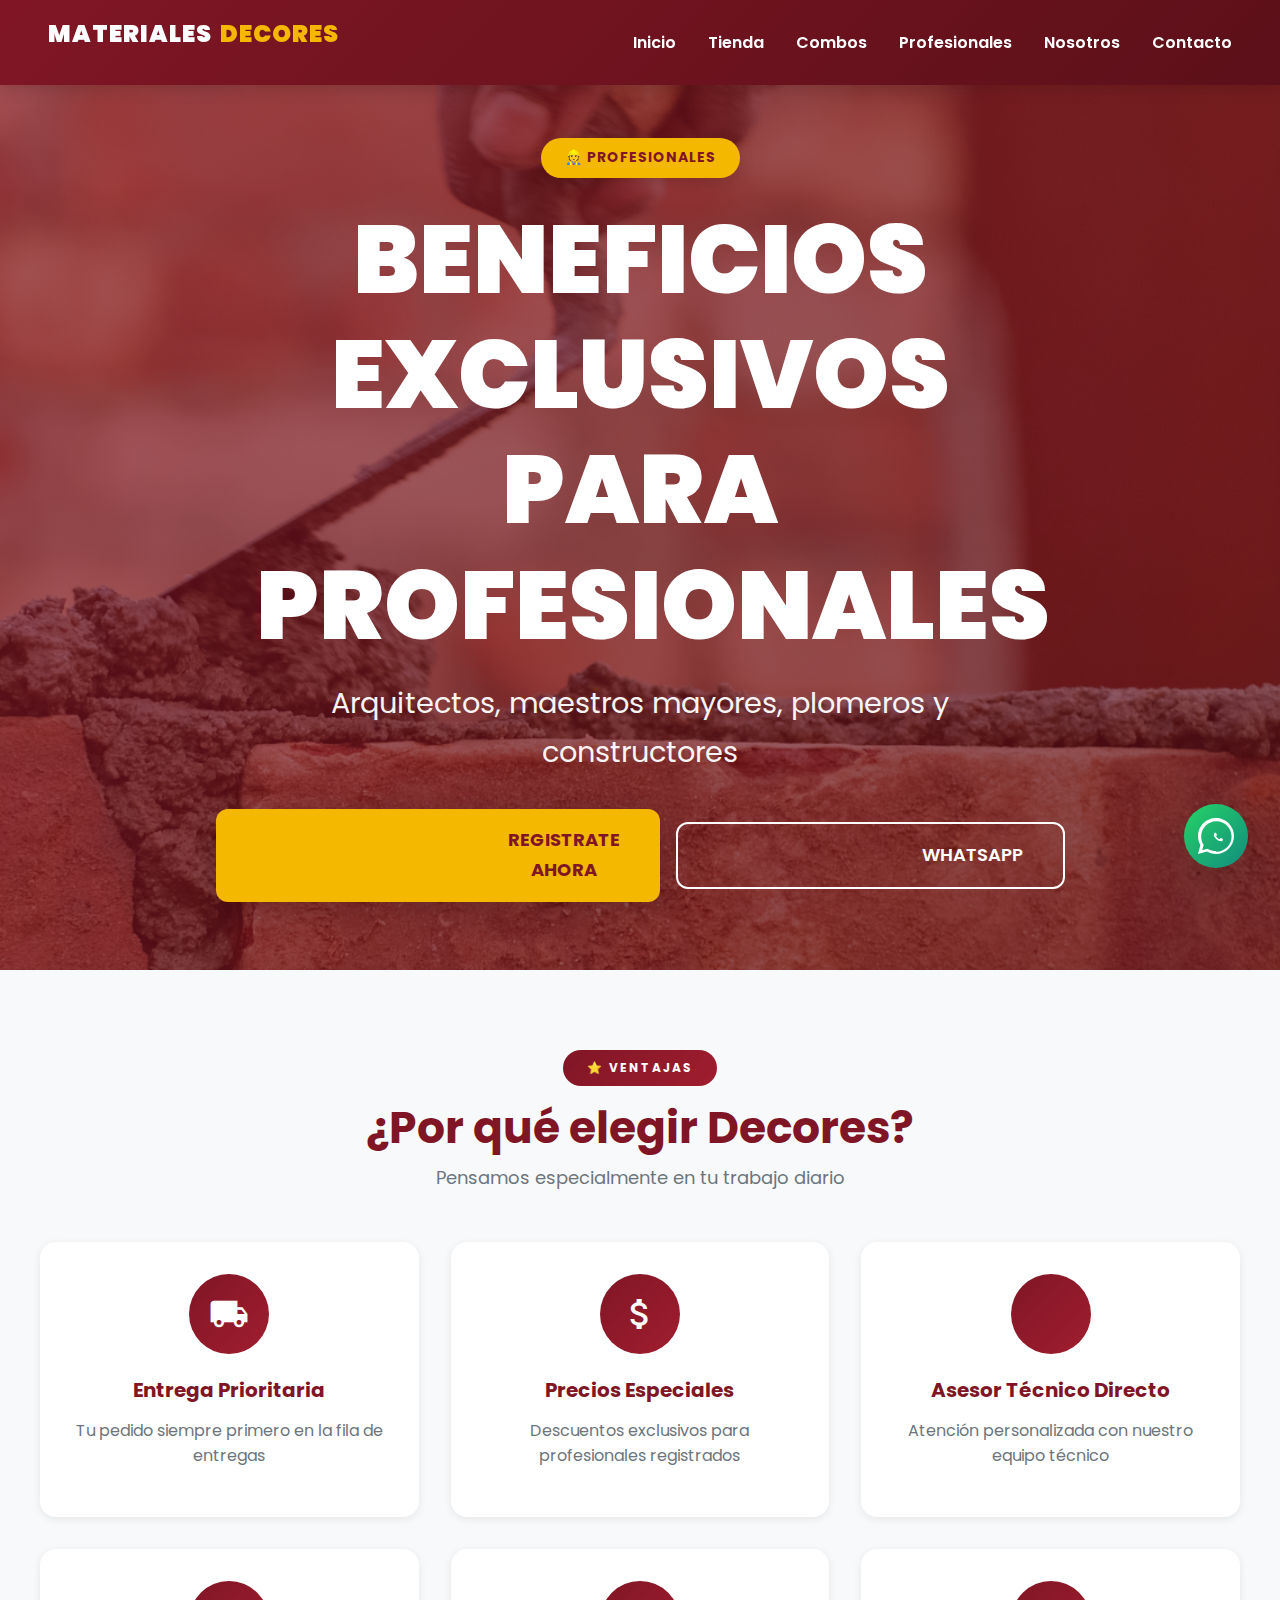
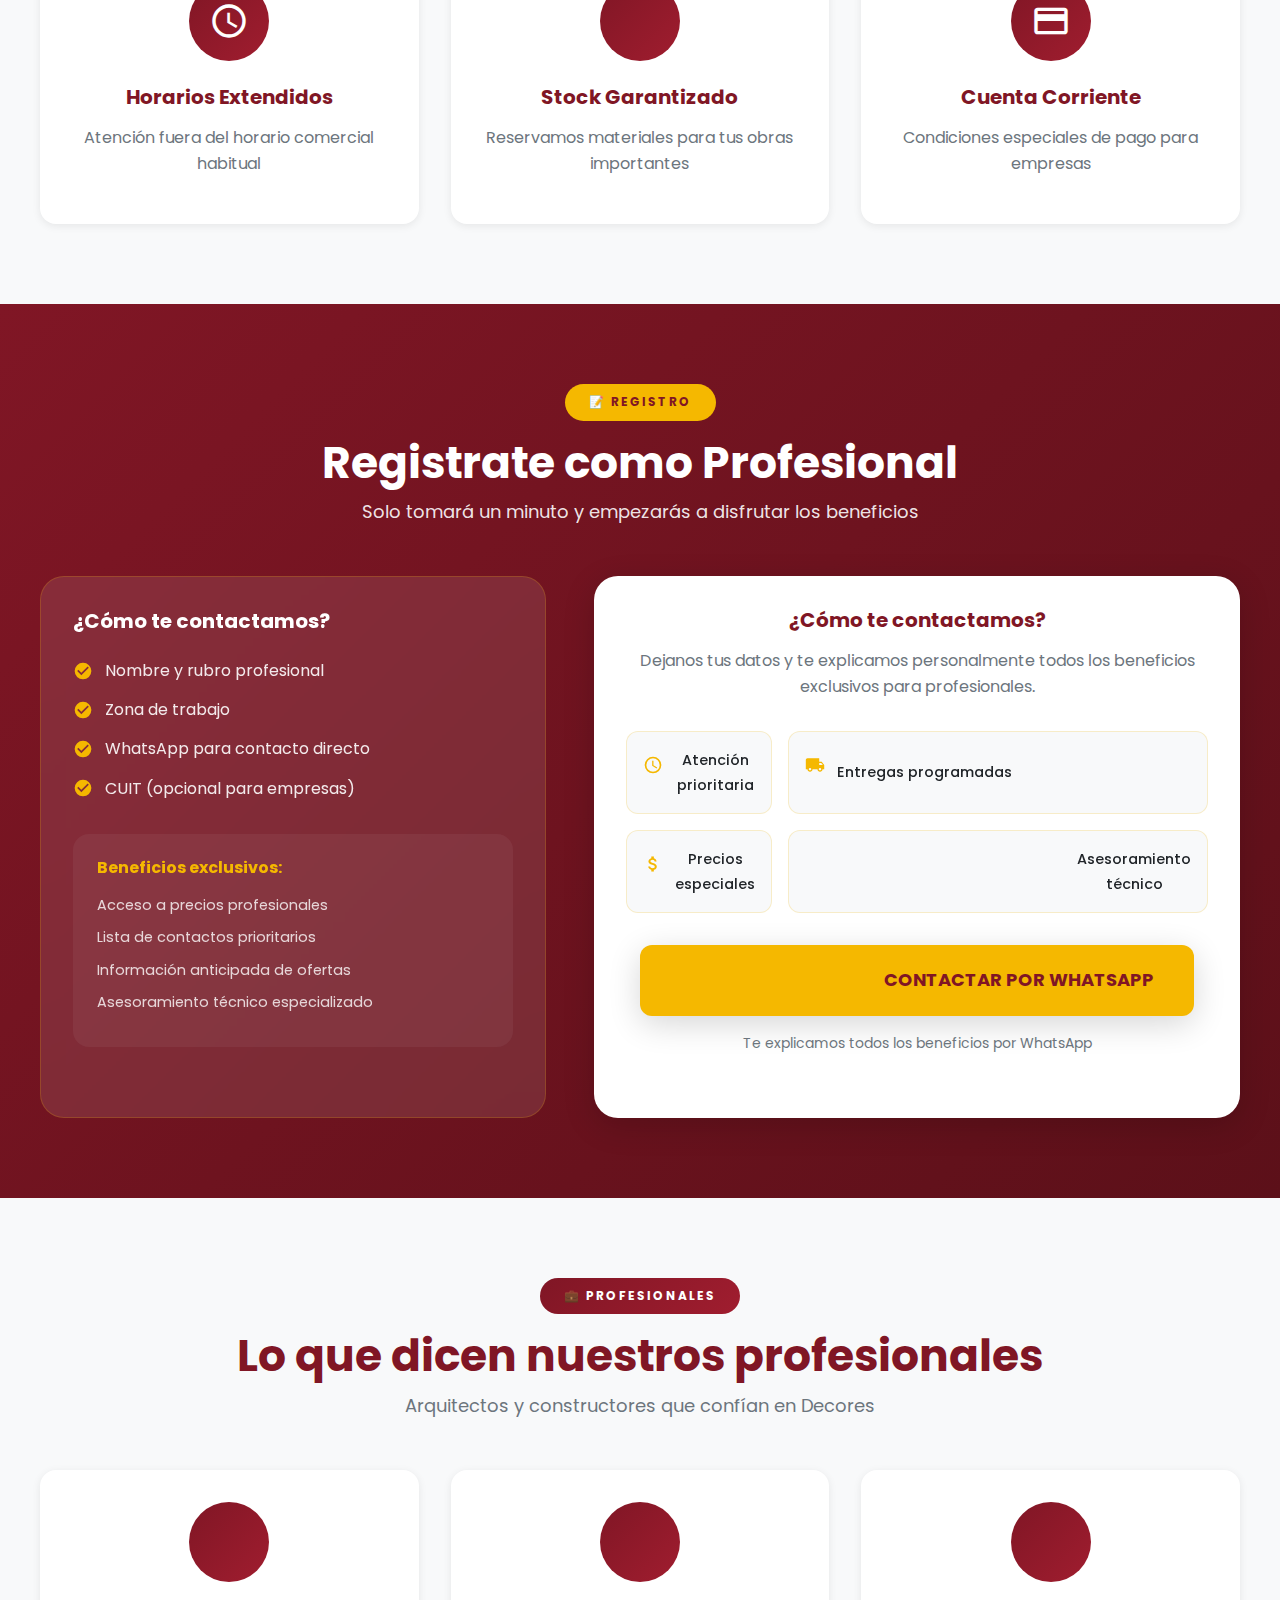
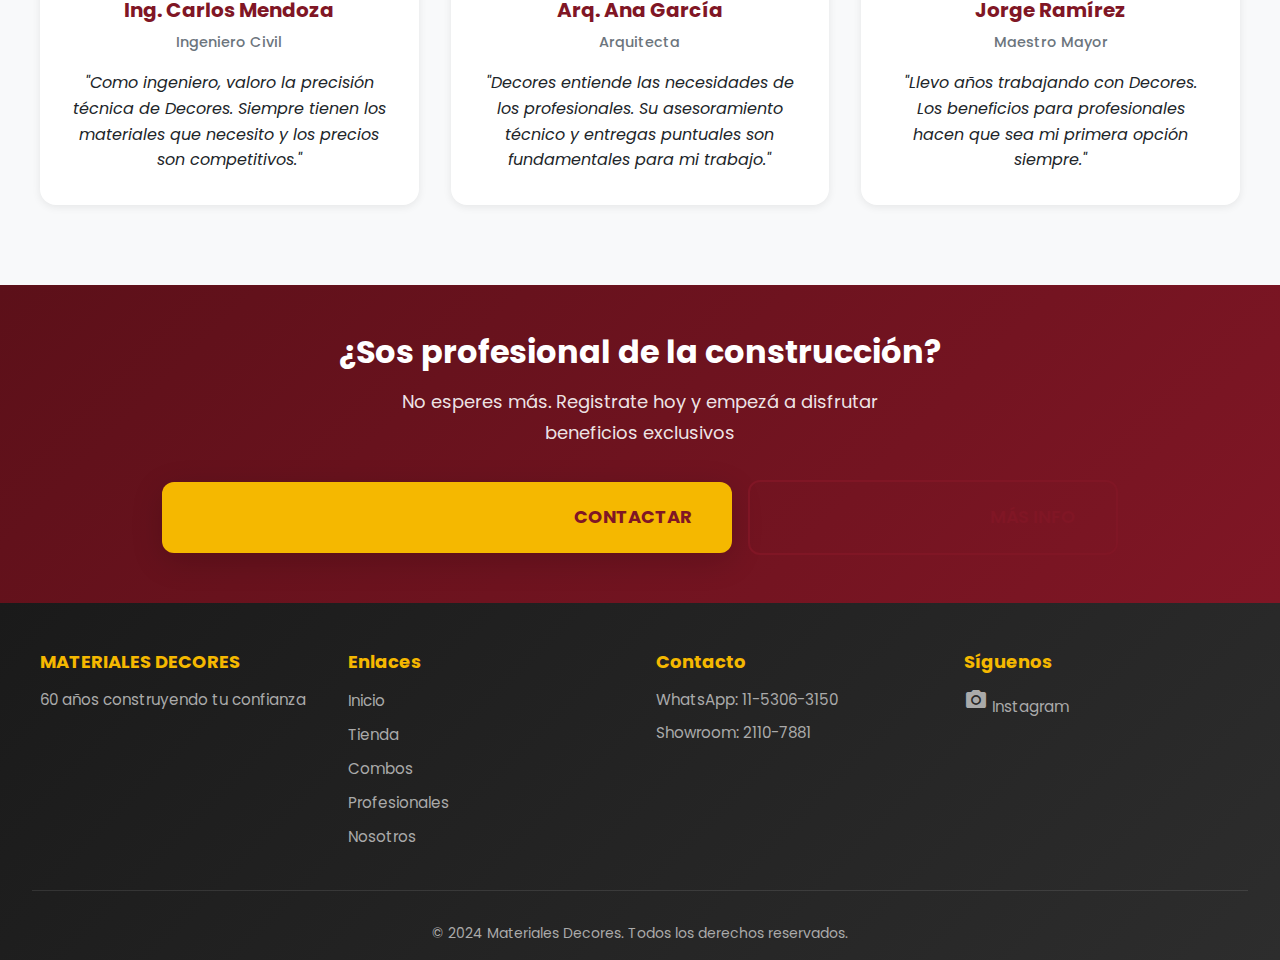
<file: profesionales.html>
<!DOCTYPE html>
<html lang="es">
<head>
    <meta charset="UTF-8">
    <meta name="viewport" content="width=device-width, initial-scale=1.0">
    <title>Profesionales Decores | Beneficios para Arquitectos y Constructores Laferrere</title>
    <meta name="description" content="Beneficios exclusivos para profesionales de la construcción. Arquitectos, maestros mayores, plomeros y constructores en Laferrere y Zona Oeste.">
    <link rel="stylesheet" href="styles.css">
    <link href="https://fonts.googleapis.com/icon?family=Material+Icons" rel="stylesheet">
    <link href="https://fonts.googleapis.com/css2?family=Poppins:wght@300;400;600;700;900&display=swap" rel="stylesheet">
</head>
<body>

    <!-- Botón de WhatsApp flotante -->
    <a href="https://api.whatsapp.com/send?phone=5491153063150&text=Hola,%20soy%20profesional%20de%20la%20construcción%20y%20quiero%20registrarme&utm_source=landing&utm_medium=profesionales&utm_campaign=decores360" target="_blank" class="whatsapp-float">
        <svg viewBox="0 0 32 32" width="36" height="36" fill="white">
            <path d="M16 0c-8.837 0-16 7.163-16 16 0 2.825 0.737 5.607 2.137 8.048l-2.137 7.952 7.933-2.127c2.42 1.37 5.173 2.127 8.067 2.127 8.837 0 16-7.163 16-16s-7.163-16-16-16zM16 29.467c-2.482 0-4.908-0.646-7.07-1.87l-0.507-0.292-4.713 1.262 1.262-4.669-0.292-0.508c-1.207-2.100-1.847-4.507-1.847-6.923 0-7.435 6.065-13.5 13.5-13.5s13.5 6.065 13.5 13.5-6.065 13.5-13.5 13.5zM21.784 18.471c-0.2-0.101-1.185-0.587-1.369-0.654-0.184-0.067-0.318-0.101-0.451 0.101s-0.518 0.654-0.635 0.789c-0.117 0.134-0.234 0.151-0.434 0.050s-0.846-0.312-1.611-0.994c-0.595-0.53-0.997-1.185-1.114-1.385s-0.012-0.310 0.088-0.410c0.091-0.089 0.2-0.234 0.301-0.351s0.134-0.2 0.2-0.334c0.067-0.134 0.034-0.251-0.017-0.351s-0.451-1.087-0.618-1.489c-0.163-0.393-0.329-0.339-0.451-0.345-0.117-0.006-0.251-0.007-0.385-0.007s-0.351 0.050-0.535 0.251c-0.184 0.2-0.703 0.687-0.703 1.675s0.72 1.943 0.82 2.076c0.101 0.134 1.413 2.160 3.425 3.028 0.478 0.207 0.851 0.330 1.142 0.422 0.48 0.152 0.917 0.131 1.262 0.079 0.385-0.057 1.185-0.484 1.352-0.952s0.167-0.869 0.117-0.952c-0.050-0.084-0.184-0.134-0.385-0.234z"/>
        </svg>
    </a>

    <!-- Header -->
    <header class="header-modern">
        <div class="container-header">
            <div class="logo-container">
                <a href="index.html" style="text-decoration: none;">
                    <h1 class="logo">MATERIALES<span class="logo-accent">DECORES</span></h1>
                </a>
            </div>
            <nav id="main-nav">
                <a href="index.html" class="nav-link">Inicio</a>
                <a href="tienda.html" class="nav-link">Tienda</a>
                <a href="combos.html" class="nav-link">Combos</a>
                <a href="profesionales.html" class="nav-link">Profesionales</a>
                <a href="index.html#nosotros" class="nav-link">Nosotros</a>
                <a href="index.html#contacto" class="nav-link">Contacto</a>
            </nav>
            <button class="nav-toggle" onclick="toggleMenu()">
                <i class="material-icons">menu</i>
            </button>
        </div>
    </header>

    <main>
        <!-- Hero Profesionales -->
        <section class="hero-profesionales">
            <div class="hero-profesionales-overlay"></div>
            <div class="hero-profesionales-content">
                <div class="hero-badge">👷 PROFESIONALES</div>
                <h1>Beneficios Exclusivos<br>para Profesionales</h1>
                <p>Arquitectos, maestros mayores, plomeros y constructores</p>
                <div class="hero-cta-group">
                    <a href="#registro-profesional" class="btn-primary">
                        <i class="material-icons">how_to_reg</i>
                        REGISTRATE AHORA
                    </a>
                    <a href="https://api.whatsapp.com/send?phone=5491153063150&text=Hola,%20soy%20profesional%20y%20quiero%20conocer%20los%20beneficios&utm_source=landing&utm_medium=hero&utm_campaign=decores360" target="_blank" class="btn-secondary-outline">
                        <i class="material-icons">whatsapp</i>
                        WHATSAPP
                    </a>
                </div>
            </div>
        </section>

        <!-- Beneficios Destacados -->
        <section class="beneficios-destacados">
            <div class="section-header">
                <span class="section-tag">⭐ VENTAJAS</span>
                <h3 class="section-title">¿Por qué elegir Decores?</h3>
                <p class="section-desc">Pensamos especialmente en tu trabajo diario</p>
            </div>

            <div class="beneficios-destacados-grid">
                <div class="beneficio-destacado">
                    <div class="beneficio-icon">
                        <i class="material-icons">local_shipping</i>
                    </div>
                    <h4>Entrega Prioritaria</h4>
                    <p>Tu pedido siempre primero en la fila de entregas</p>
                </div>

                <div class="beneficio-destacado">
                    <div class="beneficio-icon">
                        <i class="material-icons">attach_money</i>
                    </div>
                    <h4>Precios Especiales</h4>
                    <p>Descuentos exclusivos para profesionales registrados</p>
                </div>

                <div class="beneficio-destacado">
                    <div class="beneficio-icon">
                        <i class="material-icons">support_agent</i>
                    </div>
                    <h4>Asesor Técnico Directo</h4>
                    <p>Atención personalizada con nuestro equipo técnico</p>
                </div>

                <div class="beneficio-destacado">
                    <div class="beneficio-icon">
                        <i class="material-icons">schedule</i>
                    </div>
                    <h4>Horarios Extendidos</h4>
                    <p>Atención fuera del horario comercial habitual</p>
                </div>

                <div class="beneficio-destacado">
                    <div class="beneficio-icon">
                        <i class="material-icons">inventory_2</i>
                    </div>
                    <h4>Stock Garantizado</h4>
                    <p>Reservamos materiales para tus obras importantes</p>
                </div>

                <div class="beneficio-destacado">
                    <div class="beneficio-icon">
                        <i class="material-icons">credit_card</i>
                    </div>
                    <h4>Cuenta Corriente</h4>
                    <p>Condiciones especiales de pago para empresas</p>
                </div>
            </div>
        </section>

        <!-- Registro de Profesionales -->
        <section id="registro-profesional" class="registro-profesional-section">
            <div class="section-header light">
                <span class="section-tag light">📝 REGISTRO</span>
                <h3 class="section-title light">Registrate como Profesional</h3>
                <p class="section-desc light">Solo tomará un minuto y empezarás a disfrutar los beneficios</p>
            </div>

            <div class="registro-container">
                <div class="registro-info">
                    <h4>¿Cómo te contactamos?</h4>
                    <ul>
                        <li><i class="material-icons">check_circle</i> Nombre y rubro profesional</li>
                        <li><i class="material-icons">check_circle</i> Zona de trabajo</li>
                        <li><i class="material-icons">check_circle</i> WhatsApp para contacto directo</li>
                        <li><i class="material-icons">check_circle</i> CUIT (opcional para empresas)</li>
                    </ul>
                    <div class="registro-beneficios">
                        <h5>Beneficios exclusivos:</h5>
                        <ul>
                            <li>Acceso a precios profesionales</li>
                            <li>Lista de contactos prioritarios</li>
                            <li>Información anticipada de ofertas</li>
                            <li>Asesoramiento técnico especializado</li>
                        </ul>
                    </div>
                </div>

                <div class="registro-form-container">
                    <div class="contacto-info">
                        <h4>¿Cómo te contactamos?</h4>
                        <p>Dejanos tus datos y te explicamos personalmente todos los beneficios exclusivos para profesionales.</p>
                        <div class="contacto-beneficios">
                            <div class="beneficio-item">
                                <i class="material-icons">schedule</i>
                                <span>Atención prioritaria</span>
                            </div>
                            <div class="beneficio-item">
                                <i class="material-icons">local_shipping</i>
                                <span>Entregas programadas</span>
                            </div>
                            <div class="beneficio-item">
                                <i class="material-icons">attach_money</i>
                                <span>Precios especiales</span>
                            </div>
                            <div class="beneficio-item">
                                <i class="material-icons">support_agent</i>
                                <span>Asesoramiento técnico</span>
                            </div>
                        </div>
                        <a href="https://api.whatsapp.com/send?phone=5491153063150&text=Hola,%20soy%20profesional%20de%20la%20construcción%20y%20quiero%20conocer%20los%20beneficios%20exclusivos&utm_source=landing&utm_medium=profesionales&utm_campaign=decores360" target="_blank" class="btn-primary btn-large">
                            <i class="material-icons">whatsapp</i>
                            CONTACTAR POR WHATSAPP
                        </a>
                        <p class="form-note">Te explicamos todos los beneficios por WhatsApp</p>
                    </div>
                </div>
            </div>
        </section>

        <!-- Testimonios Profesionales -->
        <section class="testimonios-profesionales">
            <div class="section-header">
                <span class="section-tag">💼 PROFESIONALES</span>
                <h3 class="section-title">Lo que dicen nuestros profesionales</h3>
                <p class="section-desc">Arquitectos y constructores que confían en Decores</p>
            </div>

            <div class="profesionales-grid">
                <div class="profesional-card">
                    <div class="profesional-avatar">
                        <i class="material-icons">engineering</i>
                    </div>
                    <div class="profesional-info">
                        <h4>Ing. Carlos Mendoza</h4>
                        <span class="profesional-rubro">Ingeniero Civil</span>
                        <blockquote>
                            "Como ingeniero, valoro la precisión técnica de Decores. Siempre tienen los materiales que necesito y los precios son competitivos."
                        </blockquote>
                    </div>
                </div>

                <div class="profesional-card">
                    <div class="profesional-avatar">
                        <i class="material-icons">architecture</i>
                    </div>
                    <div class="profesional-info">
                        <h4>Arq. Ana García</h4>
                        <span class="profesional-rubro">Arquitecta</span>
                        <blockquote>
                            "Decores entiende las necesidades de los profesionales. Su asesoramiento técnico y entregas puntuales son fundamentales para mi trabajo."
                        </blockquote>
                    </div>
                </div>

                <div class="profesional-card">
                    <div class="profesional-avatar">
                        <i class="material-icons">construction</i>
                    </div>
                    <div class="profesional-info">
                        <h4>Jorge Ramírez</h4>
                        <span class="profesional-rubro">Maestro Mayor</span>
                        <blockquote>
                            "Llevo años trabajando con Decores. Los beneficios para profesionales hacen que sea mi primera opción siempre."
                        </blockquote>
                    </div>
                </div>
            </div>
        </section>

        <!-- CTA Final -->
        <section class="cta-final-profesionales">
            <div class="cta-content">
                <h3>¿Sos profesional de la construcción?</h3>
                <p>No esperes más. Registrate hoy y empezá a disfrutar beneficios exclusivos</p>
                <div class="cta-buttons">
                    <a href="#registro-profesional" class="btn-primary btn-large">
                        <i class="material-icons">contact_support</i>
                        CONTACTAR
                    </a>
                    <a href="https://api.whatsapp.com/send?phone=5491153063150&text=Hola,%20soy%20profesional%20y%20quiero%20más%20información&utm_source=landing&utm_medium=cta&utm_campaign=decores360" target="_blank" class="btn-outline-primary btn-large">
                        <i class="material-icons">whatsapp</i>
                        MÁS INFO
                    </a>
                </div>
            </div>
        </section>
    </main>

    <!-- Footer -->
    <footer class="footer-modern">
        <div class="footer-content">
            <div class="footer-col">
                <h4>MATERIALES DECORES</h4>
                <p>60 años construyendo tu confianza</p>
            </div>
            <div class="footer-col">
                <h5>Enlaces</h5>
                <a href="index.html">Inicio</a>
                <a href="tienda.html">Tienda</a>
                <a href="combos.html">Combos</a>
                <a href="profesionales.html">Profesionales</a>
                <a href="index.html#nosotros">Nosotros</a>
            </div>
            <div class="footer-col">
                <h5>Contacto</h5>
                <p>WhatsApp: 11-5306-3150</p>
                <p>Showroom: 2110-7881</p>
            </div>
            <div class="footer-col">
                <h5>Síguenos</h5>
                <a href="https://www.instagram.com/decoresmateriales" target="_blank" class="social-link">
                    <i class="material-icons">photo_camera</i> Instagram
                </a>
            </div>
        </div>
        <div class="footer-bottom">
            <p>&copy; 2024 Materiales Decores. Todos los derechos reservados.</p>
        </div>
    </footer>

    <script src="script.js"></script>
</body>
</html>
</file>
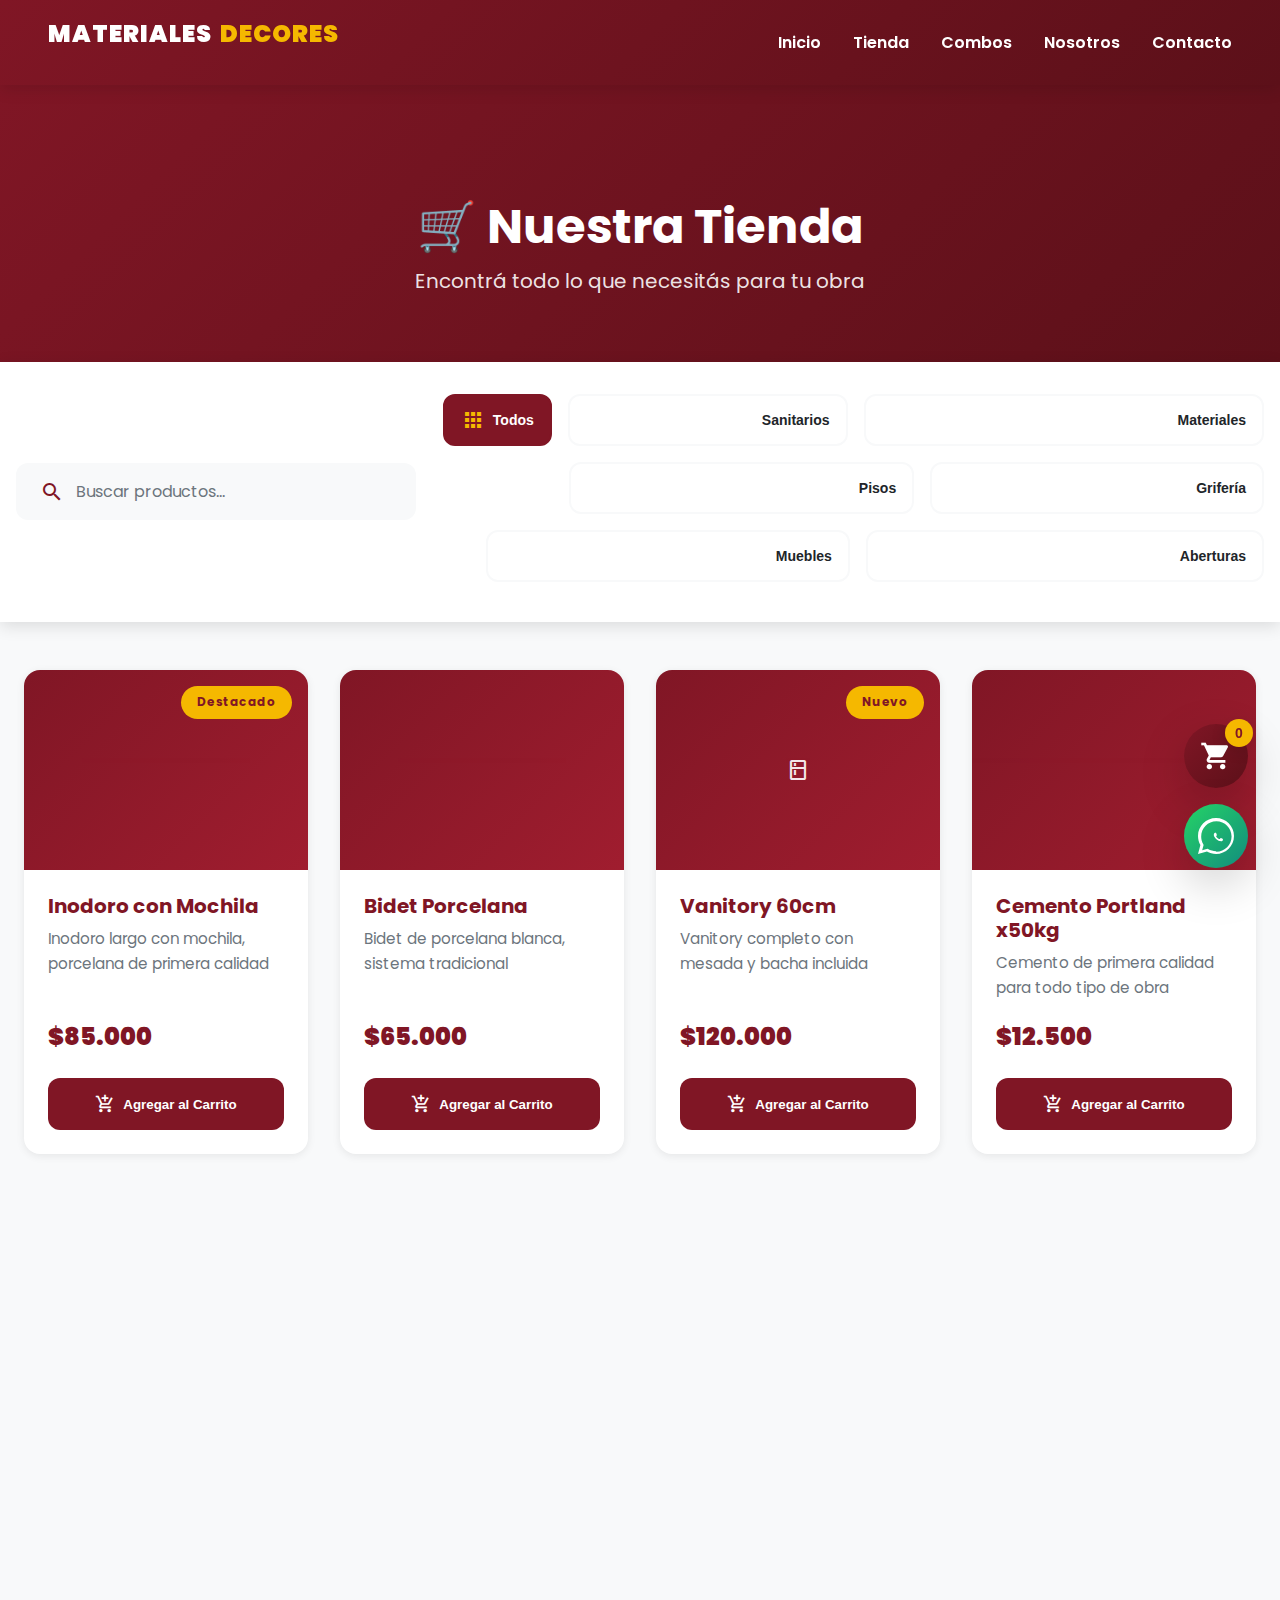
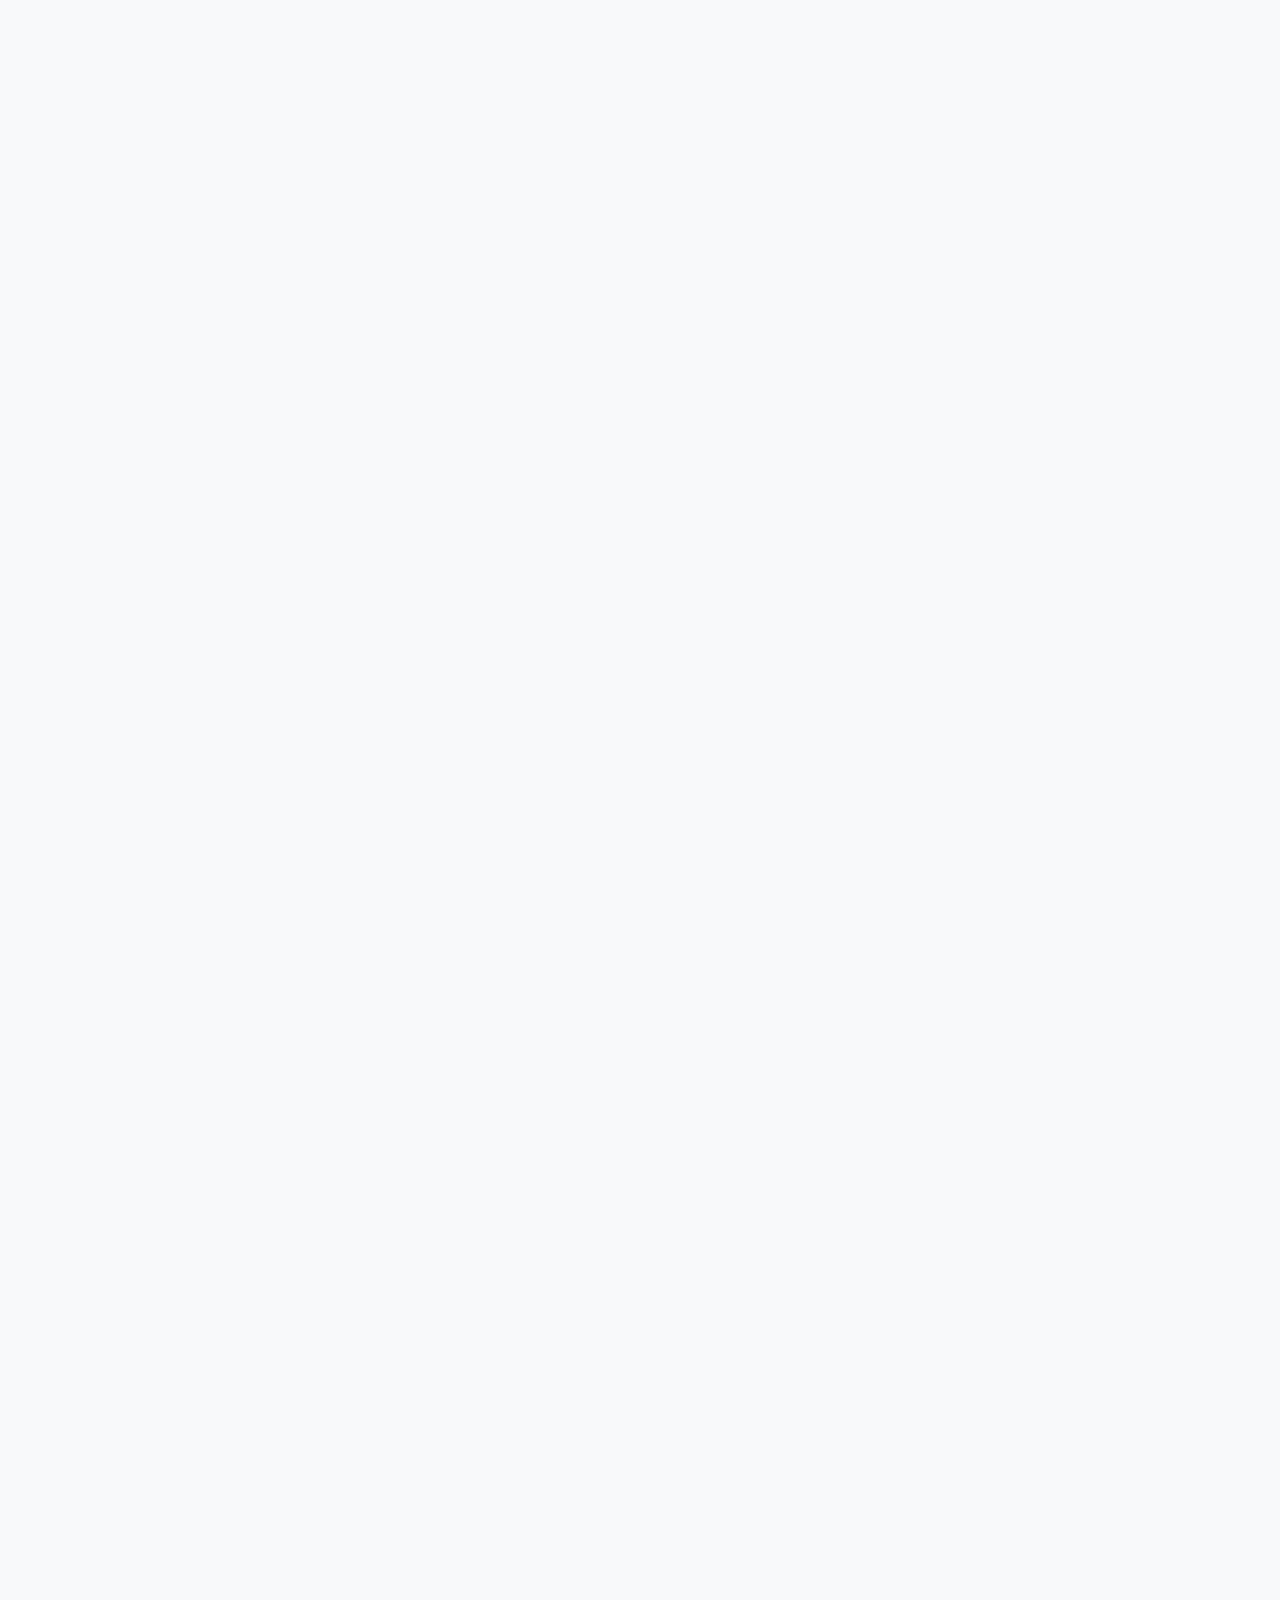
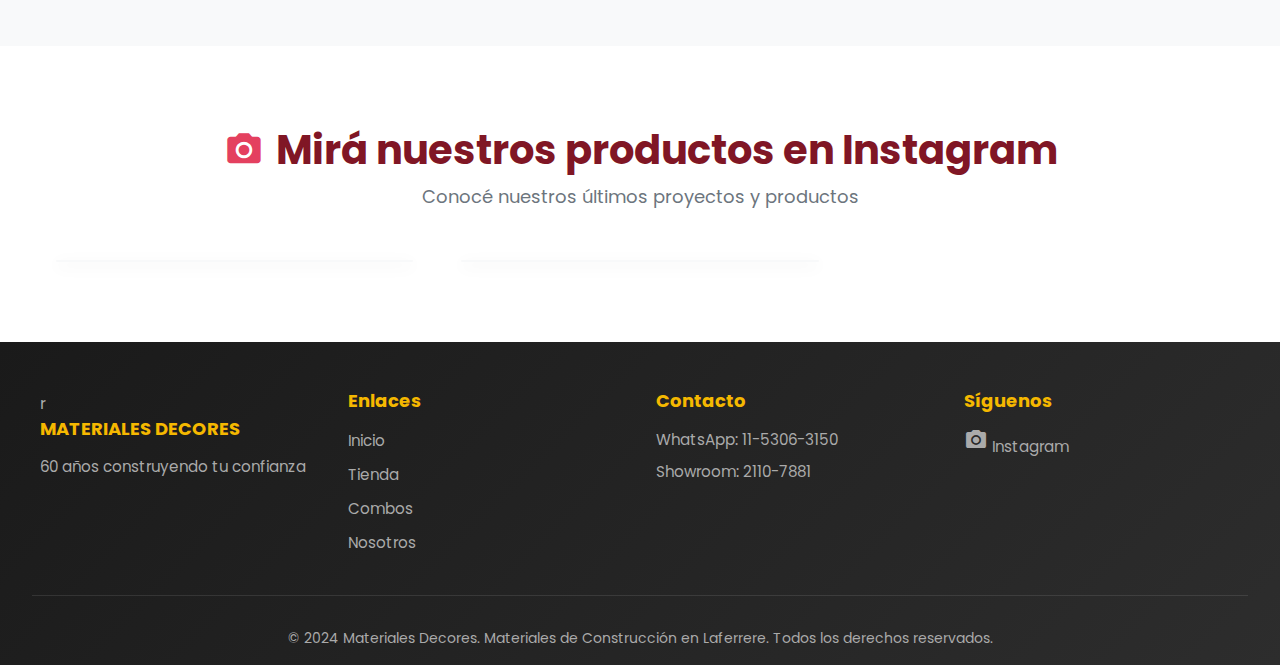
<file: tienda.html>
<!DOCTYPE html>
<html lang="es">
<head>
    <meta charset="UTF-8">
    <meta name="viewport" content="width=device-width, initial-scale=1.0">
    <title>Tienda - Materiales Decores | Catálogo de Productos</title>
    <link rel="stylesheet" href="styles.css">
    <link href="https://fonts.googleapis.com/icon?family=Material+Icons" rel="stylesheet">
    <link href="https://fonts.googleapis.com/css2?family=Poppins:wght@300;400;600;700;900&display=swap" rel="stylesheet">
</head>
<body>

    <!-- Botón de WhatsApp flotante -->
    <a href="https://api.whatsapp.com/send?phone=5491153063150" target="_blank" class="whatsapp-float">
        <svg viewBox="0 0 32 32" width="36" height="36" fill="white">
            <path d="M16 0c-8.837 0-16 7.163-16 16 0 2.825 0.737 5.607 2.137 8.048l-2.137 7.952 7.933-2.127c2.42 1.37 5.173 2.127 8.067 2.127 8.837 0 16-7.163 16-16s-7.163-16-16-16zM16 29.467c-2.482 0-4.908-0.646-7.07-1.87l-0.507-0.292-4.713 1.262 1.262-4.669-0.292-0.508c-1.207-2.100-1.847-4.507-1.847-6.923 0-7.435 6.065-13.5 13.5-13.5s13.5 6.065 13.5 13.5-6.065 13.5-13.5 13.5zM21.784 18.471c-0.2-0.101-1.185-0.587-1.369-0.654-0.184-0.067-0.318-0.101-0.451 0.101s-0.518 0.654-0.635 0.789c-0.117 0.134-0.234 0.151-0.434 0.050s-0.846-0.312-1.611-0.994c-0.595-0.53-0.997-1.185-1.114-1.385s-0.012-0.310 0.088-0.410c0.091-0.089 0.2-0.234 0.301-0.351s0.134-0.2 0.2-0.334c0.067-0.134 0.034-0.251-0.017-0.351s-0.451-1.087-0.618-1.489c-0.163-0.393-0.329-0.339-0.451-0.345-0.117-0.006-0.251-0.007-0.385-0.007s-0.351 0.050-0.535 0.251c-0.184 0.2-0.703 0.687-0.703 1.675s0.72 1.943 0.82 2.076c0.101 0.134 1.413 2.160 3.425 3.028 0.478 0.207 0.851 0.330 1.142 0.422 0.48 0.152 0.917 0.131 1.262 0.079 0.385-0.057 1.185-0.484 1.352-0.952s0.167-0.869 0.117-0.952c-0.050-0.084-0.184-0.134-0.385-0.234z"/>
        </svg>
    </a>

    <!-- Botón del Carrito -->
    <button onclick="toggleCart()" class="cart-float">
        <i class="material-icons">shopping_cart</i>
        <span id="cart-count" class="cart-badge">0</span>
    </button>

    <!-- Modal del Carrito -->
    <div id="cart-modal" class="cart-modal">
        <div class="cart-modal-content">
            <div class="cart-header">
                <h3>
                    <i class="material-icons">shopping_cart</i>
                    Mi Carrito
                </h3>
                <button onclick="toggleCart()" class="close-cart">
                    <i class="material-icons">close</i>
                </button>
            </div>
            <div id="cart-items" class="cart-items">
                <div class="empty-cart">
                    <i class="material-icons">shopping_cart</i>
                    <p>Tu carrito está vacío</p>
                </div>
            </div>
            <div class="cart-footer">
                <div class="cart-total">
                    <span>Total:</span>
                    <span id="cart-total">$0</span>
                </div>
                <button onclick="sendWhatsAppOrder()" class="btn-checkout">
                    <i class="material-icons">whatsapp</i>
                    Enviar Pedido por WhatsApp
                </button>
            </div>
        </div>
    </div>

    <!-- Modal de Producto -->
    <div id="product-modal" class="product-modal">
        <div class="product-modal-overlay" onclick="closeProductModal()"></div>
        <div class="product-modal-content">
            <button class="close-product-modal" onclick="closeProductModal()">
                <i class="material-icons">close</i>
            </button>
            <div class="product-modal-body">
                <div class="product-modal-image">
                    <i id="modal-product-icon" class="material-icons producto-icon"></i>
                    <span id="modal-product-badge" class="producto-badge" style="display: none;"></span>
                </div>
                <div class="product-modal-info">
                    <h3 id="modal-product-title"></h3>
                    <p id="modal-product-description" class="modal-product-desc"></p>
                    <div class="modal-product-precio">
                        <span id="modal-precio-anterior" class="precio-anterior" style="display: none;"></span>
                        <span id="modal-precio-actual" class="precio-actual"></span>
                    </div>
                    <button id="modal-add-to-cart-btn" class="btn-add-cart-modal">
                        <i class="material-icons">add_shopping_cart</i>
                        Agregar al Carrito
                    </button>
                </div>
            </div>
        </div>
    </div>

    <header class="header-modern">
        <div class="container-header">
            <div class="logo-container">
                <a href="index.html" style="text-decoration: none;">
                    <h1 class="logo">MATERIALES<span class="logo-accent">DECORES</span></h1>
                </a>
            </div>
            <nav id="main-nav">
                <a href="index.html" class="nav-link">Inicio</a>
                <a href="tienda.html" class="nav-link">Tienda</a>
                <a href="index.html#combos" class="nav-link">Combos</a>
                <a href="index.html#nosotros" class="nav-link">Nosotros</a>
                <a href="index.html#contacto" class="nav-link">Contacto</a>
            </nav>
            <button class="nav-toggle" onclick="toggleMenu()">
                <i class="material-icons">menu</i>
            </button>
        </div>
    </header>

    <main>
        <!-- Hero de Tienda -->
        <section class="tienda-hero">
            <div class="tienda-hero-content">
                <h2>🛒 Nuestra Tienda</h2>
                <p>Encontrá todo lo que necesitás para tu obra</p>
            </div>
        </section>

        <!-- Barra de Búsqueda y Filtros -->
        <section class="filtros-section">
            <div class="filtros-container">
                <!-- Buscador -->
                <div class="search-box">
                    <i class="material-icons">search</i>
                    <input type="text" id="search-input" placeholder="Buscar productos..." onkeyup="filterProducts()">
                </div>

                <!-- Filtros por Categoría -->
                <div class="category-filters">
                    <button class="filter-btn active" data-category="todos" onclick="filterByCategory('todos', this)">
                        <i class="material-icons">apps</i>
                        <span>Todos</span>
                    </button>
                    <button class="filter-btn" data-category="sanitarios" onclick="filterByCategory('sanitarios', this)">
                        <i class="material-icons">bathtub</i>
                        <span>Sanitarios</span>
                    </button>
                    <button class="filter-btn" data-category="materiales" onclick="filterByCategory('materiales', this)">
                        <i class="material-icons">construction</i>
                        <span>Materiales</span>
                    </button>
                    <button class="filter-btn" data-category="pisos" onclick="filterByCategory('pisos', this)">
                        <i class="material-icons">square_foot</i>
                        <span>Pisos</span>
                    </button>
                    <button class="filter-btn" data-category="griferia" onclick="filterByCategory('griferia', this)">
                        <i class="material-icons">water_drop</i>
                        <span>Grifería</span>
                    </button>
                    <button class="filter-btn" data-category="muebles" onclick="filterByCategory('muebles', this)">
                        <i class="material-icons">countertops</i>
                        <span>Muebles</span>
                    </button>
                    <button class="filter-btn" data-category="aberturas" onclick="filterByCategory('aberturas', this)">
                        <i class="material-icons">door_sliding</i>
                        <span>Aberturas</span>
                    </button>
                </div>
            </div>
        </section>

        <!-- Catálogo de Productos -->
        <section class="catalogo-section">
            <div class="productos-grid" id="productos-container">
                
                <!-- SANITARIOS -->
                <div class="producto-card" data-category="sanitarios" data-name="inodoro con mochila">
                    <div class="producto-imagen">
                        <i class="material-icons producto-icon">bathtub</i>
                        <span class="producto-badge">Destacado</span>
                    </div>
                    <div class="producto-info">
                        <h4>Inodoro con Mochila</h4>
                        <p class="producto-desc">Inodoro largo con mochila, porcelana de primera calidad</p>
                        <div class="producto-precio">
                            <span class="precio-actual">$85.000</span>
                        </div>
                        <button onclick="addToCart('Inodoro con Mochila', 85000)" class="btn-add-cart">
                            <i class="material-icons">add_shopping_cart</i>
                            Agregar al Carrito
                        </button>
                    </div>
                </div>

                <div class="producto-card" data-category="sanitarios" data-name="bidet porcelana">
                    <div class="producto-imagen">
                        <i class="material-icons producto-icon">bathtub</i>
                    </div>
                    <div class="producto-info">
                        <h4>Bidet Porcelana</h4>
                        <p class="producto-desc">Bidet de porcelana blanca, sistema tradicional</p>
                        <div class="producto-precio">
                            <span class="precio-actual">$65.000</span>
                        </div>
                        <button onclick="addToCart('Bidet Porcelana', 65000)" class="btn-add-cart">
                            <i class="material-icons">add_shopping_cart</i>
                            Agregar al Carrito
                        </button>
                    </div>
                </div>

                <div class="producto-card" data-category="sanitarios" data-name="vanitory 60cm">
                    <div class="producto-imagen">
                        <i class="material-icons producto-icon">kitchen</i>
                        <span class="producto-badge">Nuevo</span>
                    </div>
                    <div class="producto-info">
                        <h4>Vanitory 60cm</h4>
                        <p class="producto-desc">Vanitory completo con mesada y bacha incluida</p>
                        <div class="producto-precio">
                            <span class="precio-actual">$120.000</span>
                        </div>
                        <button onclick="addToCart('Vanitory 60cm', 120000)" class="btn-add-cart">
                            <i class="material-icons">add_shopping_cart</i>
                            Agregar al Carrito
                        </button>
                    </div>
                </div>

                <!-- MATERIALES -->
                <div class="producto-card" data-category="materiales" data-name="cemento portland">
                    <div class="producto-imagen">
                        <i class="material-icons producto-icon">construction</i>
                    </div>
                    <div class="producto-info">
                        <h4>Cemento Portland x50kg</h4>
                        <p class="producto-desc">Cemento de primera calidad para todo tipo de obra</p>
                        <div class="producto-precio">
                            <span class="precio-actual">$12.500</span>
                        </div>
                        <button onclick="addToCart('Cemento Portland x50kg', 12500)" class="btn-add-cart">
                            <i class="material-icons">add_shopping_cart</i>
                            Agregar al Carrito
                        </button>
                    </div>
                </div>

                <div class="producto-card" data-category="materiales" data-name="ladrillo ceramico">
                    <div class="producto-imagen">
                        <i class="material-icons producto-icon">view_in_ar</i>
                        <span class="producto-badge">Oferta</span>
                    </div>
                    <div class="producto-info">
                        <h4>Ladrillo Cerámico x100</h4>
                        <p class="producto-desc">Ladrillos cerámicos de primera, pack de 100 unidades</p>
                        <div class="producto-precio">
                            <span class="precio-anterior">$40.000</span>
                            <span class="precio-actual">$35.000</span>
                        </div>
                        <button onclick="addToCart('Ladrillo Cerámico x100', 35000)" class="btn-add-cart">
                            <i class="material-icons">add_shopping_cart</i>
                            Agregar al Carrito
                        </button>
                    </div>
                </div>

                <div class="producto-card" data-category="materiales" data-name="cal hidratada">
                    <div class="producto-imagen">
                        <i class="material-icons producto-icon">science</i>
                    </div>
                    <div class="producto-info">
                        <h4>Cal Hidratada x25kg</h4>
                        <p class="producto-desc">Cal hidratada para revoque y mezclas</p>
                        <div class="producto-precio">
                            <span class="precio-actual">$8.500</span>
                        </div>
                        <button onclick="addToCart('Cal Hidratada x25kg', 8500)" class="btn-add-cart">
                            <i class="material-icons">add_shopping_cart</i>
                            Agregar al Carrito
                        </button>
                    </div>
                </div>

                <div class="producto-card" data-category="materiales" data-name="arena fina">
                    <div class="producto-imagen">
                        <i class="material-icons producto-icon">texture</i>
                    </div>
                    <div class="producto-info">
                        <h4>Arena Fina - Bolsón</h4>
                        <p class="producto-desc">Bolsón de arena fina para construcción</p>
                        <div class="producto-precio">
                            <span class="precio-actual">$18.000</span>
                        </div>
                        <button onclick="addToCart('Arena Fina - Bolsón', 18000)" class="btn-add-cart">
                            <i class="material-icons">add_shopping_cart</i>
                            Agregar al Carrito
                        </button>
                    </div>
                </div>

                <!-- PISOS -->
                <div class="producto-card" data-category="pisos" data-name="porcelanato 60x60">
                    <div class="producto-imagen">
                        <i class="material-icons producto-icon">square_foot</i>
                        <span class="producto-badge">Oferta</span>
                    </div>
                    <div class="producto-info">
                        <h4>Porcelanato 60x60</h4>
                        <p class="producto-desc">Porcelanato premium acabado mate, por m²</p>
                        <div class="producto-precio">
                            <span class="precio-anterior">$12.900</span>
                            <span class="precio-actual">$9.900</span>
                        </div>
                        <button onclick="addToCart('Porcelanato 60x60', 9900)" class="btn-add-cart">
                            <i class="material-icons">add_shopping_cart</i>
                            Agregar al Carrito
                        </button>
                    </div>
                </div>

                <div class="producto-card" data-category="pisos" data-name="ceramica pared">
                    <div class="producto-imagen">
                        <i class="material-icons producto-icon">grid_on</i>
                    </div>
                    <div class="producto-info">
                        <h4>Cerámica de Pared 30x60</h4>
                        <p class="producto-desc">Cerámica esmaltada para baños y cocinas, por m²</p>
                        <div class="producto-precio">
                            <span class="precio-actual">$6.500</span>
                        </div>
                        <button onclick="addToCart('Cerámica de Pared 30x60', 6500)" class="btn-add-cart">
                            <i class="material-icons">add_shopping_cart</i>
                            Agregar al Carrito
                        </button>
                    </div>
                </div>

                <div class="producto-card" data-category="pisos" data-name="ceramica piso">
                    <div class="producto-imagen">
                        <i class="material-icons producto-icon">layers</i>
                    </div>
                    <div class="producto-info">
                        <h4>Cerámica de Piso 45x45</h4>
                        <p class="producto-desc">Cerámica antideslizante para interiores, por m²</p>
                        <div class="producto-precio">
                            <span class="precio-actual">$5.900</span>
                        </div>
                        <button onclick="addToCart('Cerámica de Piso 45x45', 5900)" class="btn-add-cart">
                            <i class="material-icons">add_shopping_cart</i>
                            Agregar al Carrito
                        </button>
                    </div>
                </div>

                <!-- GRIFERÍA -->
                <div class="producto-card" data-category="griferia" data-name="griferia cocina">
                    <div class="producto-imagen">
                        <i class="material-icons producto-icon">water_drop</i>
                    </div>
                    <div class="producto-info">
                        <h4>Grifería de Cocina</h4>
                        <p class="producto-desc">Grifería monocomando cromada con caño alto giratorio</p>
                        <div class="producto-precio">
                            <span class="precio-actual">$45.000</span>
                        </div>
                        <button onclick="addToCart('Grifería de Cocina', 45000)" class="btn-add-cart">
                            <i class="material-icons">add_shopping_cart</i>
                            Agregar al Carrito
                        </button>
                    </div>
                </div>

                <div class="producto-card" data-category="griferia" data-name="griferia ducha">
                    <div class="producto-imagen">
                        <i class="material-icons producto-icon">shower</i>
                    </div>
                    <div class="producto-info">
                        <h4>Grifería de Ducha</h4>
                        <p class="producto-desc">Set completo de ducha con transferencia cromada</p>
                        <div class="producto-precio">
                            <span class="precio-actual">$55.000</span>
                        </div>
                        <button onclick="addToCart('Grifería de Ducha', 55000)" class="btn-add-cart">
                            <i class="material-icons">add_shopping_cart</i>
                            Agregar al Carrito
                        </button>
                    </div>
                </div>

                <div class="producto-card" data-category="griferia" data-name="canilla exterior">
                    <div class="producto-imagen">
                        <i class="material-icons producto-icon">water</i>
                    </div>
                    <div class="producto-info">
                        <h4>Canilla de Exterior</h4>
                        <p class="producto-desc">Canilla de bronce cromado para jardín</p>
                        <div class="producto-precio">
                            <span class="precio-actual">$12.000</span>
                        </div>
                        <button onclick="addToCart('Canilla de Exterior', 12000)" class="btn-add-cart">
                            <i class="material-icons">add_shopping_cart</i>
                            Agregar al Carrito
                        </button>
                    </div>
                </div>

                <!-- MUEBLES -->
                <div class="producto-card" data-category="muebles" data-name="mesada granito">
                    <div class="producto-imagen">
                        <i class="material-icons producto-icon">countertops</i>
                    </div>
                    <div class="producto-info">
                        <h4>Mesada de Granito</h4>
                        <p class="producto-desc">Mesada de granito negro brasil 1.20m con bacha</p>
                        <div class="producto-precio">
                            <span class="precio-actual">$180.000</span>
                        </div>
                        <button onclick="addToCart('Mesada de Granito', 180000)" class="btn-add-cart">
                            <i class="material-icons">add_shopping_cart</i>
                            Agregar al Carrito
                        </button>
                    </div>
                </div>

                <div class="producto-card" data-category="muebles" data-name="mueble cocina">
                    <div class="producto-imagen">
                        <i class="material-icons producto-icon">kitchen</i>
                        <span class="producto-badge">Destacado</span>
                    </div>
                    <div class="producto-info">
                        <h4>Mueble de Cocina 80cm</h4>
                        <p class="producto-desc">Bajo mesada melamina 80cm con estantes</p>
                        <div class="producto-precio">
                            <span class="precio-actual">$95.000</span>
                        </div>
                        <button onclick="addToCart('Mueble de Cocina 80cm', 95000)" class="btn-add-cart">
                            <i class="material-icons">add_shopping_cart</i>
                            Agregar al Carrito
                        </button>
                    </div>
                </div>

                <!-- ABERTURAS -->
                <div class="producto-card" data-category="aberturas" data-name="puerta placa">
                    <div class="producto-imagen">
                        <i class="material-icons producto-icon">door_sliding</i>
                    </div>
                    <div class="producto-info">
                        <h4>Puerta Placa Premium</h4>
                        <p class="producto-desc">Puerta placa 80x200 cm con marco incluido</p>
                        <div class="producto-precio">
                            <span class="precio-actual">$95.000</span>
                        </div>
                        <button onclick="addToCart('Puerta Placa Premium', 95000)" class="btn-add-cart">
                            <i class="material-icons">add_shopping_cart</i>
                            Agregar al Carrito
                        </button>
                    </div>
                </div>

                <div class="producto-card" data-category="aberturas" data-name="ventana aluminio">
                    <div class="producto-imagen">
                        <i class="material-icons producto-icon">window</i>
                    </div>
                    <div class="producto-info">
                        <h4>Ventana Aluminio 150x110</h4>
                        <p class="producto-desc">Ventana de aluminio blanco con vidrio</p>
                        <div class="producto-precio">
                            <span class="precio-actual">$85.000</span>
                        </div>
                        <button onclick="addToCart('Ventana Aluminio 150x110', 85000)" class="btn-add-cart">
                            <i class="material-icons">add_shopping_cart</i>
                            Agregar al Carrito
                        </button>
                    </div>
                </div>

            </div>

            <!-- Mensaje cuando no hay resultados -->
            <div id="no-results" class="no-results" style="display: none;">
                <i class="material-icons">search_off</i>
                <p>No se encontraron productos</p>
                <button onclick="resetFilters()" class="btn-reset">Ver todos los productos</button>
            </div>
        </section>

    </main>

    <!-- Sección de Instagram -->
    <section class="instagram-section">
        <div class="instagram-header">
            <h3>
                <i class="material-icons">photo_camera</i>
                Mirá nuestros productos en Instagram
            </h3>
            <p>Conocé nuestros últimos proyectos y productos</p>
        </div>
        <div class="instagram-grid">
            <!-- Post 1 -->
            <blockquote class="instagram-media" data-instgrm-permalink="https://www.instagram.com/p/DP2W3SRDAl6/" data-instgrm-version="14">
            </blockquote>
            
            <!-- Post 2 -->
            <blockquote class="instagram-media" data-instgrm-permalink="https://www.instagram.com/p/DNo5ApjgC70/" data-instgrm-version="14">
            </blockquote>
        </div>
    </section>

    <footer class="footer-modern">
        <div class="footer-content">
            <div class="footer-col">r
                <h4>MATERIALES DECORES</h4>
                <p>60 años construyendo tu confianza</p>
            </div>
            <div class="footer-col">
                <h5>Enlaces</h5>
                <a href="index.html">Inicio</a>
                <a href="tienda.html">Tienda</a>
                <a href="index.html#combos">Combos</a>
                <a href="index.html#nosotros">Nosotros</a>
            </div>
            <div class="footer-col">
                <h5>Contacto</h5>
                <p>WhatsApp: 11-5306-3150</p>
                <p>Showroom: 2110-7881</p>
            </div>
            <div class="footer-col">
                <h5>Síguenos</h5>
                <a href="https://www.instagram.com/decoresmateriales" target="_blank" class="social-link">
                    <i class="material-icons">photo_camera</i> Instagram
                </a>
            </div>
        </div>
        <div class="footer-bottom">
            <p>&copy; 2024 Materiales Decores. Materiales de Construcción en Laferrere. Todos los derechos reservados.</p>
        </div>
    </footer>

    <script src="script.js"></script>
    <script async defer src="https://www.instagram.com/embed.js"></script>
</body>
</html>
</file>
<file: styles.css>
﻿/* MATERIALES DECORES - ESTILOS MODERNOS 2024 */

:root {
    --color-bordo: #801625;
    --color-bordo-dark: #5c1019;
    --color-bordo-light: #a01d2f;
    --color-amarillo: #F5B800;
    --color-amarillo-dark: #d4a000;
    --color-blanco: #FFFFFF;
    --color-gris-claro: #f8f9fa;
    --color-gris: #6c757d;
    --color-texto: #212529;
    --color-texto-light: #6c757d;
    --font-principal: 'Poppins', sans-serif;
    --shadow-sm: 0 2px 8px rgba(0,0,0,0.08);
    --shadow-md: 0 4px 16px rgba(0,0,0,0.12);
    --shadow-lg: 0 8px 32px rgba(0,0,0,0.16);
    --shadow-xl: 0 16px 48px rgba(0,0,0,0.2);
    --radius-sm: 8px;
    --radius-md: 12px;
    --radius-lg: 16px;
    --radius-xl: 24px;
    --transition-fast: 0.2s ease;
    --transition-normal: 0.3s ease;
    --transition-slow: 0.5s ease;
}

* {
    margin: 0;
    padding: 0;
    box-sizing: border-box;
}

html {
    scroll-behavior: smooth;
    overflow-x: hidden;
}

body {
    font-family: var(--font-principal);
    color: var(--color-texto);
    background-color: var(--color-blanco);
    line-height: 1.7;
    overflow-x: hidden;
    width: 100%;
    max-width: 100vw;
}

h1, h2, h3, h4, h5, h6 {
    font-weight: 700;
    line-height: 1.2;
    margin-bottom: 1rem;
}

h2 { font-size: clamp(2rem, 5vw, 3.5rem); }
h3 { font-size: clamp(1.5rem, 4vw, 2.5rem); }
h4 { font-size: clamp(1.25rem, 3vw, 1.75rem); }
h5 { font-size: 1.125rem; }

p {
    margin-bottom: 1rem;
}

a {
    text-decoration: none;
    color: inherit;
    transition: var(--transition-fast);
}

.header-modern {
    position: fixed;
    top: 0;
    left: 0;
    right: 0;
    background: linear-gradient(135deg, var(--color-bordo) 0%, var(--color-bordo-dark) 100%);
    box-shadow: var(--shadow-md);
    z-index: 1000;
    backdrop-filter: blur(10px);
}

.container-header {
    max-width: 1400px;
    margin: 0 auto;
    display: flex;
    justify-content: space-between;
    align-items: center;
    padding: 1rem;
    width: 100%;
}

.logo {
    font-size: 1.5rem;
    font-weight: 900;
    color: var(--color-blanco);
    letter-spacing: 1px;
}

.logo-accent {
    color: var(--color-amarillo);
    margin-left: 0.5rem;
}

.nav-toggle {
    display: block;
    background: none;
    border: none;
    color: var(--color-blanco);
    font-size: 1.8rem;
    cursor: pointer;
    padding: 0.5rem;
    transition: var(--transition-fast);
}

.nav-toggle:hover {
    color: var(--color-amarillo);
    transform: scale(1.1);
}

#main-nav {
    display: none;
    position: fixed;
    top: 70px;
    left: 0;
    right: 0;
    background: linear-gradient(180deg, var(--color-bordo) 0%, var(--color-bordo-dark) 100%);
    padding: 2rem;
    flex-direction: column;
    gap: 1rem;
    box-shadow: var(--shadow-lg);
    animation: slideDown 0.3s ease;
}

#main-nav.active {
    display: flex;
}

@keyframes slideDown {
    from {
        opacity: 0;
        transform: translateY(-20px);
    }
    to {
        opacity: 1;
        transform: translateY(0);
    }
}

.nav-link {
    color: var(--color-blanco);
    font-weight: 600;
    padding: 0.75rem 1rem;
    border-radius: var(--radius-sm);
    transition: var(--transition-fast);
    text-align: center;
}

.nav-link:hover {
    background-color: rgba(255, 255, 255, 0.1);
    color: var(--color-amarillo);
    transform: translateX(5px);
}

/* Panel de Categorías */
.categories-panel {
    position: fixed;
    top: 90px;
    left: 0;
    right: 0;
    height: 2.5cm;
    background: linear-gradient(135deg, var(--color-amarillo) 0%, var(--color-amarillo-dark) 100%);
    box-shadow: var(--shadow-md);
    z-index: 999;
    overflow: hidden;
    transition: transform 0.3s ease, opacity 0.3s ease;
}

.categories-panel.hidden {
    transform: translateY(-100%);
    opacity: 0;
}

.categories-panel-container {
    max-width: 1400px;
    margin: 0 auto;
    height: 100%;
    display: flex;
    align-items: center;
    justify-content: space-around;
    padding: 0 1rem;
    gap: 0.5rem;
    overflow-x: auto;
    -webkit-overflow-scrolling: touch;
    scrollbar-width: thin;
    scrollbar-color: var(--color-bordo) rgba(255, 255, 255, 0.2);
}

.categories-panel-container::-webkit-scrollbar {
    height: 4px;
}

.categories-panel-container::-webkit-scrollbar-track {
    background: rgba(255, 255, 255, 0.2);
}

.categories-panel-container::-webkit-scrollbar-thumb {
    background: var(--color-bordo);
    border-radius: 10px;
}

.category-panel-item {
    display: flex;
    flex-direction: column;
    align-items: center;
    justify-content: center;
    gap: 0.25rem;
    padding: 0.5rem 1rem;
    background: rgba(255, 255, 255, 0.9);
    border-radius: var(--radius-md);
    color: var(--color-bordo);
    font-weight: 700;
    font-size: 0.75rem;
    text-align: center;
    transition: var(--transition-normal);
    white-space: nowrap;
    min-width: 85px;
    box-shadow: var(--shadow-sm);
}

.category-panel-item i {
    font-size: 1.5rem;
    transition: var(--transition-fast);
}

.category-panel-item:hover {
    background: var(--color-blanco);
    transform: translateY(-3px);
    box-shadow: var(--shadow-lg);
}

.category-panel-item:hover i {
    transform: scale(1.1);
    color: var(--color-amarillo-dark);
}

/* Ajustar el margen del hero para compensar el panel */
.hero-modern {
    margin-top: calc(90px + 2.5cm + 20px);
}

/* Para páginas que no tienen el panel de categorías (como tienda) */
.tienda-hero {
    margin-top: 70px;
}

@media (min-width: 768px) {
    .categories-panel-container {
        gap: 0.75rem;
        justify-content: center;
    }
    
    .category-panel-item {
        min-width: 100px;
        font-size: 0.85rem;
        padding: 0.6rem 1.25rem;
        gap: 0.35rem;
    }
    
    .category-panel-item i {
        font-size: 1.75rem;
    }
}

@media (min-width: 1024px) {
    .category-panel-item {
        padding: 0.75rem 1.5rem;
        font-size: 0.9rem;
    }
    
    .category-panel-item i {
        font-size: 2rem;
    }
}

.whatsapp-float {
    position: fixed;
    bottom: 1.5rem;
    right: 1rem;
    width: 56px;
    height: 56px;
    background: linear-gradient(135deg, #25D366 0%, #128C7E 100%);
    color: var(--color-blanco);
    border-radius: 50%;
    display: flex;
    align-items: center;
    justify-content: center;
    box-shadow: var(--shadow-xl);
    z-index: 999;
    transition: var(--transition-normal);
    animation: pulse 2s infinite;
}

.whatsapp-float:hover {
    transform: scale(1.1);
    box-shadow: 0 8px 24px rgba(37, 211, 102, 0.5);
}

.whatsapp-float svg {
    width: 32px;
    height: 32px;
}

@media (min-width: 768px) {
    .whatsapp-float {
        bottom: 2rem;
        right: 2rem;
        width: 64px;
        height: 64px;
    }
    
    .whatsapp-float svg {
        width: 36px;
        height: 36px;
    }
}

@keyframes pulse {
    0%, 100% {
        box-shadow: 0 0 0 0 rgba(37, 211, 102, 0.7);
    }
    50% {
        box-shadow: 0 0 0 15px rgba(37, 211, 102, 0);
    }
}

/* Botón del Carrito Flotante */
.cart-float {
    position: fixed;
    bottom: 5.5rem;
    right: 1rem;
    width: 56px;
    height: 56px;
    background: linear-gradient(135deg, var(--color-bordo) 0%, var(--color-bordo-dark) 100%);
    color: var(--color-blanco);
    border: none;
    border-radius: 50%;
    display: flex;
    align-items: center;
    justify-content: center;
    box-shadow: var(--shadow-xl);
    z-index: 998;
    transition: var(--transition-normal);
    cursor: pointer;
}

.cart-float:hover {
    transform: scale(1.1);
    box-shadow: 0 8px 24px rgba(128, 22, 37, 0.5);
}

.cart-float i {
    font-size: 1.75rem;
}

@media (min-width: 768px) {
    .cart-float {
        bottom: 7rem;
        right: 2rem;
        width: 64px;
        height: 64px;
    }
    
    .cart-float i {
        font-size: 2rem;
    }
}

.cart-badge {
    position: absolute;
    top: -5px;
    right: -5px;
    background: var(--color-amarillo);
    color: var(--color-bordo);
    width: 28px;
    height: 28px;
    border-radius: 50%;
    display: flex;
    align-items: center;
    justify-content: center;
    font-size: 0.875rem;
    font-weight: 700;
    box-shadow: var(--shadow-md);
}

/* Modal del Carrito */
.cart-modal {
    position: fixed;
    top: 0;
    left: 0;
    width: 100%;
    height: 100%;
    background: rgba(0, 0, 0, 0.7);
    z-index: 1001;
    display: none;
    align-items: center;
    justify-content: center;
    padding: 1rem;
    backdrop-filter: blur(5px);
}

.cart-modal.active {
    display: flex;
    animation: fadeIn 0.3s ease;
}

@keyframes fadeIn {
    from {
        opacity: 0;
    }
    to {
        opacity: 1;
    }
}

.cart-modal-content {
    background: var(--color-blanco);
    border-radius: var(--radius-xl);
    max-width: 600px;
    width: 100%;
    max-height: 90vh;
    display: flex;
    flex-direction: column;
    box-shadow: var(--shadow-xl);
    animation: slideUp 0.3s ease;
}

@keyframes slideUp {
    from {
        opacity: 0;
        transform: translateY(50px);
    }
    to {
        opacity: 1;
        transform: translateY(0);
    }
}

.cart-header {
    display: flex;
    justify-content: space-between;
    align-items: center;
    padding: 1.25rem 1rem;
    border-bottom: 2px solid var(--color-gris-claro);
}

@media (min-width: 768px) {
    .cart-header {
        padding: 1.5rem 2rem;
    }
}

.cart-header h3 {
    color: var(--color-bordo);
    display: flex;
    align-items: center;
    gap: 0.75rem;
    margin: 0;
    font-size: 1.5rem;
}

.close-cart {
    background: none;
    border: none;
    color: var(--color-gris);
    cursor: pointer;
    padding: 0.5rem;
    border-radius: 50%;
    transition: var(--transition-fast);
}

.close-cart:hover {
    background: var(--color-gris-claro);
    color: var(--color-bordo);
}

.cart-items {
    flex: 1;
    overflow-y: auto;
    padding: 1.25rem 1rem;
}

@media (min-width: 768px) {
    .cart-items {
        padding: 1.5rem 2rem;
    }
}

.empty-cart {
    text-align: center;
    padding: 3rem 1rem;
    color: var(--color-gris);
}

.empty-cart i {
    font-size: 5rem;
    margin-bottom: 1rem;
    opacity: 0.3;
}

.empty-cart p {
    font-size: 1.125rem;
}

.cart-item {
    display: flex;
    gap: 1rem;
    padding: 1rem;
    background: var(--color-gris-claro);
    border-radius: var(--radius-md);
    margin-bottom: 1rem;
    transition: var(--transition-fast);
}

.cart-item:hover {
    box-shadow: var(--shadow-sm);
}

.cart-item-info {
    flex: 1;
}

.cart-item-info h5 {
    color: var(--color-bordo);
    margin-bottom: 0.25rem;
    font-size: 1rem;
}

.cart-item-price {
    color: var(--color-texto-light);
    font-size: 0.95rem;
    font-weight: 600;
}

.cart-item-controls {
    display: flex;
    align-items: center;
    gap: 0.75rem;
}

.quantity-control {
    display: flex;
    align-items: center;
    gap: 0.5rem;
    background: var(--color-blanco);
    border-radius: var(--radius-sm);
    padding: 0.25rem;
}

.quantity-btn {
    background: var(--color-bordo);
    color: var(--color-blanco);
    border: none;
    width: 28px;
    height: 28px;
    border-radius: var(--radius-sm);
    cursor: pointer;
    display: flex;
    align-items: center;
    justify-content: center;
    transition: var(--transition-fast);
}

.quantity-btn:hover {
    background: var(--color-bordo-dark);
}

.quantity-btn i {
    font-size: 1rem;
}

.quantity-display {
    min-width: 30px;
    text-align: center;
    font-weight: 700;
    color: var(--color-bordo);
}

.remove-item {
    background: none;
    border: none;
    color: var(--color-gris);
    cursor: pointer;
    padding: 0.5rem;
    transition: var(--transition-fast);
}

.remove-item:hover {
    color: #dc3545;
}

.cart-footer {
    border-top: 2px solid var(--color-gris-claro);
    padding: 1.25rem 1rem;
}

@media (min-width: 768px) {
    .cart-footer {
        padding: 1.5rem 2rem;
    }
}

.cart-total {
    display: flex;
    justify-content: space-between;
    align-items: center;
    margin-bottom: 1.5rem;
    font-size: 1.5rem;
    font-weight: 700;
    color: var(--color-bordo);
}

.btn-checkout {
    width: 100%;
    padding: 1.25rem;
    background: linear-gradient(135deg, #25D366 0%, #128C7E 100%);
    color: var(--color-blanco);
    border: none;
    border-radius: var(--radius-md);
    font-weight: 700;
    font-size: 1.125rem;
    cursor: pointer;
    display: flex;
    align-items: center;
    justify-content: center;
    gap: 0.75rem;
    transition: var(--transition-normal);
}

.btn-checkout:hover {
    transform: translateY(-2px);
    box-shadow: 0 8px 24px rgba(37, 211, 102, 0.4);
}

.btn-checkout:disabled {
    background: var(--color-gris);
    cursor: not-allowed;
    transform: none;
}

/* Sección de Productos */
.productos-section {
    padding: 3rem 1rem;
    background: var(--color-gris-claro);
}

@media (min-width: 768px) {
    .productos-section {
        padding: 5rem 2rem;
    }
}

.productos-grid {
    display: grid;
    grid-template-columns: repeat(2, 1fr);
    gap: 1rem;
    max-width: 1400px;
    margin: 0 auto;
}

/* Grid para home - solo 4 productos en 2x2 mobile */
.productos-grid-home {
    grid-template-columns: repeat(2, 1fr);
    gap: 1rem;
    max-width: 1200px;
}

/* Tablets y pantallas medianas */
@media (min-width: 768px) {
    .productos-grid {
        grid-template-columns: repeat(3, 1fr);
        gap: 1.5rem;
    }
    
    .productos-grid-home {
        grid-template-columns: repeat(4, 1fr);
        gap: 2rem;
    }
}

/* Desktop */
@media (min-width: 1024px) {
    .productos-grid {
        grid-template-columns: repeat(4, 1fr);
        gap: 2rem;
    }
}

.producto-card {
    background: var(--color-blanco);
    border-radius: var(--radius-lg);
    overflow: hidden;
    box-shadow: var(--shadow-sm);
    transition: var(--transition-normal);
    display: flex;
    flex-direction: column;
}

.producto-card:hover {
    transform: translateY(-8px);
    box-shadow: var(--shadow-xl);
}

.producto-imagen {
    position: relative;
    background: linear-gradient(135deg, var(--color-bordo) 0%, var(--color-bordo-light) 100%);
    height: 200px;
    display: flex;
    align-items: center;
    justify-content: center;
}

.producto-icon {
    font-size: 5rem;
    color: var(--color-blanco);
    opacity: 0.9;
}

.producto-badge {
    position: absolute;
    top: 1rem;
    right: 1rem;
    background: var(--color-amarillo);
    color: var(--color-bordo);
    padding: 0.4rem 1rem;
    border-radius: 50px;
    font-size: 0.75rem;
    font-weight: 700;
    letter-spacing: 0.5px;
}

.producto-info {
    padding: 1.5rem;
    flex: 1;
    display: flex;
    flex-direction: column;
}

.producto-info h4 {
    color: var(--color-bordo);
    margin-bottom: 0.5rem;
    font-size: 1.25rem;
}

.producto-desc {
    color: var(--color-texto-light);
    font-size: 0.95rem;
    margin-bottom: 1rem;
    flex: 1;
}

.producto-precio {
    display: flex;
    align-items: center;
    gap: 0.75rem;
    margin-bottom: 1.25rem;
}

.precio-anterior {
    color: var(--color-gris);
    text-decoration: line-through;
    font-size: 0.95rem;
}

.precio-actual {
    color: var(--color-bordo);
    font-size: 1.5rem;
    font-weight: 900;
}

.btn-add-cart {
    width: 100%;
    padding: 1rem;
    background: var(--color-bordo);
    color: var(--color-blanco);
    border: none;
    border-radius: var(--radius-md);
    font-weight: 700;
    cursor: pointer;
    display: flex;
    align-items: center;
    justify-content: center;
    gap: 0.5rem;
    transition: var(--transition-normal);
}

.btn-add-cart:hover {
    background: var(--color-bordo-dark);
    transform: translateY(-2px);
    box-shadow: var(--shadow-md);
}

.btn-add-cart i {
    font-size: 1.25rem;
}

/* Botón Ver Más */
.btn-ver-mas {
    display: inline-flex;
    align-items: center;
    gap: 0.75rem;
    padding: 1.25rem 2.5rem;
    background: linear-gradient(135deg, var(--color-bordo) 0%, var(--color-bordo-dark) 100%);
    color: var(--color-blanco);
    border-radius: var(--radius-md);
    font-weight: 700;
    font-size: 1.125rem;
    transition: var(--transition-normal);
    box-shadow: var(--shadow-md);
}

.btn-ver-mas:hover {
    transform: translateY(-4px);
    box-shadow: var(--shadow-xl);
}

.btn-ver-mas i {
    transition: var(--transition-fast);
}

.btn-ver-mas:hover i {
    transform: translateX(5px);
}

/* ========== PÁGINA DE TIENDA ========== */

.tienda-hero {
    background: linear-gradient(135deg, var(--color-bordo) 0%, var(--color-bordo-dark) 100%);
    padding: 8rem 2rem 4rem;
    margin-top: 70px;
    text-align: center;
}

.tienda-hero-content h2 {
    color: var(--color-blanco);
    font-size: clamp(2rem, 5vw, 3rem);
    margin-bottom: 0.5rem;
}

.tienda-hero-content p {
    color: rgba(255, 255, 255, 0.9);
    font-size: 1.25rem;
    margin: 0;
}

/* Filtros Section */
.filtros-section {
    background: var(--color-blanco);
    padding: 2rem 1rem;
    position: sticky;
    top: 70px;
    z-index: 100;
    box-shadow: var(--shadow-md);
}

.filtros-container {
    max-width: 1400px;
    margin: 0 auto;
    display: flex;
    flex-direction: column;
    gap: 1.5rem;
}

/* Buscador */
.search-box {
    display: flex;
    align-items: center;
    gap: 0.75rem;
    background: var(--color-gris-claro);
    padding: 1rem 1.5rem;
    border-radius: var(--radius-md);
    transition: var(--transition-fast);
}

.search-box:focus-within {
    background: var(--color-blanco);
    box-shadow: 0 0 0 3px rgba(128, 22, 37, 0.1);
}

.search-box i {
    color: var(--color-bordo);
    font-size: 1.5rem;
}

.search-box input {
    flex: 1;
    border: none;
    background: transparent;
    font-size: 1rem;
    color: var(--color-texto);
    outline: none;
    font-family: var(--font-principal);
}

.search-box input::placeholder {
    color: var(--color-gris);
}

/* Filtros por Categoría */
.category-filters {
    display: flex;
    gap: 0.75rem;
    overflow-x: auto;
    padding-bottom: 0.5rem;
    -webkit-overflow-scrolling: touch;
    scrollbar-width: thin;
    scrollbar-color: var(--color-bordo) var(--color-gris-claro);
}

.category-filters::-webkit-scrollbar {
    height: 6px;
}

.category-filters::-webkit-scrollbar-track {
    background: var(--color-gris-claro);
    border-radius: 10px;
}

.category-filters::-webkit-scrollbar-thumb {
    background: var(--color-bordo);
    border-radius: 10px;
}

.filter-btn {
    display: flex;
    flex-direction: column;
    align-items: center;
    gap: 0.25rem;
    padding: 0.75rem 1rem;
    background: var(--color-blanco);
    border: 2px solid var(--color-gris-claro);
    border-radius: var(--radius-md);
    color: var(--color-texto);
    font-weight: 600;
    font-size: 0.875rem;
    cursor: pointer;
    transition: var(--transition-fast);
    white-space: nowrap;
    min-width: 80px;
}

.filter-btn i {
    font-size: 1.5rem;
    color: var(--color-bordo);
}

.filter-btn:hover {
    border-color: var(--color-bordo);
    background: rgba(128, 22, 37, 0.05);
}

.filter-btn.active {
    background: var(--color-bordo);
    color: var(--color-blanco);
    border-color: var(--color-bordo);
}

.filter-btn.active i {
    color: var(--color-amarillo);
}

/* Catálogo Section */
.catalogo-section {
    padding: 3rem 1rem;
    background: var(--color-gris-claro);
    min-height: 60vh;
}

.catalogo-section .productos-grid {
    padding: 0 0.5rem;
}

/* Mensaje sin resultados */
.no-results {
    text-align: center;
    padding: 4rem 2rem;
    color: var(--color-gris);
}

.no-results i {
    font-size: 5rem;
    margin-bottom: 1rem;
    opacity: 0.3;
}

.no-results p {
    font-size: 1.25rem;
    margin-bottom: 1.5rem;
}

.btn-reset {
    padding: 1rem 2rem;
    background: var(--color-bordo);
    color: var(--color-blanco);
    border: none;
    border-radius: var(--radius-md);
    font-weight: 700;
    cursor: pointer;
    transition: var(--transition-normal);
}

.btn-reset:hover {
    background: var(--color-bordo-dark);
    transform: translateY(-2px);
    box-shadow: var(--shadow-md);
}

/* Responsive para filtros */
@media (min-width: 768px) {
    .filtros-container {
        flex-direction: row;
        align-items: center;
    }
    
    .search-box {
        flex: 1;
        max-width: 400px;
    }
    
    .category-filters {
        flex: 1;
        justify-content: flex-end;
        flex-wrap: wrap;
    }
    
    .filter-btn {
        flex-direction: row;
        gap: 0.5rem;
    }
}

@media (min-width: 1024px) {
    .category-filters {
        gap: 1rem;
    }
}

.hero-modern {
    position: relative;
    min-height: 100vh;
    display: flex;
    align-items: center;
    justify-content: center;
    overflow: hidden;
    margin-top: 70px;
}

.hero-background {
    position: absolute;
    top: 0;
    left: 0;
    width: 100%;
    height: 100%;
    background-image: url('img/hero-1920x800.png');
    background-size: cover;
    background-position: center;
    background-repeat: no-repeat;
    animation: fadeInBackground 1s ease;
    transition: opacity 1s ease-in-out;
}

@keyframes fadeInBackground {
    from { opacity: 0; }
    to { opacity: 1; }
}

.hero-overlay {
    position: absolute;
    top: 0;
    left: 0;
    width: 100%;
    height: 100%;
    background: linear-gradient(135deg, rgba(128, 22, 37, 0.85) 0%, rgba(92, 16, 25, 0.9) 100%);
    z-index: 1;
}

.hero-content {
    position: relative;
    z-index: 2;
    text-align: center;
    color: var(--color-blanco);
    padding: 1rem;
    max-width: 900px;
    width: 100%;
    animation: fadeInUp 0.8s ease;
}

@keyframes fadeInUp {
    from {
        opacity: 0;
        transform: translateY(30px);
    }
    to {
        opacity: 1;
        transform: translateY(0);
    }
}

.hero-badge {
    display: inline-block;
    background: var(--color-amarillo);
    color: var(--color-bordo);
    padding: 0.5rem 1.5rem;
    border-radius: 50px;
    font-weight: 700;
    font-size: 0.875rem;
    letter-spacing: 1px;
    margin-bottom: 1.5rem;
    box-shadow: var(--shadow-md);
}

.hero-title {
    font-size: clamp(2.5rem, 8vw, 5rem);
    font-weight: 900;
    line-height: 1.1;
    margin-bottom: 1rem;
    text-transform: uppercase;
}

.title-highlight {
    color: var(--color-amarillo);
    display: block;
    text-shadow: 0 4px 8px rgba(0, 0, 0, 0.3);
}

.hero-subtitle {
    font-size: clamp(1rem, 2vw, 1.5rem);
    margin-bottom: 2.5rem;
    opacity: 0.95;
    font-weight: 300;
}

.hero-cta-group {
    display: flex;
    flex-direction: column;
    gap: 1rem;
    align-items: center;
}

.btn-primary {
    display: inline-flex;
    align-items: center;
    gap: 0.75rem;
    background: var(--color-amarillo);
    color: var(--color-bordo);
    padding: 1rem 2.5rem;
    border-radius: var(--radius-md);
    font-weight: 700;
    font-size: 1.125rem;
    box-shadow: var(--shadow-lg);
    transition: var(--transition-normal);
    border: none;
}

.btn-primary:hover {
    background: var(--color-amarillo-dark);
    transform: translateY(-4px);
    box-shadow: 0 12px 24px rgba(245, 184, 0, 0.4);
}

.btn-secondary-outline {
    display: inline-flex;
    align-items: center;
    gap: 0.75rem;
    background: transparent;
    color: var(--color-blanco);
    padding: 1rem 2.5rem;
    border: 2px solid var(--color-blanco);
    border-radius: var(--radius-md);
    font-weight: 600;
    font-size: 1.125rem;
    transition: var(--transition-normal);
}

.btn-secondary-outline:hover {
    background: var(--color-blanco);
    color: var(--color-bordo);
    transform: translateY(-2px);
}

.hero-scroll-indicator {
    position: absolute;
    bottom: 2rem;
    left: 50%;
    transform: translateX(-50%);
    z-index: 2;
    color: var(--color-blanco);
    animation: bounce 2s infinite;
}

.hero-scroll-indicator i {
    font-size: 3rem;
    opacity: 0.7;
}

@keyframes bounce {
    0%, 100% {
        transform: translateX(-50%) translateY(0);
    }
    50% {
        transform: translateX(-50%) translateY(10px);
    }
}

.section-header {
    text-align: center;
    margin-bottom: 2rem;
    padding: 0 1rem;
}

@media (min-width: 768px) {
    .section-header {
        margin-bottom: 3rem;
    }
}

.section-tag {
    display: inline-block;
    background: linear-gradient(135deg, var(--color-bordo) 0%, var(--color-bordo-light) 100%);
    color: var(--color-blanco);
    padding: 0.5rem 1.5rem;
    border-radius: 50px;
    font-weight: 700;
    font-size: 0.75rem;
    letter-spacing: 2px;
    text-transform: uppercase;
    margin-bottom: 1rem;
}

.section-tag.light {
    background: var(--color-amarillo);
    color: var(--color-bordo);
}

.section-title {
    font-size: clamp(1.75rem, 4vw, 2.75rem);
    color: var(--color-bordo);
    margin-bottom: 0.5rem;
}

.section-title.light {
    color: var(--color-blanco);
}

.section-desc {
    font-size: 1.125rem;
    color: var(--color-texto-light);
    max-width: 600px;
    margin: 0 auto;
}

.section-desc.light {
    color: rgba(255, 255, 255, 0.9);
}

.categorias-section {
    padding: 3rem 1rem;
    background: var(--color-gris-claro);
}

@media (min-width: 768px) {
    .categorias-section {
        padding: 5rem 2rem;
    }
}

.card-grid {
    display: grid;
    grid-template-columns: repeat(auto-fit, minmax(250px, 1fr));
    gap: 2rem;
    max-width: 1200px;
    margin: 0 auto;
}

.category-card {
    position: relative;
    background: var(--color-blanco);
    border-radius: var(--radius-lg);
    padding: 2.5rem 1.5rem;
    text-align: center;
    box-shadow: var(--shadow-sm);
    transition: var(--transition-normal);
    overflow: hidden;
}

.category-card:hover {
    transform: translateY(-8px);
    box-shadow: var(--shadow-xl);
}

.card-icon {
    width: 80px;
    height: 80px;
    margin: 0 auto 1.5rem;
    background: linear-gradient(135deg, var(--color-bordo) 0%, var(--color-bordo-light) 100%);
    border-radius: 50%;
    display: flex;
    align-items: center;
    justify-content: center;
    transition: var(--transition-normal);
}

.category-card:hover .card-icon {
    transform: scale(1.1) rotate(5deg);
    background: linear-gradient(135deg, var(--color-amarillo) 0%, var(--color-amarillo-dark) 100%);
}

.card-icon i {
    font-size: 2.5rem;
    color: var(--color-blanco);
}

.category-card h4 {
    color: var(--color-bordo);
    margin-bottom: 0.75rem;
    font-size: 1.25rem;
}

.category-card p {
    color: var(--color-texto-light);
    font-size: 0.95rem;
    margin: 0;
}

.card-hover-effect {
    position: absolute;
    bottom: 0;
    left: 0;
    right: 0;
    height: 4px;
    background: linear-gradient(90deg, var(--color-bordo) 0%, var(--color-amarillo) 100%);
    transform: scaleX(0);
    transition: var(--transition-normal);
}

.category-card:hover .card-hover-effect {
    transform: scaleX(1);
}

.section-cta {
    text-align: center;
    margin-top: 3rem;
}

.btn-outline-primary {
    display: inline-flex;
    align-items: center;
    gap: 0.5rem;
    padding: 1rem 2rem;
    border: 2px solid var(--color-bordo);
    color: var(--color-bordo);
    border-radius: var(--radius-md);
    font-weight: 600;
    transition: var(--transition-normal);
}

.btn-outline-primary:hover {
    background: var(--color-bordo);
    color: var(--color-blanco);
    transform: translateY(-2px);
    box-shadow: var(--shadow-md);
}

.ofertas-section {
    padding: 3rem 1rem;
    background: linear-gradient(135deg, var(--color-bordo) 0%, var(--color-bordo-dark) 100%);
    position: relative;
    overflow: hidden;
}

@media (min-width: 768px) {
    .ofertas-section {
        padding: 5rem 2rem;
    }
}

.ofertas-section::before {
    content: '';
    position: absolute;
    top: -50%;
    right: -10%;
    width: 500px;
    height: 500px;
    background: radial-gradient(circle, rgba(245, 184, 0, 0.15) 0%, transparent 70%);
    border-radius: 50%;
}

.combos-container {
    display: grid;
    grid-template-columns: repeat(auto-fit, minmax(300px, 1fr));
    gap: 2rem;
    max-width: 1200px;
    margin: 0 auto 3rem;
}

.combo-card-modern {
    background: var(--color-blanco);
    border-radius: var(--radius-xl);
    overflow: hidden;
    box-shadow: var(--shadow-lg);
    transition: var(--transition-normal);
    position: relative;
}

.combo-card-modern:hover {
    transform: translateY(-8px);
    box-shadow: var(--shadow-xl);
}

.combo-badge {
    position: absolute;
    top: 1.5rem;
    right: 1.5rem;
    background: var(--color-amarillo);
    color: var(--color-bordo);
    padding: 0.5rem 1rem;
    border-radius: 50px;
    font-weight: 700;
    font-size: 0.75rem;
    letter-spacing: 1px;
    box-shadow: var(--shadow-md);
}

.combo-content {
    padding: 2rem;
}

.combo-content h4 {
    color: var(--color-bordo);
    font-size: 1.5rem;
    margin-bottom: 0.75rem;
}

.combo-content > p {
    color: var(--color-texto-light);
    margin-bottom: 1.5rem;
}

.combo-features {
    list-style: none;
    margin-bottom: 1.5rem;
}

.combo-features li {
    display: flex;
    align-items: center;
    gap: 0.75rem;
    margin-bottom: 0.75rem;
    color: var(--color-texto);
}

.combo-features i {
    color: var(--color-amarillo);
    font-size: 1.25rem;
}

.combo-price {
    background: var(--color-gris-claro);
    padding: 2rem;
    text-align: center;
    border-top: 3px solid var(--color-amarillo);
}

.price-label {
    display: block;
    font-size: 0.875rem;
    color: var(--color-texto-light);
    margin-bottom: 0.5rem;
}

.price-value {
    display: block;
    font-size: 2rem;
    font-weight: 900;
    color: var(--color-bordo);
    margin-bottom: 1.5rem;
}

.btn-combo {
    display: block;
    width: 100%;
    padding: 1rem;
    background: var(--color-bordo);
    color: var(--color-blanco);
    border-radius: var(--radius-md);
    font-weight: 700;
    transition: var(--transition-normal);
}

.btn-combo:hover {
    background: var(--color-bordo-dark);
    transform: translateY(-2px);
    box-shadow: var(--shadow-md);
}

.envio-banner {
    background: rgba(255, 255, 255, 0.15);
    backdrop-filter: blur(10px);
    padding: 1.25rem 1rem;
    border-radius: var(--radius-lg);
    display: flex;
    flex-direction: column;
    align-items: center;
    justify-content: center;
    gap: 0.75rem;
    max-width: 700px;
    margin: 0 auto;
    color: var(--color-blanco);
    font-weight: 700;
    font-size: 1rem;
    border: 2px solid rgba(245, 184, 0, 0.3);
    text-align: center;
}

.envio-banner i {
    font-size: 1.75rem;
    color: var(--color-amarillo);
}

@media (min-width: 768px) {
    .envio-banner {
        flex-direction: row;
        gap: 1rem;
        padding: 1.5rem 2rem;
        font-size: 1.125rem;
    }
    
    .envio-banner i {
        font-size: 2rem;
    }
}

.video-section {
    padding: 3rem 1rem;
    background: var(--color-blanco);
}

@media (min-width: 768px) {
    .video-section {
        padding: 5rem 2rem;
    }
}

.reel-grid {
    display: grid;
    grid-template-columns: repeat(auto-fit, minmax(250px, 1fr));
    gap: 1.5rem;
    max-width: 1200px;
    margin: 0 auto;
}

.reel-card {
    position: relative;
    border-radius: var(--radius-lg);
    overflow: hidden;
    box-shadow: var(--shadow-md);
    transition: var(--transition-normal);
    cursor: pointer;
}

.reel-card:hover {
    transform: scale(1.05);
    box-shadow: var(--shadow-xl);
}

.reel-thumbnail {
    aspect-ratio: 9/16;
    background: linear-gradient(135deg, var(--color-bordo) 0%, var(--color-bordo-light) 100%);
    display: flex;
    align-items: center;
    justify-content: center;
}

.play-icon {
    font-size: 4rem;
    color: var(--color-amarillo);
    transition: var(--transition-fast);
}

.reel-card:hover .play-icon {
    transform: scale(1.2);
}

.reel-card h5 {
    padding: 1rem;
    background: var(--color-blanco);
    color: var(--color-bordo);
    font-weight: 600;
    text-align: center;
    margin: 0;
}

.nosotros-section {
    padding: 2rem 1rem;
    background: var(--color-gris-claro);
}

@media (min-width: 768px) {
    .nosotros-section {
        padding: 5rem 2rem;
    }
}

.nosotros-content {
    max-width: 1200px;
    margin: 0 auto;
    display: grid;
    grid-template-columns: 1fr;
    gap: 2rem;
}

@media (min-width: 768px) {
    .nosotros-content {
        gap: 3rem;
    }
}

.nosotros-text .lead-text {
    font-size: clamp(1.125rem, 4vw, 1.5rem);
    font-weight: 600;
    color: var(--color-bordo);
    margin-bottom: 1rem;
}

.nosotros-text p {
    font-size: clamp(0.95rem, 3vw, 1.125rem);
    color: var(--color-texto);
    line-height: 1.7;
}

.features-list {
    display: grid;
    grid-template-columns: 1fr;
    gap: 0.75rem;
    margin-top: 1.5rem;
}

@media (min-width: 480px) {
    .features-list {
        grid-template-columns: repeat(2, 1fr);
        gap: 1rem;
    }
}

@media (min-width: 768px) {
    .features-list {
        grid-template-columns: repeat(4, 1fr);
        gap: 1.5rem;
        margin-top: 2rem;
    }
}

.feature-item {
    display: flex;
    align-items: center;
    gap: 0.75rem;
    padding: 0.875rem;
    background: var(--color-blanco);
    border-radius: var(--radius-md);
    box-shadow: var(--shadow-sm);
    transition: var(--transition-fast);
}

@media (min-width: 768px) {
    .feature-item {
        gap: 1rem;
        padding: 1rem;
    }
}

.feature-item:hover {
    transform: translateX(8px);
    box-shadow: var(--shadow-md);
}

.feature-item i {
    color: var(--color-amarillo);
    font-size: clamp(1.5rem, 5vw, 2rem);
    flex-shrink: 0;
}

.feature-item span {
    font-weight: 600;
    color: var(--color-bordo);
    font-size: clamp(0.85rem, 3vw, 1rem);
    line-height: 1.3;
}

.horarios-card {
    background: var(--color-blanco);
    border-radius: var(--radius-lg);
    padding: 1.5rem;
    box-shadow: var(--shadow-md);
    border-left: 4px solid var(--color-amarillo);
}

@media (min-width: 768px) {
    .horarios-card {
        padding: 2rem;
    }
}

.card-header-info {
    display: flex;
    align-items: center;
    gap: 0.75rem;
    margin-bottom: 1.25rem;
}

@media (min-width: 768px) {
    .card-header-info {
        gap: 1rem;
        margin-bottom: 1.5rem;
    }
}

.card-header-info i {
    font-size: clamp(1.5rem, 5vw, 2rem);
    color: var(--color-bordo);
}

.card-header-info h4 {
    color: var(--color-bordo);
    margin: 0;
    font-size: clamp(1.125rem, 4vw, 1.5rem);
}

.horarios-list {
    display: flex;
    flex-direction: column;
    gap: 0.75rem;
}

@media (min-width: 768px) {
    .horarios-list {
        gap: 1rem;
    }
}

.horario-item {
    display: flex;
    flex-direction: column;
    gap: 0.5rem;
    padding: 0.75rem;
    background: var(--color-gris-claro);
    border-radius: var(--radius-sm);
}

@media (min-width: 480px) {
    .horario-item {
        flex-direction: row;
        justify-content: space-between;
        align-items: center;
    }
}

.dia {
    font-weight: 600;
    color: var(--color-bordo);
    font-size: clamp(0.9rem, 3vw, 1rem);
}

.hora {
    color: var(--color-texto-light);
    font-weight: 500;
    font-size: clamp(0.85rem, 3vw, 0.95rem);
}

.contacto-section {
    padding: 2rem 1rem;
    background: linear-gradient(135deg, var(--color-bordo-dark) 0%, var(--color-bordo) 100%);
}

@media (min-width: 768px) {
    .contacto-section {
        padding: 5rem 2rem;
    }
}

.contacto-content {
    max-width: 900px;
    margin: 0 auto;
    display: flex;
    flex-direction: column;
    align-items: center;
    gap: 2rem;
}

@media (min-width: 768px) {
    .contacto-content {
        gap: 3rem;
    }
}

.mapa-container {
    text-align: center;
    width: 100%;
    max-width: 800px;
}

.mapa-iframe {
    width: 100%;
    height: 300px;
    border: none;
    border-radius: var(--radius-lg);
    box-shadow: var(--shadow-lg);
    margin-bottom: 1.25rem;
}

@media (min-width: 480px) {
    .mapa-iframe {
        height: 350px;
        margin-bottom: 1.5rem;
    }
}

@media (min-width: 768px) {
    .mapa-iframe {
        height: 450px;
    }
}

.direcciones-info {
    background: rgba(255, 255, 255, 0.95);
    border-radius: var(--radius-lg);
    padding: 1.5rem;
    margin-bottom: 1.25rem;
    box-shadow: var(--shadow-md);
}

@media (min-width: 768px) {
    .direcciones-info {
        padding: 2rem;
        margin-bottom: 1.5rem;
    }
}

.direcciones-info h4 {
    color: var(--color-bordo);
    font-size: clamp(1.125rem, 4vw, 1.5rem);
    margin-bottom: 1.25rem;
    display: flex;
    align-items: center;
    justify-content: center;
    gap: 0.5rem;
    flex-wrap: wrap;
}

@media (min-width: 768px) {
    .direcciones-info h4 {
        margin-bottom: 1.5rem;
    }
}

.direcciones-info h4 i {
    font-size: clamp(1.5rem, 5vw, 2rem);
}

.direcciones-list {
    text-align: left;
    max-width: 100%;
    margin: 0 auto;
}

@media (min-width: 480px) {
    .direcciones-list {
        max-width: 400px;
    }
}

.direcciones-list p {
    color: var(--color-texto);
    margin-bottom: 0.75rem;
    padding-left: 1rem;
    border-left: 3px solid var(--color-amarillo);
    font-size: clamp(0.9rem, 3vw, 1rem);
    line-height: 1.5;
}

.direcciones-list p strong {
    display: inline-block;
    min-width: 90px;
}

.btn-map {
    width: 100%;
    max-width: 100%;
    font-size: clamp(0.9rem, 3vw, 1rem);
    padding: 0.875rem 1.5rem;
}

@media (min-width: 480px) {
    .btn-map {
        max-width: 400px;
    }
}

.contact-info {
    display: grid;
    grid-template-columns: 1fr;
    gap: 1.25rem;
}

@media (min-width: 600px) {
    .contact-info {
        grid-template-columns: repeat(2, 1fr);
        gap: 1.5rem;
    }
}

@media (min-width: 1024px) {
    .contact-info {
        grid-template-columns: repeat(2, 1fr);
    }
}

.contact-card {
    background: var(--color-blanco);
    border-radius: var(--radius-lg);
    padding: 1.5rem;
    display: flex;
    align-items: center;
    gap: 1.25rem;
    box-shadow: var(--shadow-md);
    transition: var(--transition-normal);
}

@media (min-width: 768px) {
    .contact-card {
        padding: 2rem;
        gap: 1.5rem;
    }
}

.contact-card:hover {
    transform: translateY(-4px);
    box-shadow: var(--shadow-xl);
}

.contact-icon {
    width: 56px;
    height: 56px;
    background: linear-gradient(135deg, var(--color-amarillo) 0%, var(--color-amarillo-dark) 100%);
    border-radius: 50%;
    display: flex;
    align-items: center;
    justify-content: center;
    flex-shrink: 0;
}

@media (min-width: 768px) {
    .contact-icon {
        width: 64px;
        height: 64px;
    }
}

.contact-icon i {
    font-size: clamp(1.5rem, 5vw, 2rem);
    color: var(--color-bordo);
}

.contact-details h5 {
    color: var(--color-bordo);
    margin-bottom: 0.5rem;
    font-size: clamp(0.9rem, 3vw, 1rem);
}

.contact-details a {
    color: var(--color-texto);
    font-size: clamp(1.125rem, 4vw, 1.25rem);
    font-weight: 700;
    transition: var(--transition-fast);
    word-break: break-word;
}

.contact-details a:hover {
    color: var(--color-bordo);
}

.footer-modern {
    background: linear-gradient(135deg, #1a1a1a 0%, #2d2d2d 100%);
    color: #aaa;
    padding: 2rem 1rem 1rem;
}

@media (min-width: 768px) {
    .footer-modern {
        padding: 3rem 2rem 1rem;
    }
}

.footer-content {
    max-width: 1200px;
    margin: 0 auto;
    display: grid;
    grid-template-columns: 1fr;
    gap: 1.5rem;
    margin-bottom: 1.5rem;
}

@media (min-width: 480px) {
    .footer-content {
        grid-template-columns: repeat(2, 1fr);
    }
}

@media (min-width: 768px) {
    .footer-content {
        grid-template-columns: repeat(4, 1fr);
        gap: 2rem;
        margin-bottom: 2rem;
    }
}

.footer-col h4, .footer-col h5 {
    color: var(--color-amarillo);
    margin-bottom: 0.875rem;
    font-size: clamp(1rem, 3vw, 1.125rem);
}

@media (min-width: 768px) {
    .footer-col h4, .footer-col h5 {
        margin-bottom: 1rem;
    }
}

.footer-col p {
    margin-bottom: 0.5rem;
    font-size: clamp(0.85rem, 3vw, 0.95rem);
    line-height: 1.6;
}

.footer-col a {
    display: block;
    color: #aaa;
    margin-bottom: 0.5rem;
    transition: var(--transition-fast);
    font-size: clamp(0.85rem, 3vw, 0.95rem);
}

.footer-col a:hover {
    color: var(--color-amarillo);
    padding-left: 5px;
}

.social-link {
    display: flex;
    align-items: center;
    gap: 0.5rem;
}

.footer-bottom {
    border-top: 1px solid rgba(255, 255, 255, 0.1);
    padding-top: 1.5rem;
    text-align: center;
}

@media (min-width: 768px) {
    .footer-bottom {
        padding-top: 2rem;
    }
}

.footer-bottom p {
    font-size: clamp(0.8rem, 3vw, 0.875rem);
    margin: 0;
    line-height: 1.5;
    padding: 0 0.5rem;
}

@media (min-width: 768px) {
    .nav-toggle {
        display: none;
    }
    
    #main-nav {
        display: flex;
        position: static;
        flex-direction: row;
        padding: 0;
        background: none;
        box-shadow: none;
        gap: 1.5rem;
        align-items: center;
    }
    
    .nav-link {
        padding: 0.5rem 0;
        text-align: left;
    }
    
    .nav-link:hover {
        background: none;
        transform: none;
    }
    
    .hero-cta-group {
        flex-direction: row;
        justify-content: center;
    }
    
    .hero-content {
        padding: 2rem;
    }
    
    .nosotros-content {
        grid-template-columns: 2fr 1fr;
    }
    
    .contacto-content {
        grid-template-columns: 1.5fr 1fr;
    }
}

@media (min-width: 1024px) {
    .container-header {
        padding: 1.25rem 3rem;
    }
    
    #main-nav {
        gap: 2rem;
    }
    
    .card-grid {
        grid-template-columns: repeat(4, 1fr);
    }
    
    .combos-container {
        grid-template-columns: repeat(3, 1fr);
    }
    
    .reel-grid {
        grid-template-columns: repeat(4, 1fr);
    }
}

/* ========== SECCIÓN ENTREGA ========== */
.entrega-section {
    padding: 3rem 1rem;
    background: var(--color-gris-claro);
}

@media (min-width: 768px) {
    .entrega-section {
        padding: 5rem 2rem;
    }
}

.entrega-content {
    max-width: 1200px;
    margin: 0 auto;
    display: grid;
    grid-template-columns: 1fr;
    gap: 3rem;
}

@media (min-width: 768px) {
    .entrega-content {
        grid-template-columns: 1fr 1fr;
        align-items: start;
    }
}

.mapa-entrega {
    width: 100%;
    height: 300px;
    border: none;
    border-radius: var(--radius-lg);
    box-shadow: var(--shadow-md);
}

@media (min-width: 768px) {
    .mapa-entrega {
        height: 400px;
    }
}

.zonas-info {
    background: var(--color-blanco);
    border-radius: var(--radius-lg);
    padding: 2rem;
    box-shadow: var(--shadow-sm);
    margin-top: 1rem;
}

.zonas-info h4 {
    color: var(--color-bordo);
    margin-bottom: 1.5rem;
    font-size: 1.25rem;
}

.zonas-info ul {
    list-style: none;
    padding: 0;
}

.zonas-info li {
    padding: 0.75rem 0;
    border-bottom: 1px solid var(--color-gris-claro);
    color: var(--color-texto);
}

.zonas-info li:last-child {
    border-bottom: none;
}

.zonas-info strong {
    color: var(--color-bordo);
}

.entrega-form {
    background: var(--color-blanco);
    border-radius: var(--radius-lg);
    padding: 2rem;
    box-shadow: var(--shadow-sm);
    text-align: center;
}

.entrega-form h4 {
    color: var(--color-bordo);
    margin-bottom: 1.5rem;
    font-size: 1.25rem;
}

.delivery-check-form {
    display: flex;
    flex-direction: column;
    gap: 1rem;
    max-width: 400px;
    margin: 0 auto;
}

.delivery-check-form input {
    padding: 1rem;
    border: 2px solid var(--color-gris-claro);
    border-radius: var(--radius-md);
    font-size: 1rem;
    transition: var(--transition-fast);
}

.delivery-check-form input:focus {
    outline: none;
    border-color: var(--color-bordo);
    box-shadow: 0 0 0 3px rgba(128, 22, 37, 0.1);
}

.delivery-check-form button {
    padding: 1rem;
    background: linear-gradient(135deg, #25D366 0%, #128C7E 100%);
    color: var(--color-blanco);
    border: none;
    border-radius: var(--radius-md);
    font-weight: 700;
    cursor: pointer;
    display: flex;
    align-items: center;
    justify-content: center;
    gap: 0.5rem;
    transition: var(--transition-normal);
}

.delivery-check-form button:hover {
    transform: translateY(-2px);
    box-shadow: 0 8px 24px rgba(37, 211, 102, 0.4);
}

.form-note {
    font-size: 0.875rem;
    color: var(--color-gris);
    margin-top: 1rem;
}

/* ========== SECCIÓN PAGOS ========== */
.pagos-section {
    padding: 3rem 1rem;
    background: linear-gradient(135deg, var(--color-bordo) 0%, var(--color-bordo-dark) 100%);
}

@media (min-width: 768px) {
    .pagos-section {
        padding: 5rem 2rem;
    }
}

.pagos-grid {
    display: grid;
    grid-template-columns: repeat(2, 1fr);
    gap: 1rem;
    max-width: 1200px;
    margin: 0 auto 3rem;
}

@media (min-width: 768px) {
    .pagos-grid {
        grid-template-columns: repeat(4, 1fr);
        gap: 2rem;
    }
}

.pago-card {
    background: var(--color-blanco);
    border-radius: var(--radius-lg);
    padding: 2rem 1.5rem;
    text-align: center;
    box-shadow: var(--shadow-lg);
    transition: var(--transition-normal);
}

.pago-card:hover {
    transform: translateY(-8px);
    box-shadow: 0 12px 32px rgba(0, 0, 0, 0.2);
}

.pago-icon {
    width: 80px;
    height: 80px;
    margin: 0 auto 1rem;
    background: linear-gradient(135deg, var(--color-amarillo) 0%, var(--color-amarillo-dark) 100%);
    border-radius: 50%;
    display: flex;
    align-items: center;
    justify-content: center;
}

.pago-icon i {
    font-size: 2.5rem;
    color: var(--color-bordo);
}

.pago-card h4 {
    color: var(--color-bordo);
    margin-bottom: 0.75rem;
    font-size: 1.25rem;
}

.pago-card p {
    color: var(--color-texto-light);
    font-size: 0.95rem;
    margin: 0;
}

.financiacion-banner {
    background: rgba(255, 255, 255, 0.95);
    backdrop-filter: blur(10px);
    border-radius: var(--radius-xl);
    padding: 2rem;
    display: flex;
    flex-direction: column;
    align-items: center;
    gap: 1rem;
    max-width: 700px;
    margin: 0 auto;
    text-align: center;
    border: 2px solid rgba(245, 184, 0, 0.3);
}

@media (min-width: 768px) {
    .financiacion-banner {
        flex-direction: row;
        gap: 2rem;
        text-align: left;
    }
}

.financiacion-banner i {
    font-size: 3rem;
    color: var(--color-amarillo);
    flex-shrink: 0;
}

.financiacion-banner h4 {
    color: var(--color-bordo);
    margin-bottom: 0.5rem;
    font-size: 1.25rem;
}

.financiacion-banner p {
    color: var(--color-texto);
    margin-bottom: 1rem;
}

/* ========== SECCIÓN CALCULADORA ========== */
.calculadora-section {
    padding: 3rem 1rem;
    background: var(--color-gris-claro);
}

@media (min-width: 768px) {
    .calculadora-section {
        padding: 5rem 2rem;
    }
}

.calculadora-wizard {
    max-width: 800px;
    margin: 0 auto;
    background: var(--color-blanco);
    border-radius: var(--radius-xl);
    padding: 2rem;
    box-shadow: var(--shadow-lg);
}

.wizard-steps {
    display: flex;
    justify-content: center;
    margin-bottom: 2rem;
    position: relative;
}

.wizard-steps::before {
    content: '';
    position: absolute;
    top: 25px;
    left: 0;
    right: 0;
    height: 2px;
    background: var(--color-gris-claro);
    z-index: 1;
}

.step {
    display: flex;
    flex-direction: column;
    align-items: center;
    gap: 0.5rem;
    position: relative;
    z-index: 2;
    opacity: 0.5;
    transition: var(--transition-normal);
}

.step.active {
    opacity: 1;
}

.step-number {
    width: 50px;
    height: 50px;
    border-radius: 50%;
    background: var(--color-gris-claro);
    color: var(--color-gris);
    display: flex;
    align-items: center;
    justify-content: center;
    font-weight: 700;
    font-size: 1.125rem;
    transition: var(--transition-normal);
}

.step.active .step-number {
    background: var(--color-bordo);
    color: var(--color-blanco);
}

.step-title {
    font-size: 0.875rem;
    font-weight: 600;
    color: var(--color-texto);
    text-align: center;
}

.wizard-content {
    min-height: 300px;
    display: flex;
    flex-direction: column;
    justify-content: center;
}

.step-content {
    display: none;
    text-align: center;
}

.step-content.active {
    display: block;
    animation: fadeInStep 0.3s ease;
}

@keyframes fadeInStep {
    from {
        opacity: 0;
        transform: translateY(20px);
    }
    to {
        opacity: 1;
        transform: translateY(0);
    }
}

.step-content h4 {
    color: var(--color-bordo);
    margin-bottom: 2rem;
    font-size: 1.5rem;
}

.tipo-grid {
    display: grid;
    grid-template-columns: repeat(2, 1fr);
    gap: 1rem;
    max-width: 400px;
    margin: 0 auto;
}

.tipo-btn {
    display: flex;
    flex-direction: column;
    align-items: center;
    gap: 0.5rem;
    padding: 1.5rem 1rem;
    background: var(--color-gris-claro);
    border: 2px solid transparent;
    border-radius: var(--radius-lg);
    cursor: pointer;
    transition: var(--transition-normal);
}

.tipo-btn:hover {
    border-color: var(--color-bordo);
    background: rgba(128, 22, 37, 0.05);
}

.tipo-btn.selected {
    background: var(--color-bordo);
    color: var(--color-blanco);
    border-color: var(--color-bordo);
}

.tipo-btn.selected i {
    color: var(--color-amarillo);
}

.tipo-btn i {
    font-size: 2rem;
    color: var(--color-bordo);
}

.tipo-btn span {
    font-weight: 600;
    font-size: 0.875rem;
}

.medidas-form {
    display: grid;
    grid-template-columns: 1fr;
    gap: 1.5rem;
    max-width: 300px;
    margin: 0 auto;
}

@media (min-width: 768px) {
    .medidas-form {
        grid-template-columns: repeat(3, 1fr);
        max-width: none;
    }
}

.input-group {
    display: flex;
    flex-direction: column;
    gap: 0.5rem;
}

.input-group label {
    font-weight: 600;
    color: var(--color-bordo);
    font-size: 0.875rem;
}

.input-group input {
    padding: 1rem;
    border: 2px solid var(--color-gris-claro);
    border-radius: var(--radius-md);
    font-size: 1rem;
    transition: var(--transition-fast);
}

.input-group input:focus {
    outline: none;
    border-color: var(--color-bordo);
    box-shadow: 0 0 0 3px rgba(128, 22, 37, 0.1);
}

.resultado-calculo {
    background: var(--color-gris-claro);
    border-radius: var(--radius-lg);
    padding: 2rem;
    margin: 2rem 0;
    text-align: left;
}

.resultado-calculo p {
    margin: 0;
    color: var(--color-texto-light);
}

.calculo-item {
    display: flex;
    justify-content: space-between;
    align-items: center;
    padding: 0.75rem 0;
    border-bottom: 1px solid rgba(0, 0, 0, 0.1);
}

.calculo-item:last-child {
    border-bottom: none;
    font-weight: 700;
    color: var(--color-bordo);
}

.wizard-navigation {
    display: flex;
    justify-content: space-between;
    gap: 1rem;
    margin-top: 2rem;
}

.wizard-navigation button {
    flex: 1;
    padding: 1rem;
    border: none;
    border-radius: var(--radius-md);
    font-weight: 700;
    cursor: pointer;
    transition: var(--transition-normal);
}

.wizard-navigation button:disabled {
    opacity: 0.5;
    cursor: not-allowed;
}

#prev-btn {
    background: var(--color-gris);
    color: var(--color-blanco);
}

#prev-btn:hover:not(:disabled) {
    background: var(--color-gris);
    transform: translateY(-2px);
}

#next-btn {
    background: var(--color-bordo);
    color: var(--color-blanco);
}

#next-btn:hover:not(:disabled) {
    background: var(--color-bordo-dark);
    transform: translateY(-2px);
}

/* ========== SECCIÓN PROFESIONALES ========== */
.profesionales-section {
    padding: 2rem 1rem;
    background: linear-gradient(135deg, var(--color-bordo) 0%, var(--color-bordo-dark) 100%);
}

@media (min-width: 768px) {
    .profesionales-section {
        padding: 5rem 2rem;
    }
}

.profesionales-content {
    max-width: 1200px;
    margin: 0 auto;
    display: flex;
    flex-direction: column;
    gap: 2rem;
}

@media (min-width: 768px) {
    .profesionales-content {
        gap: 3rem;
    }
}

.beneficios-grid {
    display: grid;
    grid-template-columns: 1fr;
    gap: 1rem;
}

@media (min-width: 480px) {
    .beneficios-grid {
        grid-template-columns: repeat(2, 1fr);
    }
}

@media (min-width: 768px) {
    .beneficios-grid {
        gap: 1.5rem;
    }
}

@media (min-width: 1024px) {
    .beneficios-grid {
        grid-template-columns: repeat(4, 1fr);
        gap: 2rem;
    }
}

.beneficio-card {
    background: var(--color-blanco);
    border-radius: var(--radius-lg);
    padding: 1.25rem;
    text-align: center;
    box-shadow: var(--shadow-lg);
    transition: var(--transition-normal);
}

@media (min-width: 768px) {
    .beneficio-card {
        padding: 1.5rem;
    }
}

.beneficio-card:hover {
    transform: translateY(-8px);
    box-shadow: 0 12px 32px rgba(0, 0, 0, 0.2);
}

.beneficio-card i {
    font-size: clamp(2rem, 6vw, 2.5rem);
    color: var(--color-amarillo);
    margin-bottom: 0.875rem;
}

@media (min-width: 768px) {
    .beneficio-card i {
        margin-bottom: 1rem;
    }
}

.beneficio-card h4 {
    color: var(--color-bordo);
    margin-bottom: 0.5rem;
    font-size: clamp(1rem, 3.5vw, 1.125rem);
    line-height: 1.3;
}

@media (min-width: 768px) {
    .beneficio-card h4 {
        margin-bottom: 0.75rem;
    }
}

.beneficio-card p {
    color: var(--color-texto-light);
    font-size: clamp(0.85rem, 3vw, 0.9rem);
    margin: 0;
    line-height: 1.4;
}

.registro-form {
    background: var(--color-blanco);
    border-radius: var(--radius-xl);
    padding: 1.5rem;
    box-shadow: var(--shadow-lg);
    text-align: center;
    max-width: 100%;
    margin: 0 auto;
}

@media (min-width: 768px) {
    .registro-form {
        padding: 2rem;
        max-width: 800px;
    }
}

.registro-form h4 {
    color: var(--color-bordo);
    margin-bottom: 1.25rem;
    font-size: clamp(1.125rem, 4vw, 1.25rem);
    line-height: 1.3;
}

@media (min-width: 768px) {
    .registro-form h4 {
        margin-bottom: 1.5rem;
    }
}

.profesional-form {
    display: flex;
    flex-direction: column;
    gap: 1rem;
}

.form-row {
    display: grid;
    grid-template-columns: 1fr;
    gap: 1rem;
}

@media (min-width: 600px) {
    .form-row {
        grid-template-columns: 1fr 1fr;
    }
}

.profesional-form input {
    padding: 0.875rem;
    border: 2px solid var(--color-gris-claro);
    border-radius: var(--radius-md);
    font-size: clamp(0.9rem, 3vw, 1rem);
    transition: var(--transition-fast);
}

@media (min-width: 768px) {
    .profesional-form input {
        padding: 1rem;
    }
}

.profesional-form input:focus {
    outline: none;
    border-color: var(--color-bordo);
    box-shadow: 0 0 0 3px rgba(128, 22, 37, 0.1);
}

.profesional-form button {
    padding: 0.875rem 1rem;
    background: var(--color-bordo);
    color: var(--color-blanco);
    border: none;
    border-radius: var(--radius-md);
    font-weight: 700;
    font-size: clamp(0.9rem, 3vw, 1rem);
    cursor: pointer;
    display: flex;
    align-items: center;
    justify-content: center;
    gap: 0.5rem;
    transition: var(--transition-normal);
    margin-top: 0.5rem;
}

@media (min-width: 768px) {
    .profesional-form button {
        padding: 1rem;
    }
}

.profesional-form button:hover {
    background: var(--color-bordo-dark);
    transform: translateY(-2px);
    box-shadow: var(--shadow-md);
}

.form-note {
    margin-top: 1rem;
    font-size: clamp(0.8rem, 3vw, 0.875rem);
    color: var(--color-texto-light);
    line-height: 1.5;
}

/* ========== SECCIÓN TESTIMONIOS ========== */
.testimonios-section {
    padding: 3rem 1rem;
    background: var(--color-gris-claro);
}

@media (min-width: 768px) {
    .testimonios-section {
        padding: 5rem 2rem;
    }
}

.testimonios-grid {
    display: grid;
    grid-template-columns: 1fr;
    gap: 2rem;
    max-width: 1200px;
    margin: 0 auto;
}

@media (min-width: 768px) {
    .testimonios-grid {
        grid-template-columns: repeat(2, 1fr);
    }
}

@media (min-width: 1024px) {
    .testimonios-grid {
        grid-template-columns: repeat(2, 1fr);
    }
}

.testimonio-card {
    background: var(--color-blanco);
    border-radius: var(--radius-lg);
    padding: 2rem;
    box-shadow: var(--shadow-sm);
    transition: var(--transition-normal);
}

.testimonio-card:hover {
    transform: translateY(-4px);
    box-shadow: var(--shadow-xl);
}

.testimonio-header {
    display: flex;
    align-items: center;
    gap: 1rem;
    margin-bottom: 1.5rem;
}

.obra-foto-placeholder {
    width: 60px;
    height: 60px;
    background: linear-gradient(135deg, var(--color-bordo) 0%, var(--color-bordo-light) 100%);
    border-radius: 50%;
    display: flex;
    align-items: center;
    justify-content: center;
    flex-shrink: 0;
}

.obra-foto-placeholder i {
    font-size: 1.5rem;
    color: var(--color-blanco);
}

.cliente-info h4 {
    color: var(--color-bordo);
    margin-bottom: 0.25rem;
    font-size: 1.125rem;
}

.cliente-tipo {
    color: var(--color-texto-light);
    font-size: 0.875rem;
    font-weight: 500;
}

.testimonio-card blockquote {
    font-style: italic;
    color: var(--color-texto);
    line-height: 1.6;
    margin-bottom: 1.5rem;
    position: relative;
    padding-left: 1rem;
}

.testimonio-card blockquote::before {
    content: '"';
    font-size: 3rem;
    color: var(--color-amarillo);
    position: absolute;
    left: -10px;
    top: -10px;
    font-family: serif;
}

.materiales-usados {
    padding-top: 1rem;
    border-top: 1px solid var(--color-gris-claro);
}

.materiales-usados small {
    color: var(--color-texto-light);
    font-weight: 500;
}

/* ========== SECCIÓN FAQ ========== */
.faq-section {
    padding: 3rem 1rem;
    background: var(--color-blanco);
}

@media (min-width: 768px) {
    .faq-section {
        padding: 5rem 2rem;
    }
}

.faq-container {
    max-width: 800px;
    margin: 0 auto;
}

.faq-item {
    border-bottom: 1px solid var(--color-gris-claro);
}

.faq-item:last-child {
    border-bottom: none;
}

.faq-question {
    width: 100%;
    background: none;
    border: none;
    padding: 1.5rem 0;
    display: flex;
    justify-content: space-between;
    align-items: center;
    cursor: pointer;
    transition: var(--transition-fast);
    text-align: left;
}

.faq-question:hover {
    color: var(--color-bordo);
}

.faq-question span {
    font-weight: 600;
    color: var(--color-bordo);
    font-size: 1.125rem;
}

.faq-question i {
    color: var(--color-gris);
    transition: var(--transition-fast);
}

.faq-answer {
    max-height: 0;
    overflow: hidden;
    transition: max-height 0.3s ease;
    padding: 0 0 1.5rem 0;
}

.faq-answer.active {
    max-height: 200px;
}

.faq-answer p {
    color: var(--color-texto-light);
    line-height: 1.6;
    margin: 0;
}

/* ========== LANDING COMBOS ========== */

.hero-combos {
    position: relative;
    min-height: 100vh;
    display: flex;
    align-items: center;
    justify-content: center;
    background: linear-gradient(135deg, var(--color-bordo) 0%, var(--color-bordo-dark) 100%);
    overflow: hidden;
    margin-top: 70px;
}

.hero-combos-overlay {
    position: absolute;
    top: 0;
    left: 0;
    width: 100%;
    height: 100%;
    background: url('img/hero-1920x800.png') center/cover no-repeat;
    opacity: 0.3;
}

.hero-combos-content {
    position: relative;
    z-index: 2;
    text-align: center;
    color: var(--color-blanco);
    padding: 1rem;
    max-width: 800px;
    width: 100%;
}

.hero-combos-content h1 {
    font-size: clamp(3rem, 8vw, 6rem);
    font-weight: 900;
    margin-bottom: 1rem;
    text-transform: uppercase;
}

.hero-combos-content p {
    font-size: clamp(1.2rem, 3vw, 1.8rem);
    margin-bottom: 2rem;
    opacity: 0.95;
}

.countdown-container {
    position: absolute;
    bottom: 2rem;
    left: 50%;
    transform: translateX(-50%);
    display: flex;
    gap: 2rem;
    background: rgba(255, 255, 255, 0.1);
    backdrop-filter: blur(10px);
    padding: 1.5rem 2rem;
    border-radius: var(--radius-lg);
    border: 1px solid rgba(245, 184, 0, 0.3);
}

.countdown-item {
    text-align: center;
}

.countdown-number {
    display: block;
    font-size: 2.5rem;
    font-weight: 900;
    color: var(--color-amarillo);
    line-height: 1;
}

.countdown-label {
    display: block;
    font-size: 0.8rem;
    font-weight: 600;
    color: var(--color-blanco);
    text-transform: uppercase;
    letter-spacing: 1px;
}

@media (max-width: 768px) {
    .countdown-container {
        gap: 1rem;
        padding: 1rem;
    }

    .countdown-number {
        font-size: 2rem;
    }
}

.combos-destacados-section {
    padding: 3rem 1rem;
    background: var(--color-gris-claro);
}

@media (min-width: 768px) {
    .combos-destacados-section {
        padding: 5rem 2rem;
    }
}

.combo-estrella {
    max-width: 1200px;
    margin: 0 auto;
    background: var(--color-blanco);
    border-radius: var(--radius-xl);
    overflow: hidden;
    box-shadow: var(--shadow-xl);
    display: grid;
    grid-template-columns: 1fr 1fr;
    gap: 0;
}

@media (max-width: 768px) {
    .combo-estrella {
        grid-template-columns: 1fr;
    }
}

.combo-estrella-content {
    padding: 3rem;
    display: flex;
    flex-direction: column;
    justify-content: center;
}

.combo-estrella-content h3 {
    color: var(--color-bordo);
    font-size: 2.5rem;
    margin-bottom: 1.5rem;
    font-weight: 900;
}

.combo-precio {
    margin-bottom: 2rem;
}

.combo-precio .precio-anterior {
    font-size: 1.5rem;
    color: var(--color-gris);
    text-decoration: line-through;
    margin-right: 1rem;
}

.combo-precio .precio-actual {
    font-size: 3rem;
    font-weight: 900;
    color: var(--color-bordo);
}

.combo-precio .descuento {
    background: var(--color-amarillo);
    color: var(--color-bordo);
    padding: 0.5rem 1rem;
    border-radius: 50px;
    font-weight: 700;
    font-size: 0.9rem;
    margin-left: 1rem;
}

.combo-incluye {
    list-style: none;
    margin-bottom: 2rem;
}

.combo-incluye li {
    display: flex;
    align-items: center;
    gap: 0.75rem;
    margin-bottom: 0.75rem;
    color: var(--color-texto);
}

.combo-incluye i {
    color: var(--color-amarillo);
    font-size: 1.25rem;
}

.btn-large {
    padding: 1.25rem 2.5rem;
    font-size: 1.125rem;
}

.combo-estrella-imagen {
    background: linear-gradient(135deg, var(--color-bordo) 0%, var(--color-bordo-light) 100%);
    display: flex;
    align-items: center;
    justify-content: center;
    min-height: 300px;
}

.imagen-placeholder {
    color: var(--color-blanco);
}

.imagen-placeholder i {
    font-size: 8rem;
    opacity: 0.8;
}

.todos-combos-section {
    padding: 3rem 1rem;
    background: var(--color-blanco);
}

@media (min-width: 768px) {
    .todos-combos-section {
        padding: 5rem 2rem;
    }
}

.combos-grid {
    display: grid;
    grid-template-columns: repeat(auto-fit, minmax(280px, 1fr));
    gap: 2rem;
    max-width: 1200px;
    margin: 0 auto;
}

.combo-card-landing {
    background: var(--color-blanco);
    border-radius: var(--radius-lg);
    overflow: hidden;
    box-shadow: var(--shadow-md);
    transition: var(--transition-normal);
    border: 2px solid var(--color-gris-claro);
}

.combo-card-landing:hover {
    transform: translateY(-8px);
    box-shadow: var(--shadow-xl);
    border-color: var(--color-bordo);
}

.combo-header {
    background: linear-gradient(135deg, var(--color-bordo) 0%, var(--color-bordo-dark) 100%);
    color: var(--color-blanco);
    padding: 1.5rem;
    text-align: center;
    position: relative;
}

.combo-header h4 {
    margin: 0;
    font-size: 1.25rem;
    font-weight: 700;
}

.combo-badge {
    position: absolute;
    top: 1rem;
    right: 1rem;
    background: var(--color-amarillo);
    color: var(--color-bordo);
    padding: 0.25rem 0.75rem;
    border-radius: 50px;
    font-size: 0.75rem;
    font-weight: 700;
}

.combo-contenido {
    padding: 1.5rem;
}

.combo-contenido ul {
    list-style: none;
    margin-bottom: 1.5rem;
}

.combo-contenido li {
    padding: 0.25rem 0;
    color: var(--color-texto-light);
    font-size: 0.9rem;
}

.combo-precio-card {
    text-align: center;
    margin-bottom: 1.5rem;
}

.combo-precio-card .precio-anterior {
    color: var(--color-gris);
    text-decoration: line-through;
    font-size: 0.9rem;
    display: block;
    margin-bottom: 0.25rem;
}

.combo-precio-card .precio-actual {
    color: var(--color-bordo);
    font-size: 1.5rem;
    font-weight: 900;
}

.testimonio-combos {
    padding: 3rem 1rem;
    background: linear-gradient(135deg, var(--color-bordo) 0%, var(--color-bordo-dark) 100%);
    text-align: center;
}

.testimonio-content {
    max-width: 600px;
    margin: 0 auto;
    color: var(--color-blanco);
}

.testimonio-content blockquote {
    font-size: 1.5rem;
    font-style: italic;
    margin-bottom: 1rem;
    position: relative;
}

.testimonio-content blockquote::before {
    content: '"';
    font-size: 4rem;
    color: var(--color-amarillo);
    position: absolute;
    left: -30px;
    top: -20px;
}

.testimonio-content cite {
    font-weight: 600;
    color: var(--color-amarillo);
}

.cta-final-combos {
    padding: 3rem 1rem;
    background: var(--color-gris-claro);
    text-align: center;
}

.cta-content h3 {
    color: var(--color-bordo);
    font-size: 2rem;
    margin-bottom: 1rem;
}

.cta-content p {
    color: var(--color-texto-light);
    font-size: 1.125rem;
    margin-bottom: 2rem;
    max-width: 500px;
    margin-left: auto;
    margin-right: auto;
}

/* ========== LANDING CONSTRUIR CASA ========== */

.hero-construir {
    position: relative;
    min-height: 100vh;
    display: flex;
    align-items: center;
    justify-content: center;
    background: linear-gradient(135deg, var(--color-bordo) 0%, var(--color-bordo-dark) 100%);
    overflow: hidden;
    margin-top: 70px;
}

.hero-construir-overlay {
    position: absolute;
    top: 0;
    left: 0;
    width: 100%;
    height: 100%;
    background: url('img/hero2-1920x800.png') center/cover no-repeat;
    opacity: 0.3;
}

.hero-construir-content {
    position: relative;
    z-index: 2;
    text-align: center;
    color: var(--color-blanco);
    padding: 1rem;
    max-width: 800px;
    width: 100%;
}

.hero-construir-content h1 {
    font-size: clamp(3rem, 8vw, 6rem);
    font-weight: 900;
    margin-bottom: 1rem;
    text-transform: uppercase;
}

.hero-construir-content p {
    font-size: clamp(1.2rem, 3vw, 1.8rem);
    margin-bottom: 2rem;
    opacity: 0.95;
}

.proceso-construccion {
    padding: 3rem 1rem;
    background: var(--color-gris-claro);
}

@media (min-width: 768px) {
    .proceso-construccion {
        padding: 5rem 2rem;
    }
}

.proceso-grid {
    display: grid;
    grid-template-columns: repeat(auto-fit, minmax(250px, 1fr));
    gap: 2rem;
    max-width: 1200px;
    margin: 0 auto;
}

.proceso-step {
    background: var(--color-blanco);
    border-radius: var(--radius-lg);
    padding: 2rem;
    text-align: center;
    box-shadow: var(--shadow-sm);
    position: relative;
    transition: var(--transition-normal);
}

.proceso-step:hover {
    transform: translateY(-4px);
    box-shadow: var(--shadow-md);
}

.step-number {
    width: 60px;
    height: 60px;
    border-radius: 50%;
    background: linear-gradient(135deg, var(--color-bordo) 0%, var(--color-bordo-dark) 100%);
    color: var(--color-blanco);
    display: flex;
    align-items: center;
    justify-content: center;
    font-size: 1.5rem;
    font-weight: 900;
    margin: 0 auto 1rem;
}

.proceso-step h4 {
    color: var(--color-bordo);
    margin-bottom: 1rem;
    font-size: 1.25rem;
}

.proceso-step p {
    color: var(--color-texto-light);
    line-height: 1.6;
}

.formulario-presupuesto-section {
    padding: 3rem 1rem;
    background: var(--color-blanco);
}

@media (min-width: 768px) {
    .formulario-presupuesto-section {
        padding: 5rem 2rem;
    }
}

.formulario-container {
    max-width: 1000px;
    margin: 0 auto;
}

.presupuesto-form {
    background: var(--color-gris-claro);
    border-radius: var(--radius-xl);
    padding: 2rem;
    box-shadow: var(--shadow-lg);
}

.form-section {
    background: var(--color-blanco);
    border-radius: var(--radius-lg);
    padding: 2rem;
    margin-bottom: 2rem;
    box-shadow: var(--shadow-sm);
}

.form-section h4 {
    color: var(--color-bordo);
    margin-bottom: 1.5rem;
    display: flex;
    align-items: center;
    gap: 0.75rem;
    font-size: 1.25rem;
}

.form-section h4 i {
    font-size: 1.5rem;
}

.form-grid {
    display: grid;
    grid-template-columns: 1fr;
    gap: 1.5rem;
}

@media (min-width: 768px) {
    .form-grid {
        grid-template-columns: repeat(2, 1fr);
    }
}

.form-group {
    display: flex;
    flex-direction: column;
    gap: 0.5rem;
}

.form-group label {
    font-weight: 600;
    color: var(--color-bordo);
    font-size: 0.9rem;
}

.form-group input,
.form-group select,
.form-group textarea {
    padding: 1rem;
    border: 2px solid var(--color-gris-claro);
    border-radius: var(--radius-md);
    font-size: 1rem;
    transition: var(--transition-fast);
    font-family: var(--font-principal);
}

.form-group input:focus,
.form-group select:focus,
.form-group textarea:focus {
    outline: none;
    border-color: var(--color-bordo);
    box-shadow: 0 0 0 3px rgba(128, 22, 37, 0.1);
}

.form-group textarea {
    resize: vertical;
    min-height: 100px;
}

.form-actions {
    text-align: center;
    padding: 2rem 0;
}

.beneficios-construir {
    padding: 3rem 1rem;
    background: linear-gradient(135deg, var(--color-bordo) 0%, var(--color-bordo-dark) 100%);
}

@media (min-width: 768px) {
    .beneficios-construir {
        padding: 5rem 2rem;
    }
}

.beneficios-grid {
    display: grid;
    grid-template-columns: repeat(auto-fit, minmax(280px, 1fr));
    gap: 2rem;
    max-width: 1200px;
    margin: 0 auto;
}

.beneficio-item {
    background: rgba(255, 255, 255, 0.1);
    backdrop-filter: blur(10px);
    border-radius: var(--radius-lg);
    padding: 2rem;
    text-align: center;
    border: 1px solid rgba(245, 184, 0, 0.2);
    transition: var(--transition-normal);
}

.beneficio-item:hover {
    transform: translateY(-4px);
    background: rgba(255, 255, 255, 0.15);
}

.beneficio-item i {
    font-size: 3rem;
    color: var(--color-amarillo);
    margin-bottom: 1rem;
}

.beneficio-item h4 {
    color: var(--color-blanco);
    margin-bottom: 1rem;
    font-size: 1.25rem;
}

.beneficio-item p {
    color: rgba(255, 255, 255, 0.9);
    line-height: 1.6;
}

.testimonios-obras {
    padding: 3rem 1rem;
    background: var(--color-gris-claro);
}

@media (min-width: 768px) {
    .testimonios-obras {
        padding: 5rem 2rem;
    }
}

.obras-grid {
    display: grid;
    grid-template-columns: 1fr;
    gap: 2rem;
    max-width: 1200px;
    margin: 0 auto;
}

@media (min-width: 768px) {
    .obras-grid {
        grid-template-columns: repeat(2, 1fr);
    }
}

@media (min-width: 1024px) {
    .obras-grid {
        grid-template-columns: repeat(3, 1fr);
    }
}

.obra-card {
    background: var(--color-blanco);
    border-radius: var(--radius-lg);
    overflow: hidden;
    box-shadow: var(--shadow-sm);
    transition: var(--transition-normal);
}

.obra-card:hover {
    transform: translateY(-4px);
    box-shadow: var(--shadow-xl);
}

.obra-imagen {
    height: 200px;
    background: linear-gradient(135deg, var(--color-bordo) 0%, var(--color-bordo-light) 100%);
    display: flex;
    align-items: center;
    justify-content: center;
}

.imagen-placeholder-obra {
    color: var(--color-blanco);
}

.imagen-placeholder-obra i {
    font-size: 4rem;
    opacity: 0.8;
}

.obra-info {
    padding: 1.5rem;
}

.obra-info h4 {
    color: var(--color-bordo);
    margin-bottom: 0.5rem;
    font-size: 1.25rem;
}

.obra-tipo {
    color: var(--color-texto-light);
    font-size: 0.9rem;
    font-weight: 500;
    margin-bottom: 1rem;
}

.obra-desc {
    color: var(--color-texto);
    line-height: 1.6;
    margin-bottom: 1rem;
    font-style: italic;
}

.obra-card cite {
    color: var(--color-bordo);
    font-weight: 600;
    font-size: 0.9rem;
}

.cta-final-construir {
    padding: 3rem 1rem;
    background: linear-gradient(135deg, var(--color-bordo-dark) 0%, var(--color-bordo) 100%);
    text-align: center;
}

.cta-content h3 {
    color: var(--color-blanco);
    font-size: 2rem;
    margin-bottom: 1rem;
}

.cta-content p {
    color: rgba(255, 255, 255, 0.9);
    font-size: 1.125rem;
    margin-bottom: 2rem;
    max-width: 500px;
    margin-left: auto;
    margin-right: auto;
}

.cta-buttons {
    display: flex;
    flex-direction: column;
    gap: 1rem;
    align-items: center;
}

@media (min-width: 768px) {
    .cta-buttons {
        flex-direction: row;
        justify-content: center;
    }
}

/* ========== LANDING PROFESIONALES ========== */

.hero-profesionales {
    position: relative;
    min-height: 100vh;
    display: flex;
    align-items: center;
    justify-content: center;
    background: linear-gradient(135deg, var(--color-bordo) 0%, var(--color-bordo-dark) 100%);
    overflow: hidden;
    margin-top: 70px;
}

.hero-profesionales-overlay {
    position: absolute;
    top: 0;
    left: 0;
    width: 100%;
    height: 100%;
    background: url('img/hero3-1920x800.png') center/cover no-repeat;
    opacity: 0.3;
}

.hero-profesionales-content {
    position: relative;
    z-index: 2;
    text-align: center;
    color: var(--color-blanco);
    padding: 1rem;
    max-width: 800px;
    width: 100%;
}

.hero-profesionales-content h1 {
    font-size: clamp(3rem, 8vw, 6rem);
    font-weight: 900;
    margin-bottom: 1rem;
    text-transform: uppercase;
}

.hero-profesionales-content p {
    font-size: clamp(1.2rem, 3vw, 1.8rem);
    margin-bottom: 2rem;
    opacity: 0.95;
}

.beneficios-destacados {
    padding: 3rem 1rem;
    background: var(--color-gris-claro);
}

@media (min-width: 768px) {
    .beneficios-destacados {
        padding: 5rem 2rem;
    }
}

.beneficios-destacados-grid {
    display: grid;
    grid-template-columns: repeat(auto-fit, minmax(280px, 1fr));
    gap: 2rem;
    max-width: 1200px;
    margin: 0 auto;
}

.beneficio-destacado {
    background: var(--color-blanco);
    border-radius: var(--radius-lg);
    padding: 2rem;
    text-align: center;
    box-shadow: var(--shadow-sm);
    transition: var(--transition-normal);
}

.beneficio-destacado:hover {
    transform: translateY(-8px);
    box-shadow: var(--shadow-xl);
}

.beneficio-icon {
    width: 80px;
    height: 80px;
    margin: 0 auto 1.5rem;
    background: linear-gradient(135deg, var(--color-bordo) 0%, var(--color-bordo-light) 100%);
    border-radius: 50%;
    display: flex;
    align-items: center;
    justify-content: center;
}

.beneficio-icon i {
    font-size: 2.5rem;
    color: var(--color-blanco);
}

.beneficio-destacado h4 {
    color: var(--color-bordo);
    margin-bottom: 1rem;
    font-size: 1.25rem;
}

.beneficio-destacado p {
    color: var(--color-texto-light);
    line-height: 1.6;
}

.registro-profesional-section {
    padding: 3rem 1rem;
    background: linear-gradient(135deg, var(--color-bordo) 0%, var(--color-bordo-dark) 100%);
}

@media (min-width: 768px) {
    .registro-profesional-section {
        padding: 5rem 2rem;
    }
}

.registro-container {
    max-width: 1200px;
    margin: 0 auto;
    display: grid;
    grid-template-columns: 1fr;
    gap: 3rem;
}

@media (min-width: 768px) {
    .registro-container {
        grid-template-columns: 1fr 1fr;
    }
}

.registro-info {
    background: rgba(255, 255, 255, 0.1);
    backdrop-filter: blur(10px);
    border-radius: var(--radius-xl);
    padding: 2rem;
    border: 1px solid rgba(245, 184, 0, 0.2);
}

.registro-info h4 {
    color: var(--color-blanco);
    margin-bottom: 1.5rem;
    font-size: 1.25rem;
}

.registro-info ul {
    list-style: none;
    margin-bottom: 2rem;
}

.registro-info li {
    color: rgba(255, 255, 255, 0.9);
    margin-bottom: 0.75rem;
    display: flex;
    align-items: center;
    gap: 0.75rem;
}

.registro-info li i {
    color: var(--color-amarillo);
    font-size: 1.25rem;
}

.registro-beneficios {
    background: rgba(255, 255, 255, 0.05);
    border-radius: var(--radius-lg);
    padding: 1.5rem;
}

.registro-beneficios h5 {
    color: var(--color-amarillo);
    margin-bottom: 1rem;
    font-size: 1rem;
}

.registro-beneficios ul {
    list-style: none;
    margin: 0;
}

.registro-beneficios li {
    color: rgba(255, 255, 255, 0.8);
    margin-bottom: 0.5rem;
    font-size: 0.9rem;
}

.registro-form-container {
    background: var(--color-blanco);
    border-radius: var(--radius-xl);
    padding: 2rem;
    box-shadow: var(--shadow-lg);
}

.contacto-info {
    text-align: center;
}

.contacto-info h4 {
    color: var(--color-bordo);
    margin-bottom: 1rem;
    font-size: 1.25rem;
}

.contacto-info > p {
    color: var(--color-texto-light);
    margin-bottom: 2rem;
    line-height: 1.6;
}

.contacto-beneficios {
    display: grid;
    grid-template-columns: repeat(2, 1fr);
    gap: 1rem;
    margin-bottom: 2rem;
}

.beneficio-item {
    display: flex;
    align-items: center;
    gap: 0.75rem;
    padding: 1rem;
    background: var(--color-gris-claro);
    border-radius: var(--radius-md);
    font-size: 0.9rem;
    font-weight: 500;
}

.beneficio-item i {
    color: var(--color-amarillo);
    font-size: 1.25rem;
}

.testimonios-profesionales {
    padding: 3rem 1rem;
    background: var(--color-gris-claro);
}

@media (min-width: 768px) {
    .testimonios-profesionales {
        padding: 5rem 2rem;
    }
}

.profesionales-grid {
    display: grid;
    grid-template-columns: 1fr;
    gap: 2rem;
    max-width: 1200px;
    margin: 0 auto;
}

@media (min-width: 768px) {
    .profesionales-grid {
        grid-template-columns: repeat(2, 1fr);
    }
}

@media (min-width: 1024px) {
    .profesionales-grid {
        grid-template-columns: repeat(3, 1fr);
    }
}

.profesional-card {
    background: var(--color-blanco);
    border-radius: var(--radius-lg);
    padding: 2rem;
    box-shadow: var(--shadow-sm);
    transition: var(--transition-normal);
    text-align: center;
}

.profesional-card:hover {
    transform: translateY(-4px);
    box-shadow: var(--shadow-xl);
}

.profesional-avatar {
    width: 80px;
    height: 80px;
    margin: 0 auto 1rem;
    background: linear-gradient(135deg, var(--color-bordo) 0%, var(--color-bordo-light) 100%);
    border-radius: 50%;
    display: flex;
    align-items: center;
    justify-content: center;
}

.profesional-avatar i {
    font-size: 2.5rem;
    color: var(--color-blanco);
}

.profesional-info h4 {
    color: var(--color-bordo);
    margin-bottom: 0.5rem;
    font-size: 1.25rem;
}

.profesional-rubro {
    color: var(--color-texto-light);
    font-size: 0.9rem;
    font-weight: 500;
    margin-bottom: 1rem;
    display: block;
}

.profesional-card blockquote {
    color: var(--color-texto);
    line-height: 1.6;
    font-style: italic;
    margin: 0;
}

.cta-final-profesionales {
    padding: 3rem 1rem;
    background: linear-gradient(135deg, var(--color-bordo-dark) 0%, var(--color-bordo) 100%);
    text-align: center;
}

.cta-content h3 {
    color: var(--color-blanco);
    font-size: 2rem;
    margin-bottom: 1rem;
}

.cta-content p {
    color: rgba(255, 255, 255, 0.9);
    font-size: 1.125rem;
    margin-bottom: 2rem;
    max-width: 500px;
    margin-left: auto;
    margin-right: auto;
}

.cta-buttons {
    display: flex;
    flex-direction: column;
    gap: 1rem;
    align-items: center;
}

@media (min-width: 768px) {
    .cta-buttons {
        flex-direction: row;
        justify-content: center;
    }
}

/* ========== SECCIÓN INSTAGRAM ========== */

.instagram-section {
    padding: 3rem 1rem;
    background: var(--color-blanco);
}

@media (min-width: 768px) {
    .instagram-section {
        padding: 5rem 2rem;
    }
}

.instagram-header {
    text-align: center;
    margin-bottom: 3rem;
}

.instagram-header h3 {
    color: var(--color-bordo);
    font-size: clamp(1.75rem, 4vw, 2.5rem);
    display: flex;
    align-items: center;
    justify-content: center;
    gap: 0.75rem;
    margin-bottom: 0.5rem;
}

.instagram-header h3 i {
    font-size: 2.5rem;
    color: #E4405F;
}

.instagram-header p {
    color: var(--color-texto-light);
    font-size: 1.125rem;
    margin: 0;
}

/* Carrusel de combos con botones de navegación */
.combos-carousel-wrapper {
    position: relative;
    max-width: 1400px;
    margin: 0 auto 2rem;
    padding: 0;
}

@media (min-width: 768px) {
    .combos-carousel-wrapper {
        margin-bottom: 3rem;
        padding: 0 1rem;
    }
}

.instagram-combos-carousel {
    display: flex;
    gap: 1.5rem;
    overflow-x: auto;
    scroll-behavior: smooth;
    scroll-snap-type: x mandatory;
    -webkit-overflow-scrolling: touch;
    scrollbar-width: none; /* Firefox */
    padding: 1rem 0;
}

.instagram-combos-carousel::-webkit-scrollbar {
    display: none; /* Chrome, Safari, Opera */
}

.combo-card-instagram {
    flex: 0 0 auto;
    width: 280px;
    scroll-snap-align: center;
    position: relative;
    background: rgba(255, 255, 255, 0.1);
    border-radius: var(--radius-xl);
    padding: 1.25rem;
    backdrop-filter: blur(10px);
    border: 2px solid rgba(245, 184, 0, 0.3);
    transition: var(--transition-normal);
    overflow: hidden;
}

.combo-card-instagram:hover {
    transform: scale(1.05);
    border-color: var(--color-amarillo);
    box-shadow: 0 8px 32px rgba(245, 184, 0, 0.3);
}

.combo-card-instagram .instagram-media {
    box-shadow: var(--shadow-lg) !important;
    max-width: 100% !important;
    min-width: 100% !important;
    width: 100% !important;
    margin: 0 !important;
}

/* Botones de navegación del carrusel */
.carousel-btn {
    position: absolute;
    top: 50%;
    transform: translateY(-50%);
    background: rgba(255, 255, 255, 0.95);
    border: 2px solid var(--color-amarillo);
    width: 45px;
    height: 45px;
    border-radius: 50%;
    display: flex;
    align-items: center;
    justify-content: center;
    cursor: pointer;
    z-index: 10;
    transition: var(--transition-normal);
    box-shadow: var(--shadow-lg);
}

.carousel-btn:hover {
    background: var(--color-amarillo);
    transform: translateY(-50%) scale(1.1);
}

.carousel-btn i {
    color: var(--color-bordo);
    font-size: 1.75rem;
}

.carousel-btn-prev {
    left: -22px;
}

.carousel-btn-next {
    right: -22px;
}

/* Responsive para diferentes pantallas */
@media (max-width: 480px) {
    .carousel-btn {
        display: none;
    }
    
    .combo-card-instagram {
        width: calc(100vw - 3rem);
        max-width: 320px;
        padding: 1rem;
    }
    
    .combos-carousel-wrapper {
        padding: 0;
        margin-left: -1rem;
        margin-right: -1rem;
    }
    
    .instagram-combos-carousel {
        gap: 1rem;
        padding-left: 1rem;
        padding-right: 1rem;
    }
}

@media (min-width: 481px) and (max-width: 767px) {
    .carousel-btn {
        display: none;
    }
    
    .combo-card-instagram {
        width: 320px;
        padding: 1.25rem;
    }
    
    .combos-carousel-wrapper {
        padding: 0 0.75rem;
    }
}

@media (min-width: 768px) and (max-width: 1023px) {
    .combo-card-instagram {
        width: 380px;
        padding: 1.5rem;
    }
    
    .carousel-btn {
        width: 50px;
        height: 50px;
    }
}

@media (min-width: 1024px) {
    .combo-card-instagram {
        width: 420px;
        padding: 1.75rem;
    }
    
    .carousel-btn {
        width: 50px;
        height: 50px;
    }
    
    .carousel-btn i {
        font-size: 2rem;
    }
}

/* Grid de galería (sección de abajo) - diferente al carrusel */
.instagram-grid {
    max-width: 1200px;
    margin: 0 auto;
    display: grid;
    grid-template-columns: 1fr;
    gap: 1.5rem;
    padding: 0;
}

.instagram-grid-reels {
    max-width: 1400px;
    margin: 0 auto;
    display: grid;
    grid-template-columns: 1fr;
    gap: 1.5rem;
    padding: 0;
}

@media (min-width: 768px) {
    .instagram-grid {
        grid-template-columns: repeat(2, 1fr);
        gap: 2.5rem;
        padding: 0 1rem;
    }
    
    .instagram-grid-reels {
        grid-template-columns: repeat(2, 1fr);
        gap: 2.5rem;
        padding: 0 1rem;
    }
}

@media (min-width: 1024px) {
    .instagram-grid-reels {
        grid-template-columns: repeat(3, 1fr);
        gap: 2rem;
        padding: 0 1rem;
    }
}

@media (min-width: 1200px) {
    .instagram-grid {
        grid-template-columns: repeat(3, 1fr);
        gap: 3rem;
    }
}

/* Estilos para los iframes de Instagram embebidos */
.instagram-media {
    background: var(--color-blanco);
    border: 1px solid var(--color-gris-claro);
    border-radius: var(--radius-lg) !important;
    box-shadow: var(--shadow-md) !important;
    margin: 0 auto !important;
    max-width: 540px;
    min-width: 280px;
    width: 100% !important;
    transition: var(--transition-normal);
}

.instagram-media:hover {
    box-shadow: var(--shadow-lg) !important;
    transform: translateY(-4px);
}

/* ========== MODAL DE VIDEO DE INSTAGRAM ========== */
.video-modal {
    display: none;
    position: fixed;
    top: 0;
    left: 0;
    width: 100%;
    height: 100%;
    z-index: 10000;
    animation: fadeIn 0.3s ease;
}

.video-modal.active {
    display: flex;
    justify-content: center;
    align-items: center;
}

.video-modal-overlay {
    position: absolute;
    top: 0;
    left: 0;
    width: 100%;
    height: 100%;
    background: rgba(0, 0, 0, 0.85);
    backdrop-filter: blur(8px);
}

.video-modal-content {
    position: relative;
    width: 90%;
    max-width: 600px;
    max-height: 90vh;
    background: var(--color-blanco);
    border-radius: var(--radius-lg);
    box-shadow: var(--shadow-xl);
    z-index: 10001;
    animation: scaleIn 0.3s ease;
    overflow: hidden;
}

.close-video-modal {
    position: absolute;
    top: -45px;
    right: 0;
    background: var(--color-blanco);
    border: none;
    width: 40px;
    height: 40px;
    border-radius: 50%;
    cursor: pointer;
    display: flex;
    align-items: center;
    justify-content: center;
    box-shadow: var(--shadow-md);
    transition: var(--transition-fast);
    z-index: 10002;
}

.close-video-modal:hover {
    background: var(--color-bordo);
    transform: scale(1.1);
}

.close-video-modal:hover i {
    color: var(--color-blanco);
}

.close-video-modal i {
    font-size: 24px;
    color: var(--color-bordo);
    transition: var(--transition-fast);
}

.video-container {
    width: 100%;
    height: 100%;
    min-height: 400px;
    max-height: 80vh;
    position: relative;
}

.video-container iframe {
    width: 100%;
    height: 100%;
    min-height: 400px;
    border: none;
}

/* Wrapper para las cards de Instagram */
.instagram-card-wrapper {
    position: relative;
    display: flex;
    flex-direction: column;
    gap: 1rem;
    cursor: pointer;
}

/* Card de preview personalizada de Instagram */
.instagram-preview-card {
    background: var(--color-blanco);
    border-radius: var(--radius-lg);
    box-shadow: var(--shadow-md);
    overflow: hidden;
    transition: var(--transition-normal);
    height: 100%;
    display: flex;
    flex-direction: column;
}

.instagram-preview-card:hover {
    transform: translateY(-4px);
    box-shadow: var(--shadow-lg);
}

.instagram-preview-header {
    display: flex;
    align-items: center;
    gap: 0.75rem;
    padding: 0.875rem 1rem;
    background: linear-gradient(135deg, #f8f9fa 0%, #e9ecef 100%);
    border-bottom: 1px solid #dee2e6;
}

@media (min-width: 768px) {
    .instagram-preview-header {
        padding: 1rem;
    }
}

.instagram-preview-header i {
    color: var(--color-bordo);
    font-size: clamp(1.25rem, 4vw, 1.5rem);
    flex-shrink: 0;
}

.instagram-preview-header span {
    font-weight: 600;
    color: var(--color-texto);
    font-size: clamp(0.9rem, 3vw, 1rem);
    line-height: 1.3;
}

.instagram-preview-image {
    position: relative;
    width: 100%;
    padding-top: 100%; /* Aspect ratio 1:1 */
    background: linear-gradient(135deg, #f8f9fa 0%, #e9ecef 100%);
    overflow: hidden;
}

.instagram-preview-image img {
    position: absolute;
    top: 0;
    left: 0;
    width: 100%;
    height: 100%;
    object-fit: cover;
}

.instagram-preview-placeholder {
    position: absolute;
    top: 0;
    left: 0;
    width: 100%;
    height: 100%;
    display: none;
    flex-direction: column;
    align-items: center;
    justify-content: center;
    gap: 0.75rem;
    background: linear-gradient(135deg, var(--color-bordo-light) 0%, var(--color-bordo) 100%);
    color: var(--color-blanco);
    padding: 1rem;
}

@media (min-width: 768px) {
    .instagram-preview-placeholder {
        gap: 1rem;
    }
}

.instagram-preview-placeholder i {
    font-size: clamp(2.5rem, 8vw, 4rem);
    opacity: 0.9;
}

.instagram-preview-placeholder p {
    font-size: clamp(0.95rem, 3vw, 1.1rem);
    font-weight: 600;
    text-align: center;
    padding: 0 0.5rem;
    margin: 0;
}

.instagram-preview-footer {
    display: flex;
    align-items: center;
    justify-content: center;
    gap: 0.5rem;
    padding: 0.75rem;
    background: var(--color-blanco);
    border-top: 1px solid #dee2e6;
}

@media (min-width: 768px) {
    .instagram-preview-footer {
        padding: 0.875rem;
    }
}

.instagram-preview-footer i {
    color: var(--color-bordo);
    font-size: clamp(1.125rem, 4vw, 1.25rem);
}

.instagram-preview-footer span {
    color: var(--color-texto-light);
    font-size: clamp(0.85rem, 3vw, 0.9rem);
    font-weight: 500;
}

/* Ajustar el combo-card-instagram para trabajar con el nuevo contenido */
.combo-card-instagram {
    cursor: pointer;
    transition: var(--transition-normal);
}

.combo-card-instagram:hover .instagram-preview-card {
    transform: translateY(-2px);
}

/* Botón "Ir a Instagram" */
.btn-ir-instagram {
    display: inline-flex;
    align-items: center;
    justify-content: center;
    gap: 0.5rem;
    padding: 0.75rem 1.5rem;
    background: linear-gradient(135deg, #E1306C 0%, #C13584 50%, #833AB4 100%);
    color: var(--color-blanco);
    border: none;
    border-radius: var(--radius-md);
    font-weight: 600;
    font-size: 0.9rem;
    cursor: pointer;
    transition: var(--transition-fast);
    text-decoration: none;
    box-shadow: var(--shadow-sm);
    align-self: center;
    margin-top: 0.5rem;
}

.btn-ir-instagram:hover {
    transform: translateY(-2px);
    box-shadow: var(--shadow-md);
    background: linear-gradient(135deg, #C13584 0%, #833AB4 50%, #5851DB 100%);
}

.btn-ir-instagram i {
    font-size: 1.1rem;
}

@media (max-width: 480px) {
    .btn-ir-instagram {
        font-size: 0.85rem;
        padding: 0.65rem 1.25rem;
        width: 100%;
        max-width: 280px;
    }
}

/* Estilos para el preview del video clickeable */
.instagram-video-preview {
    cursor: pointer;
    transition: var(--transition-fast);
}

.instagram-video-preview:hover {
    opacity: 0.8;
}

/* Animaciones */
@keyframes fadeIn {
    from {
        opacity: 0;
    }
    to {
        opacity: 1;
    }
}

@keyframes scaleIn {
    from {
        transform: scale(0.9);
        opacity: 0;
    }
    to {
        transform: scale(1);
        opacity: 1;
    }
}

/* Responsive para el modal */
@media (max-width: 768px) {
    .video-modal-content {
        width: 95%;
        max-width: none;
    }
    
    .close-video-modal {
        top: -50px;
        right: 5px;
    }
    
    .video-container {
        min-height: 350px;
    }
    
    .video-container iframe {
        min-height: 350px;
    }
}

@media (max-width: 480px) {
    .video-container {
        min-height: 300px;
    }
    
    .video-container iframe {
        min-height: 300px;
    }
    
    .btn-ir-instagram {
        font-size: 0.85rem;
        padding: 0.65rem 1.25rem;
    }
}

/* ========== MODAL DE PRODUCTO ========== */
.product-modal {
    position: fixed;
    top: 0;
    left: 0;
    width: 100%;
    height: 100%;
    z-index: 10000;
    display: none;
    align-items: center;
    justify-content: center;
    padding: 1rem;
}

.product-modal.active {
    display: flex;
    animation: fadeIn 0.3s ease;
}

.product-modal-overlay {
    position: absolute;
    top: 0;
    left: 0;
    width: 100%;
    height: 100%;
    background: rgba(0, 0, 0, 0.8);
    backdrop-filter: blur(5px);
    cursor: pointer;
}

.product-modal-content {
    position: relative;
    background: var(--color-blanco);
    border-radius: var(--radius-xl);
    max-width: 900px;
    width: 100%;
    max-height: 90vh;
    overflow-y: auto;
    box-shadow: var(--shadow-xl);
    animation: scaleIn 0.3s ease;
    z-index: 1;
}

.close-product-modal {
    position: absolute;
    top: 1rem;
    right: 1rem;
    width: 40px;
    height: 40px;
    background: var(--color-blanco);
    border: none;
    border-radius: 50%;
    color: var(--color-gris);
    cursor: pointer;
    display: flex;
    align-items: center;
    justify-content: center;
    box-shadow: var(--shadow-md);
    transition: var(--transition-fast);
    z-index: 2;
}

.close-product-modal:hover {
    background: var(--color-bordo);
    color: var(--color-blanco);
    transform: rotate(90deg);
}

.close-product-modal i {
    font-size: 1.5rem;
}

.product-modal-body {
    display: flex;
    flex-direction: column;
    gap: 2rem;
}

@media (min-width: 768px) {
    .product-modal-body {
        flex-direction: row;
        gap: 3rem;
    }
}

.product-modal-image {
    position: relative;
    background: linear-gradient(135deg, var(--color-bordo) 0%, var(--color-bordo-light) 100%);
    border-radius: var(--radius-lg) var(--radius-lg) 0 0;
    min-height: 300px;
    display: flex;
    align-items: center;
    justify-content: center;
    flex-shrink: 0;
}

@media (min-width: 768px) {
    .product-modal-image {
        border-radius: var(--radius-lg) 0 0 var(--radius-lg);
        width: 400px;
        min-height: 500px;
    }
}

.product-modal-image .producto-icon {
    font-size: 8rem;
    color: var(--color-blanco);
    opacity: 0.9;
}

.product-modal-image .producto-badge {
    position: absolute;
    top: 1.5rem;
    right: 1.5rem;
}

.product-modal-info {
    padding: 2rem;
    flex: 1;
    display: flex;
    flex-direction: column;
}

.product-modal-info h3 {
    color: var(--color-bordo);
    font-size: clamp(1.75rem, 4vw, 2.25rem);
    margin-bottom: 1rem;
    line-height: 1.2;
}

.modal-product-desc {
    color: var(--color-texto-light);
    font-size: 1.125rem;
    line-height: 1.7;
    margin-bottom: 2rem;
    flex: 1;
}

.modal-product-precio {
    display: flex;
    align-items: center;
    gap: 1rem;
    margin-bottom: 2rem;
    padding: 1.5rem;
    background: var(--color-gris-claro);
    border-radius: var(--radius-md);
}

.modal-product-precio .precio-anterior {
    font-size: 1.125rem;
}

.modal-product-precio .precio-actual {
    font-size: 2.5rem;
}

.btn-add-cart-modal {
    width: 100%;
    padding: 1.25rem;
    background: linear-gradient(135deg, var(--color-bordo) 0%, var(--color-bordo-dark) 100%);
    color: var(--color-blanco);
    border: none;
    border-radius: var(--radius-md);
    font-weight: 700;
    font-size: 1.25rem;
    cursor: pointer;
    display: flex;
    align-items: center;
    justify-content: center;
    gap: 0.75rem;
    transition: var(--transition-normal);
    box-shadow: var(--shadow-md);
}

.btn-add-cart-modal:hover {
    transform: translateY(-3px);
    box-shadow: var(--shadow-xl);
}

.btn-add-cart-modal i {
    font-size: 1.5rem;
}

/* Estilos para los cards clickeables */
.producto-card {
    cursor: pointer;
    transition: var(--transition-normal);
}

.producto-card:active {
    transform: scale(0.98);
}

/* Responsive para modal de producto */
@media (max-width: 767px) {
    .product-modal-content {
        max-height: 95vh;
    }
    
    .product-modal-image {
        min-height: 250px;
    }
    
    .product-modal-image .producto-icon {
        font-size: 6rem;
    }
    
    .product-modal-info {
        padding: 1.5rem;
    }
    
    .modal-product-precio {
        padding: 1rem;
    }
    
    .modal-product-precio .precio-actual {
        font-size: 2rem;
    }
}
</file>
